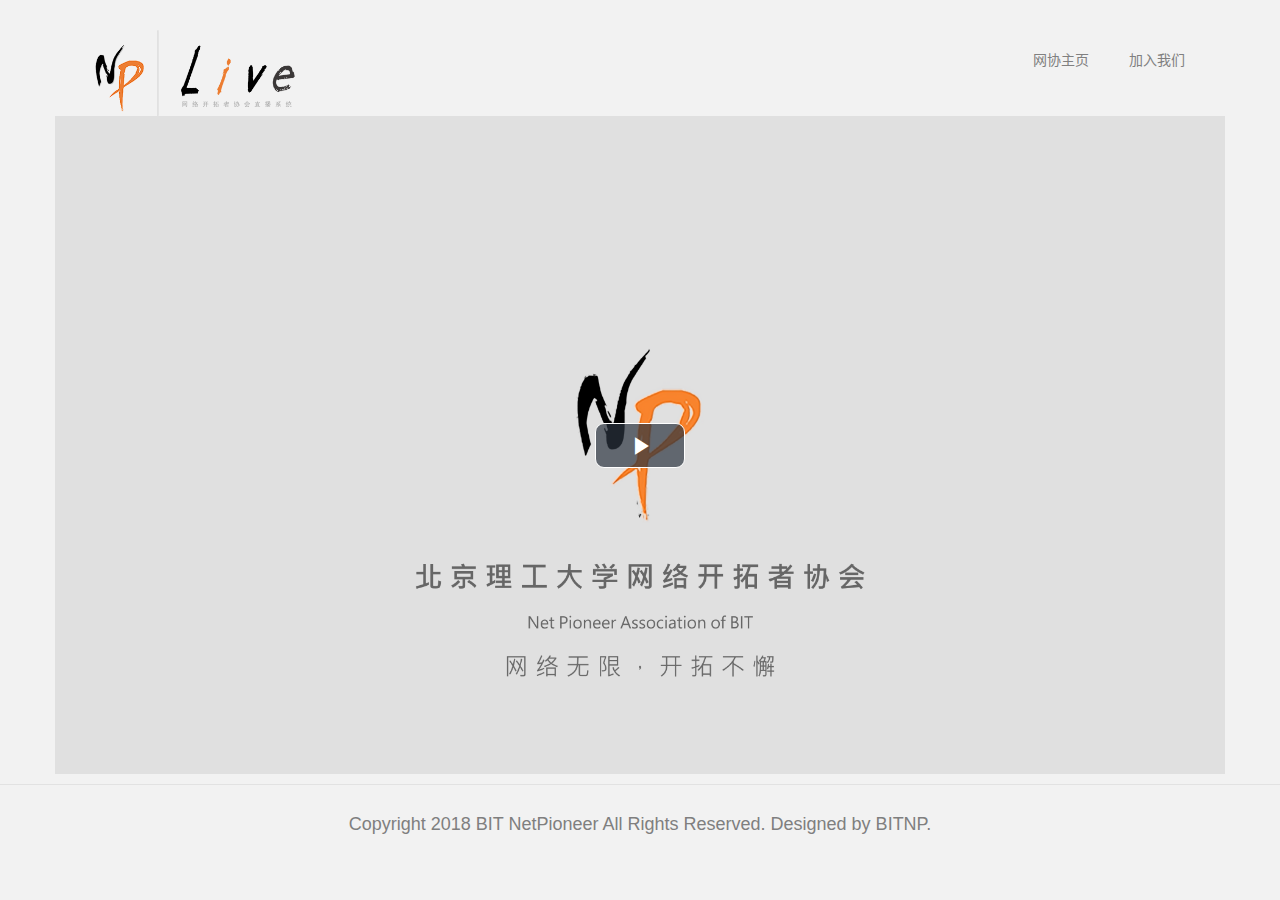
<file: index.html>
<!DOCTYPE html>
<html lang="zh-CN">
  <head>
    <meta charset="UTF-8">
    <title>NPLive-网络开拓者协会</title>
    <meta http-equiv="X-UA-Compatible" content="IE=Edge">
    <meta name="viewport" content="width=device-width, initial-scale=1.0">
    <link href="css/bootstrap.min.css" rel="stylesheet">
    <link href="layui/css/layui.css" rel="stylesheet" media="all">
    <link href="css/video-js.css" rel="stylesheet">
    <link href="css/index.css" rel="stylesheet" type="text/css">
    <script src="js/jquery.min.js"></script>
    <script src="js/bootstrap.min.js"></script>
    <script src="js/video.min.js"></script>
    <script src="js/videojs-contrib-hls.js"></script>
    <script src="layui/layui.js" charset="utf-8"></script>
    <script src="js/react.js"></script>
    <script src="js/play.js"></script>
    <style type="text/css">
      #video_1{vertical-align: middle;max-height: calc(100vh - 120px); min-height: 200px;}
      #video_1.vjs-fullscreen{max-height: none;min-height: auto;}
    </style>
  </head>
  <body>
    <div class="back1">
      <div class="container" style="padding-top:30px;" align="center">
        <ul class="layui-nav" style="background-color: white;">
          <li class="layui-nav-item" style="float:left">
            <a href="index.html">
              <img src="img/Logo3.png" class="img-responsive" alt="NPLive" width="200" height="50"></a>
          </li>
          <!--<li class="layui-nav-item" id="nav-aboutUs" style="float: right;">
            <a href="javascript:;" class="whiteIfHovered">关于我们</a>
            <dl class="layui-nav-child">
              <dd>
                <a href="">主席团</a></dd>
              <dd>
                <a href="">网络部</a></dd>
              <dd>
                <a href="">技术部</a></dd>
              <dd>
                <a href="">组织部</a></dd>
              <dd>
                <a href="">电脑诊所</a></dd>
              <dd>
                <a href="">数字媒体部</a></dd>
            </dl>
          </li>-->
          <li class="layui-nav-item" id="nav-joinUs" style="float: right;">
            <a href="http://www.bitnp.net/join-us/" class="whiteIfHovered">加入我们</a></li>
          <li class="layui-nav-item" id="nav-bitnpIndex" style="float: right;">
            <a href="http://www.bitnp.net" class="whiteIfHovered">网协主页</a></li>
        </ul>
      </div>
    </div>
    <div class="back2">
      <div class="container">
        <video id="video_1" class="video-js vjs-default-skin vjs-big-play-centered" controls preload="none" width="500" poster="img/cover.png">
          <source src="http://livestream.bitnp.net:8092/nplive/livestream.m3u8" type="application/x-mpegURL" />
          <source src="rtmp://livestream.bitnp.net:8092/nplive/livestream" type="rtmp/flv" />
          <!--<track kind="captions" src="demo.captions.vtt" srclang="en" label="English"></track>
          <track kind="subtitles" src="demo.captions.vtt" srclang="en" label="English"></track>-->
        </video>
      </div>
    </div>
    <div class="back4">
      <hr color="#ccc" width="100%" />
      <div class="bottom">Copyright 2018 BIT NetPioneer All Rights Reserved. Designed by BITNP.</div>
    </div>

    <script>layui.use('element',
      function() {
        var element = layui.element();
        element.on('nav(demo)',
        function(elem) {
          layer.msg(elem.text());
        });
      });</script>
    <script>function thisIsNone() {
        alert("暂不开放，敬请期待！");
      };
      function changeMovie(url) {
        videoPlayer.src(url);
        videoPlayer.load(url);
        videoPlayer.play();
      }
      function aaa() {
        videoPlayer.width($('.container').eq(1).width());
      }
      function getArgs() {
        var args = {};
        var match = null;
        var search = decodeURIComponent(location.search.substring(1));
        var reg = /(?:([^&]+)=([^&]+))/g;
        while ((match = reg.exec(search)) !== null) {
          args[match[1]] = match[2];
        }
        return args;
      }

    // Edited by Phy, reload in 10s
    var sendStatImage = new Image();
    function sendStat(){
      var b;
      if(isPlaying){
        try{
          b = videoPlayer.tech({ IWillNotUseThisInPlugins: true }).hls.bandwidth;
        }catch(e){
          b = 0;
        }
      }else{
        b = -1;
      }
      sendStatImage.src = "http://live.bitnp.net:8806/t?bitrate="+b+"&date="+(+new Date());
      setTimeout(sendStat, 10000+Math.random()*10000);
    };
    var isPlaying = false;
    var videoPlayer = videojs("video_1", {plugins:{reloadSourceOnError:{errorInterval:5}}}, function(){
        var player = this;

        var args = getArgs();
        if (args && args['video'] && args['video'] != "undefined") {
            videoPlayer.src(args['video']);
            videoPlayer.load(args['video']);
            videoPlayer.play();
        }else{
            player.on(['waiting', 'pause'], function() {
                isPlaying = false;
            });

            player.on('playing', function() {
                isPlaying = true;
            });
            player.on('error', function(e) {
                var code = (player.error() || {}).code;
                if(code == 2 || code == 3 || code == 4){
                  console.error(code);
                    setTimeout(function(){
                       if(!isPlaying){
                        jQuery.ajax({
                          dataType: "json",
                          cache: false,
                          url: "/ping.json",
                          success: function(d){
                            if(d.pong){
                                location.reload();
                            }
                          }
                        });
                       }
                    }, 10000);
                }
            });
            setTimeout(sendStat, 10000);
        }
    });
    </script>
  </body>
</html>
</file>
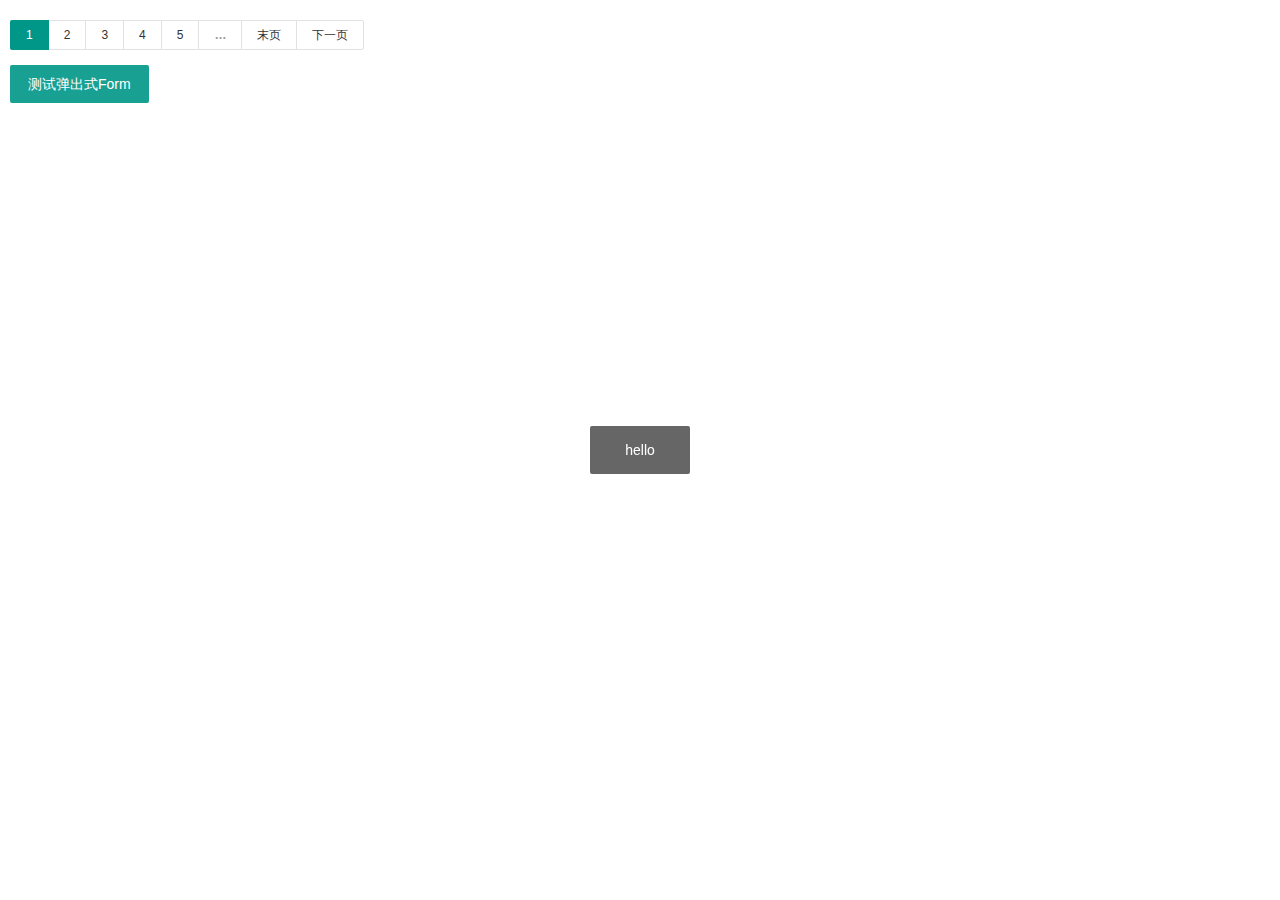
<file: layui-master/test/all.html>
<!DOCTYPE html>
<html>
<head>
<meta charset="utf-8">
<meta name="viewport" content="width=device-width, initial-scale=1, maximum-scale=1">
<title>合并版使用 - layui</title>

<link rel="stylesheet" href="../build/css/layui.css">

<style>
body{padding: 10px;}
</style>
</head>
<body>

<div id="demo1"></div>
<button class="layui-btn demo" data-type="test">测试弹出式Form</button>


<script src="../build/lay/dest/layui.all.js"></script>
<script>
;!function(){
  var $ = layui.jquery
  ,layer = layui.layer
  ,form = layui.form()
  ,laypage = layui.laypage;
  
  layer.ready(function(){
    layer.msg('hello');
  });
  
  laypage({
    cont: 'demo1'
    ,pages: 100 //总页数
    ,groups: 5 //连续显示分页数
  });
  
  
  //触发事件
  var active = {
    test: function(){
      layer.open({
        type: 1
        ,resize: false
        ,content: ['<ul class="layui-form" style="margin: 10px;">'
          ,'<li class="layui-form-item">'
            ,'<label class="layui-form-label">邮箱激活</label>'
            ,'<div class="layui-input-block">'
              ,'<select name="activate">'
                ,'<option value="0">未激活</option>'
                ,'<option value="1">已激活</option>'
              ,'<select>'
            ,'</div>'
          ,'</li>'
          ,'<li class="layui-form-item" style="text-align:center;">'
            ,'<button type="submit" lay-submit lay-filter="*" class="layui-btn">提交</button>'
          ,'</li>'
        ,'</ul>'].join('')
        ,success: function(layero){
          layero.find('.layui-layer-content').css('overflow', 'visible');
          
          form.render().on('submit(*)', function(data){
            layer.msg(JSON.stringify(data.field));
          });
        }
      });
    }
  };
  $('.demo').on('click', function(){
    var type = $(this).data('type');
    active[type] ? active[type].call(this) : '';
  });
}();
</script>
</body>
</html>
</file>
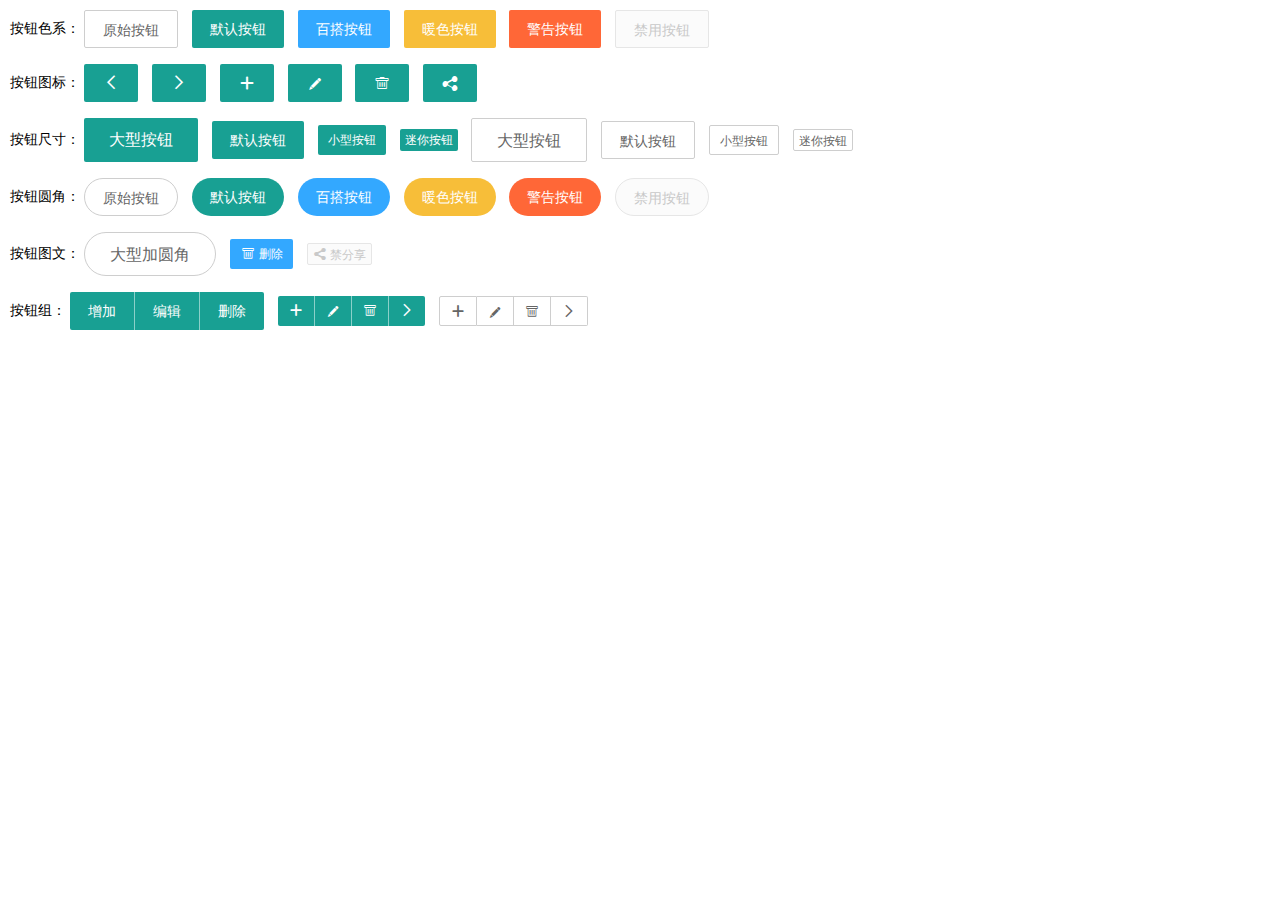
<file: layui-master/test/button.html>
<!DOCTYPE html>
<html>
<head>
  <meta charset="utf-8">
  <title>按钮 - layui</title>
  <meta name="renderer" content="webkit">
  <meta http-equiv="X-UA-Compatible" content="IE=edge,chrome=1">
  <meta name="viewport" content="width=device-width, initial-scale=1, maximum-scale=1">
  <meta name="apple-mobile-web-app-status-bar-style" content="black"> 
  <meta name="apple-mobile-web-app-capable" content="yes">
  <meta name="format-detection" content="telephone=no">

  <link rel="stylesheet" href="../src/css/layui.css">

<style>
body{padding: 10px;}
</style>
</head>
<body>

<span>按钮色系：</span>

<a href="" class="layui-btn layui-btn-primary">原始按钮</a>
<a href="" class="layui-btn">默认按钮</a>
<button class="layui-btn layui-btn-normal">百搭按钮</button>
<button class="layui-btn layui-btn-warm">暖色按钮</button>
<button class="layui-btn layui-btn-danger">警告按钮</button>
<button class="layui-btn layui-btn-disabled">禁用按钮</button>

<br><br>

<span>按钮图标：</span>

<button class="layui-btn"><i class="layui-icon">&#xe603;</i></button>
<button class="layui-btn"><i class="layui-icon">&#xe602;</i></button>
<button class="layui-btn"><i class="layui-icon">&#xe654;</i></button>
<button class="layui-btn"><i class="layui-icon">&#xe642;</i></button>
<button class="layui-btn"><i class="layui-icon">&#xe640;</i></button>
<button class="layui-btn"><i class="layui-icon">&#xe641;</i></button>


<br><br>

<span>按钮尺寸：</span>


<button class="layui-btn layui-btn-big">大型按钮</button>
<button class="layui-btn">默认按钮</button>
<button class="layui-btn layui-btn-small">小型按钮</button>
<button class="layui-btn layui-btn-mini">迷你按钮</button>
<button class="layui-btn layui-btn-primary layui-btn-big">大型按钮</button>
<button class="layui-btn layui-btn-primary">默认按钮</button>
<button class="layui-btn layui-btn-primary layui-btn-small">小型按钮</button>
<button class="layui-btn layui-btn-primary layui-btn-mini">迷你按钮</button>

<br><br>

<span>按钮圆角：</span>

<button class="layui-btn layui-btn-primary layui-btn-radius">原始按钮</button>
<button class="layui-btn layui-btn-radius">默认按钮</button>
<button class="layui-btn layui-btn-normal layui-btn-radius">百搭按钮</button>
<button class="layui-btn layui-btn-warm layui-btn-radius">暖色按钮</button>
<button class="layui-btn layui-btn-danger layui-btn-radius">警告按钮</button>
<button class="layui-btn layui-btn-disabled layui-btn-radius">禁用按钮</button>

<br><br>

<span>按钮图文：</span>

<button class="layui-btn layui-btn-big layui-btn-primary layui-btn-radius">大型加圆角</button>
<button class="layui-btn layui-btn-small layui-btn-normal"><i class="layui-icon">&#xe640;</i> 删除</button>
<button class="layui-btn layui-btn-mini layui-btn-disabled"><i class="layui-icon">&#xe641;</i> 禁分享</button>

<br><br>

<span>按钮组：</span>

<div class="layui-btn-group">
  <button class="layui-btn">增加</button>
  <button class="layui-btn ">编辑</button>
  <button class="layui-btn">删除</button>
</div>

<div class="layui-btn-group">
  <button class="layui-btn layui-btn-small"><i class="layui-icon">&#xe654;</i></button>
  <button class="layui-btn layui-btn-small"><i class="layui-icon">&#xe642;</i></button>
  <button class="layui-btn layui-btn-small"><i class="layui-icon">&#xe640;</i></button>
  <button class="layui-btn layui-btn-small"><i class="layui-icon">&#xe602;</i></button>
</div>

<div class="layui-btn-group">
  <button class="layui-btn layui-btn-primary layui-btn-small"><i class="layui-icon">&#xe654;</i></button>
  <button class="layui-btn layui-btn-primary layui-btn-small"><i class="layui-icon">&#xe642;</i></button>
  <button class="layui-btn layui-btn-primary layui-btn-small"><i class="layui-icon">&#xe640;</i></button>
  <button class="layui-btn layui-btn-primary layui-btn-small"><i class="layui-icon">&#xe602;</i></button>
</div>

<br><br><br>


<script src="../src/layui.js"></script>

<script>

</script>
</body>
</html>
</file>
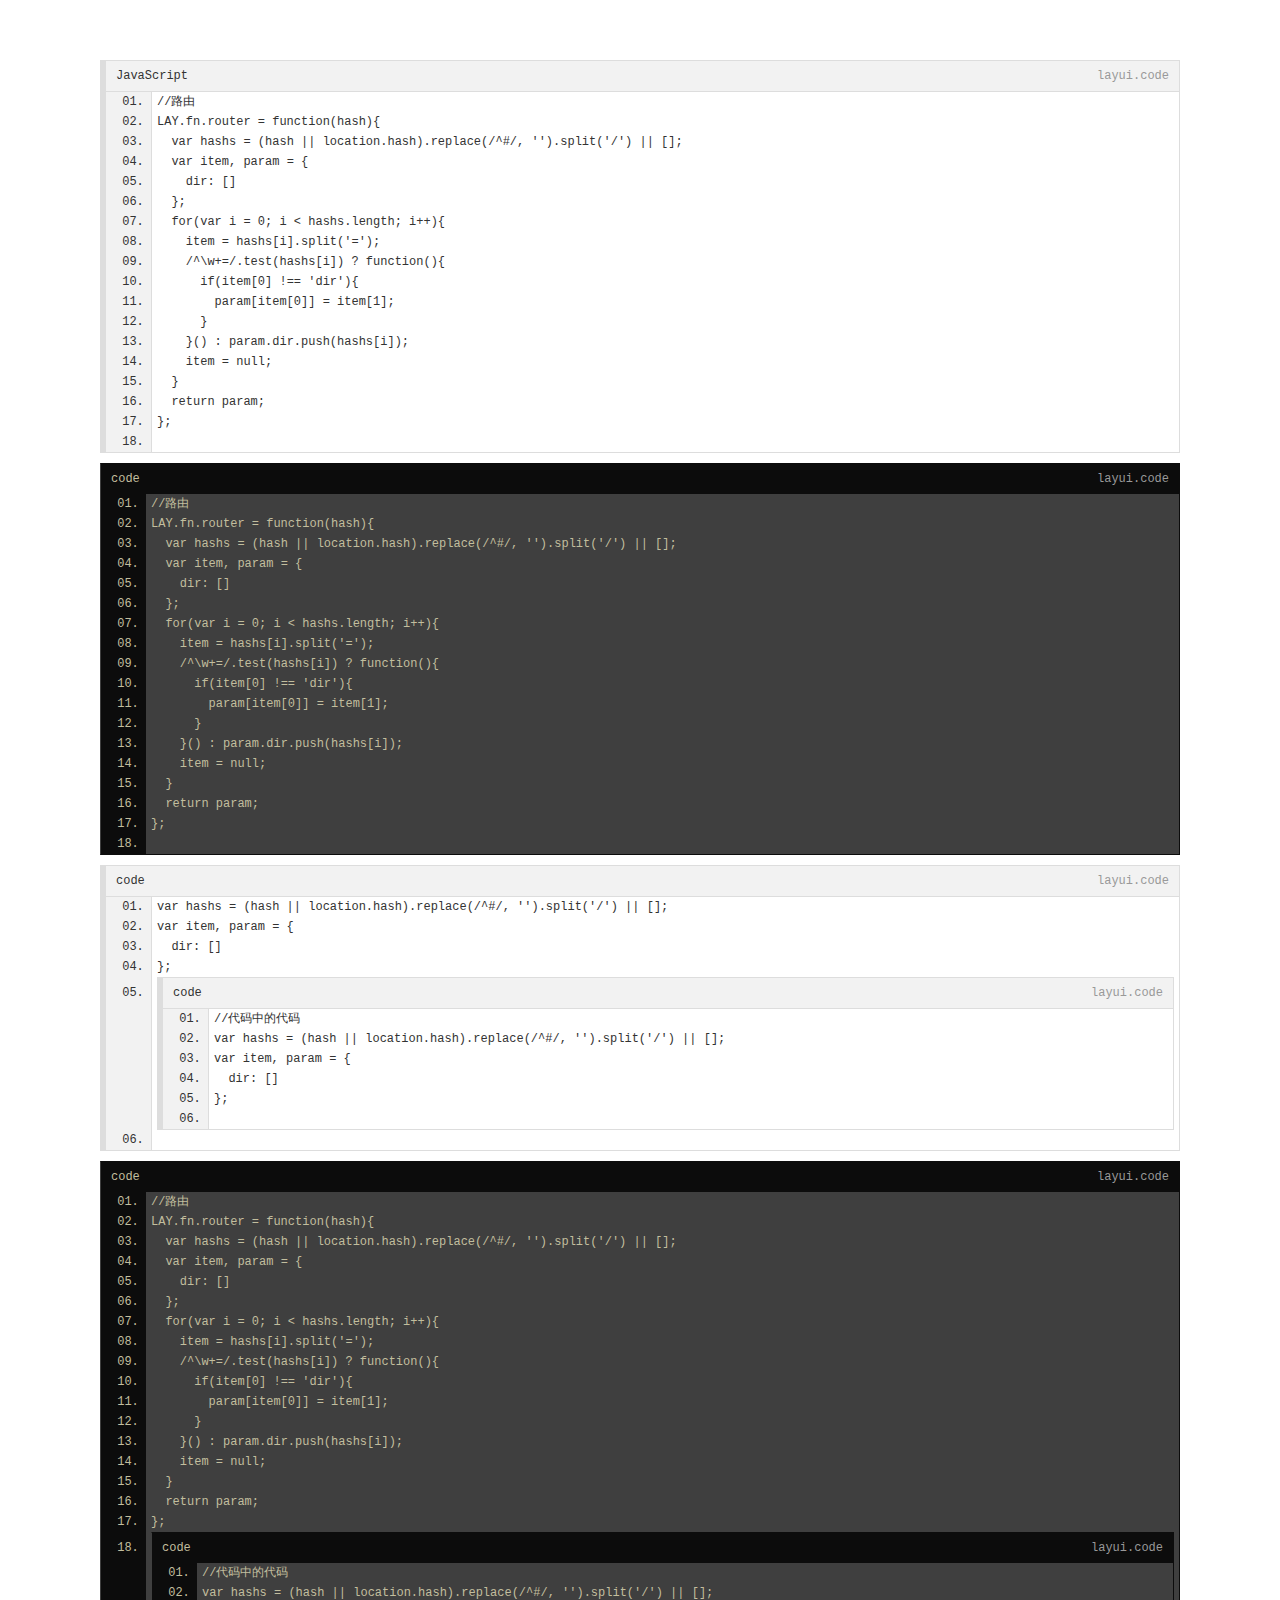
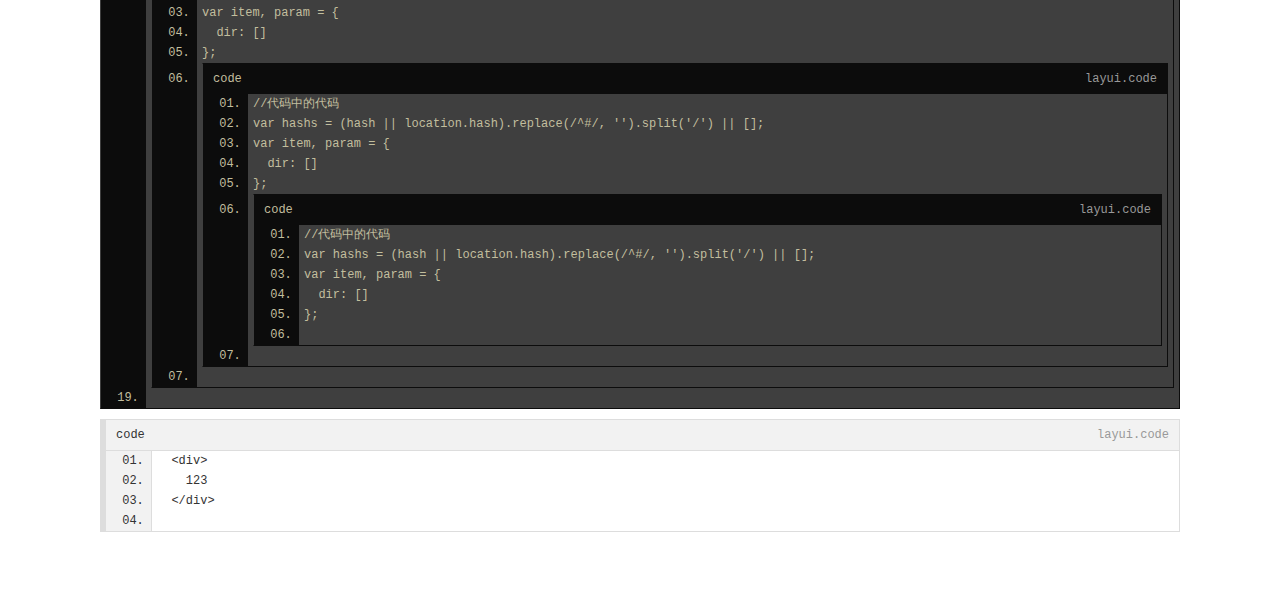
<file: layui-master/test/code.html>
<!DOCTYPE html>
<html>
<head>
<meta charset="utf-8">
<meta name="viewport" content="width=device-width, initial-scale=1, maximum-scale=1">
<title>代码修饰器 - layui</title>

<link rel="stylesheet" href="../src/css/layui.css">

<style>
body{padding: 50px 100px;}
pre{margin-bottom: 20px;}
</style>
</head>
<body>

<pre class="layui-code" lay-title="JavaScript" lay-height="500px">
//路由
LAY.fn.router = function(hash){
  var hashs = (hash || location.hash).replace(/^#/, '').split('/') || [];
  var item, param = {
    dir: []
  };
  for(var i = 0; i < hashs.length; i++){
    item = hashs[i].split('=');
    /^\w+=/.test(hashs[i]) ? function(){
      if(item[0] !== 'dir'){
        param[item[0]] = item[1];
      }
    }() : param.dir.push(hashs[i]);
    item = null;
  }
  return param;
};
</pre>

<pre class="layui-code" lay-skin="notepad">
//路由
LAY.fn.router = function(hash){
  var hashs = (hash || location.hash).replace(/^#/, '').split('/') || [];
  var item, param = {
    dir: []
  };
  for(var i = 0; i < hashs.length; i++){
    item = hashs[i].split('=');
    /^\w+=/.test(hashs[i]) ? function(){
      if(item[0] !== 'dir'){
        param[item[0]] = item[1];
      }
    }() : param.dir.push(hashs[i]);
    item = null;
  }
  return param;
};
</pre>

<pre class="layui-code">
var hashs = (hash || location.hash).replace(/^#/, '').split('/') || [];
var item, param = {
  dir: []
};
<pre class="layui-code">
//代码中的代码
var hashs = (hash || location.hash).replace(/^#/, '').split('/') || [];
var item, param = {
  dir: []
};
</pre>
</pre>

<pre class="layui-code" lay-skin="notepad">
//路由
LAY.fn.router = function(hash){
  var hashs = (hash || location.hash).replace(/^#/, '').split('/') || [];
  var item, param = {
    dir: []
  };
  for(var i = 0; i < hashs.length; i++){
    item = hashs[i].split('=');
    /^\w+=/.test(hashs[i]) ? function(){
      if(item[0] !== 'dir'){
        param[item[0]] = item[1];
      }
    }() : param.dir.push(hashs[i]);
    item = null;
  }
  return param;
};
<pre class="layui-code" lay-skin="notepad">
//代码中的代码
var hashs = (hash || location.hash).replace(/^#/, '').split('/') || [];
var item, param = {
  dir: []
};
<pre class="layui-code" lay-skin="notepad">
//代码中的代码
var hashs = (hash || location.hash).replace(/^#/, '').split('/') || [];
var item, param = {
  dir: []
};
<pre class="layui-code" lay-skin="notepad">
//代码中的代码
var hashs = (hash || location.hash).replace(/^#/, '').split('/') || [];
var item, param = {
  dir: []
};
</pre>
</pre>
</pre>
</pre>


<pre class="layui-code" lay-encode="true">
  <div>
    123
  </div>
</pre>


<script src="../src/layui.js"></script>
<script>

layui.use('code', function(){
  layui.code();
});

</script>
</body>
</html>
</file>
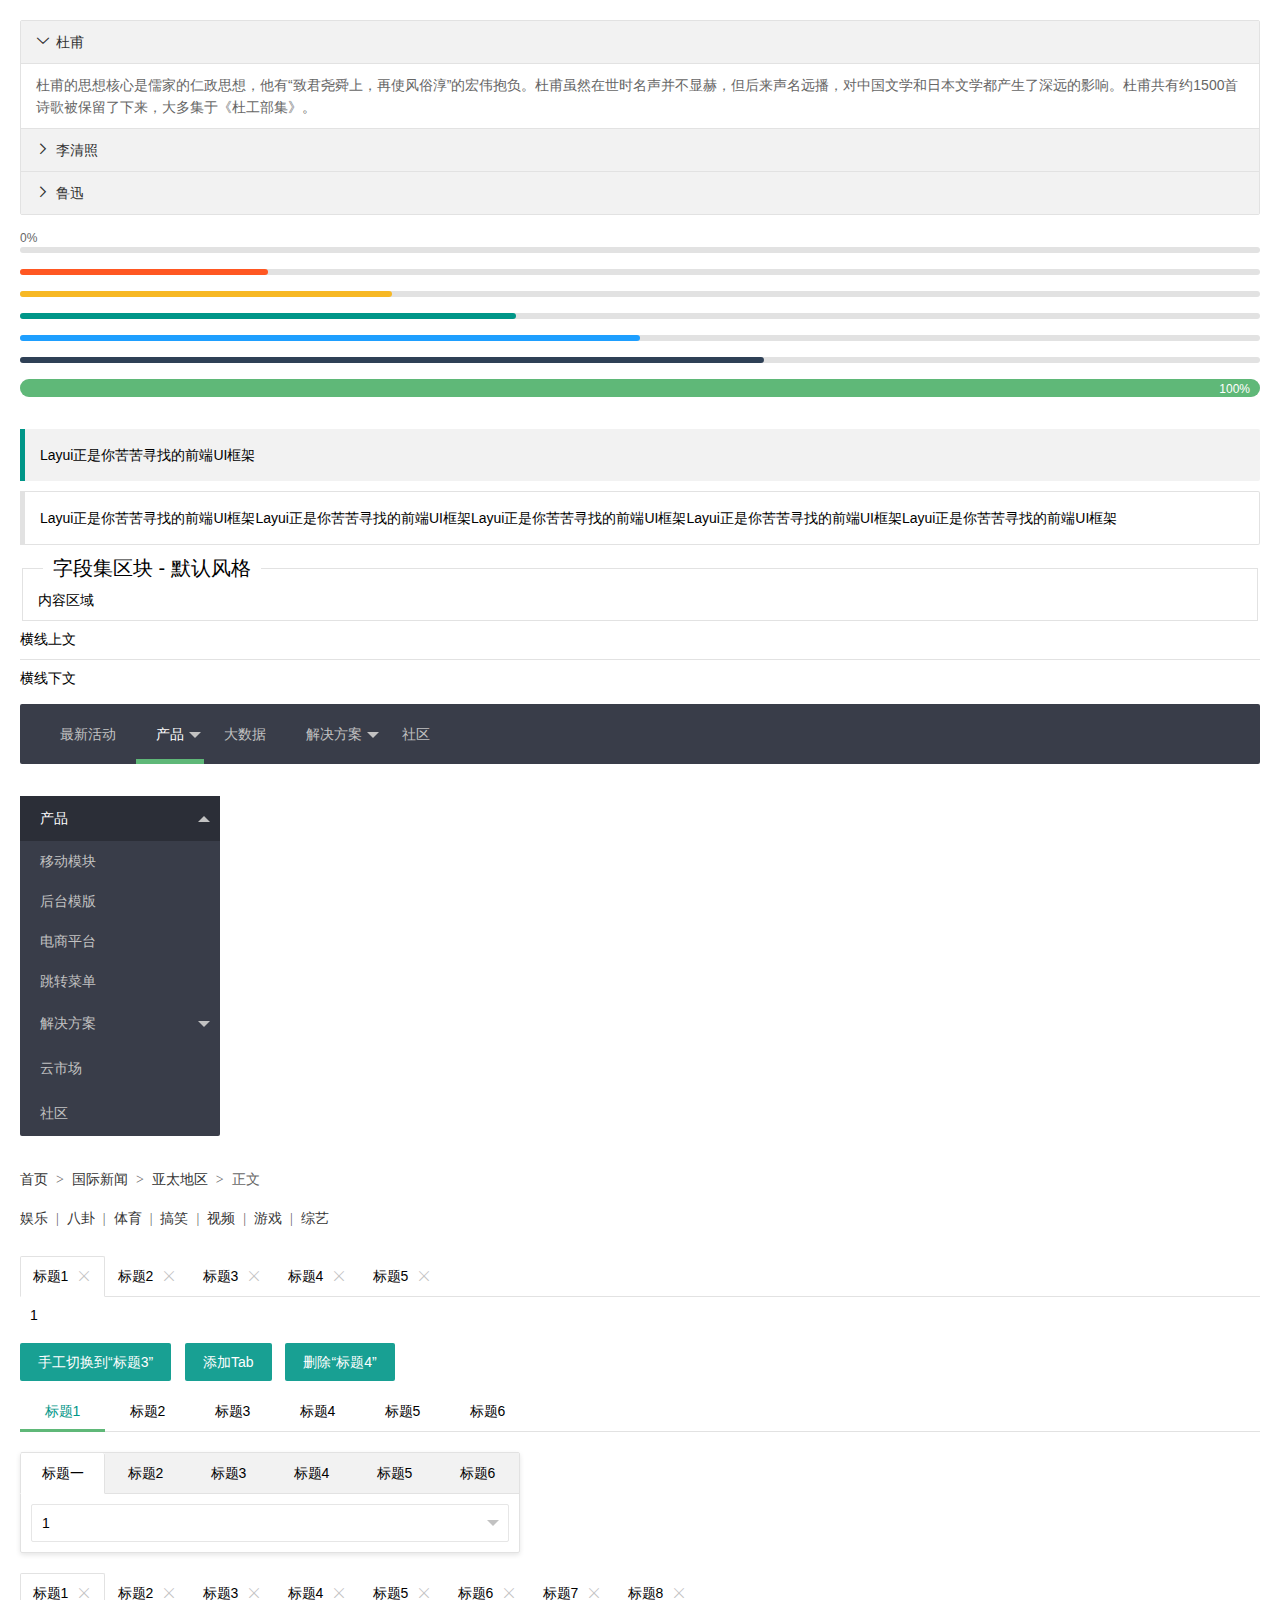
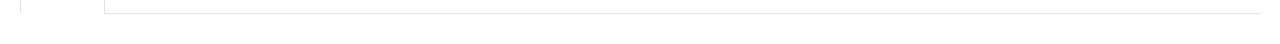
<file: layui-master/test/element.html>
<!DOCTYPE html>
<html>
<head>
<meta charset="utf-8">
<meta name="viewport" content="width=device-width, initial-scale=1, maximum-scale=1">
<title>常用元素 - layui</title>

<link rel="stylesheet" href="../src/css/layui.css">

<style>
body{padding:20px;}
</style>
</head>
<body>


<div class="layui-collapse" lay-filter="test" lay-accordion>
  <div class="layui-colla-item">
    <h2 class="layui-colla-title">杜甫</h2>
    <div class="layui-colla-content layui-show">
      <p>杜甫的思想核心是儒家的仁政思想，他有“致君尧舜上，再使风俗淳”的宏伟抱负。杜甫虽然在世时名声并不显赫，但后来声名远播，对中国文学和日本文学都产生了深远的影响。杜甫共有约1500首诗歌被保留了下来，大多集于《杜工部集》。</p>
    </div>
  </div>
  <div class="layui-colla-item">
    <h2 class="layui-colla-title">李清照</h2>
    <div class="layui-colla-content">
      <p>李清照出生于书香门第，早期生活优裕，其父李格非藏书甚富，她小时候就在良好的家庭环境中打下文学基础。出嫁后与夫赵明诚共同致力于书画金石的搜集整理。金兵入据中原时，流寓南方，境遇孤苦。所作词，前期多写其悠闲生活，后期多悲叹身世，情调感伤。形式上善用白描手法，自辟途径，语言清丽。</p>
    </div>
  </div>
  <div class="layui-colla-item">
    <h2 class="layui-colla-title">鲁迅</h2>
    <div class="layui-colla-content">
      <p>鲁迅一生在文学创作、文学批评、思想研究、文学史研究、翻译、美术理论引进、基础科学介绍和古籍校勘与研究等多个领域具有重大贡献。他对于五四运动以后的中国社会思想文化发展具有重大影响，蜚声世界文坛，尤其在韩国、日本思想文化领域有极其重要的地位和影响，被誉为“二十世纪东亚文化地图上占最大领土的作家”。</p>
    </div>
  </div>
</div>

<br><br>

<div class="layui-progress" lay-showPercent="true">
  <div class="layui-progress-bar" lay-percent="0%"></div>
</div>

<br>

<div class="layui-progress">
  <div class="layui-progress-bar layui-bg-red" lay-percent="20%"></div>
</div>
<br>
<div class="layui-progress">
  <div class="layui-progress-bar layui-bg-orange" lay-percent="30%"></div>
</div>
<br>
<div class="layui-progress">
  <div class="layui-progress-bar layui-bg-green" lay-percent="40%"></div>
</div>
<br>
<div class="layui-progress">
  <div class="layui-progress-bar layui-bg-blue" lay-percent="50%"></div>
</div>
<br>
<div class="layui-progress">
  <div class="layui-progress-bar layui-bg-cyan" lay-percent="60%"></div>
</div>
<br>

<div class="layui-progress layui-progress-big" lay-filter="demo" lay-showPercent="true">
  <div class="layui-progress-bar" lay-percent="100%"></div>
</div>

<br><br>

<blockquote class="layui-elem-quote">Layui正是你苦苦寻找的前端UI框架</blockquote>
<blockquote class="layui-elem-quote layui-quote-nm">Layui正是你苦苦寻找的前端UI框架Layui正是你苦苦寻找的前端UI框架Layui正是你苦苦寻找的前端UI框架Layui正是你苦苦寻找的前端UI框架Layui正是你苦苦寻找的前端UI框架</blockquote>

<fieldset class="layui-elem-field">
  <legend>字段集区块 - 默认风格</legend>
  <div class="layui-field-box">
    内容区域
  </div>
</fieldset>

横线上文
<hr>
横线下文

<br><br>

<ul class="layui-nav">
  <li class="layui-nav-item"><a href="">最新活动</a></li>
  <li class="layui-nav-item layui-this">
    <a href="javascript:;">产品</a>
    <dl class="layui-nav-child">
      <dd><a href="">选项1</a></dd>
      <dd><a href="">选项2</a></dd>
      <dd><a href="">选项3</a></dd>
    </dl>
  </li>
  <li class="layui-nav-item"><a href="">大数据</a></li>
  <li class="layui-nav-item">
    <a href="javascript:;">解决方案</a>
    <dl class="layui-nav-child">
      <dd><a href="">移动模块</a></dd>
      <dd class="layui-this"><a href="">后台模版</a></dd>
      <dd><a href="">电商平台</a></dd>
    </dl>
  </li>
  <li class="layui-nav-item"><a href="">社区</a></li>
</ul>

<br><br>

<ul class="layui-nav layui-nav-tree"  lay-filter="test">
  <li class="layui-nav-item layui-nav-itemed">
    <a class="" href="javascript:;">产品</a>
    <dl class="layui-nav-child">
      <dd><a href="javascript:;">移动模块</a></dd>
      <dd><a href="javascript:;">后台模版</a></dd>
      <dd><a href="javascript:;">电商平台</a></dd>
      <dd><a href="">跳转菜单</a></dd>
    </dl>
  </li>
  <li class="layui-nav-item">
    <a href="javascript:;">解决方案</a>
    <dl class="layui-nav-child">
      <dd><a href="javascript:;">移动模块</a></dd>
      <dd><a href="javascript:;">后台模版</a></dd>
      <dd><a href="">电商平台</a></dd>
    </dl>
  </li>
  <li class="layui-nav-item"><a href="">云市场</a></li>
  <li class="layui-nav-item"><a href="">社区</a></li>
</ul>


<br><br>

<span class="layui-breadcrumb">
  <a href="">首页</a>
  <a href="">国际新闻</a>
  <a href="">亚太地区</a>
  <a><cite>正文</cite></a>
</span>

<br><br>

<span class="layui-breadcrumb" lay-separator="|">
  <a href="">娱乐</a>
  <a href="">八卦</a>
  <a href="">体育</a>
  <a href="">搞笑</a>
  <a href="">视频</a>
  <a href="">游戏</a>
  <a href="">综艺</a>
</span>

<br><br>

<div class="layui-tab" lay-filter="tabDemo" lay-allowClose="true">
  <ul class="layui-tab-title">
    <li class="layui-this" lay-id="1">标题1</li>
    <li lay-id="2">标题2</li>
    <li lay-id="3">标题3</li>
    <li lay-id="4">标题4</li>
    <li lay-id="5">标题5</li>
  </ul>
  <div class="layui-tab-content">
    <div class="layui-tab-item layui-show">1</div>
    <div class="layui-tab-item">2</div>
    <div class="layui-tab-item">3</div>
    <div class="layui-tab-item">4</div>
    <div class="layui-tab-item">5</div>
  </div>
</div>

<button class="layui-btn" onclick="layui.element().tabChange('tabDemo', 3)">手工切换到“标题3”</button>
<button class="layui-btn" onclick="layui.element().tabAdd('tabDemo', {title:'新标题', content:'新内容', id: +new Date})">添加Tab</button>
<button class="layui-btn" onclick="layui.element().tabDelete('tabDemo', 4)">删除“标题4”</button>

<div class="layui-tab layui-tab-brief">
  <ul class="layui-tab-title">
    <li class="layui-this">标题1</li>
    <li>标题2</li>
    <li>标题3</li>
    <li>标题4</li>
    <li>标题5</li>
    <li>标题6</li>
  </ul>
</div>

<div class="layui-inline">
  <div class="layui-tab layui-tab-card">
    <ul class="layui-tab-title">
      <li class="layui-this">标题一</li>
      <li>标题2</li>
      <li>标题3</li>
      <li>标题4</li>
      <li>标题5</li>
      <li>标题6</li>
    </ul>
    <div class="layui-tab-content">
      <div class="layui-tab-item layui-show">
        <div class="layui-form">
          <select>
            <option>1</option>
            <option>2</option>
            <option>3</option>
            <option>4</option>
            <option>5</option>
            <option>6</option>
          </select>
        </div>
      </div>
      <div class="layui-tab-item">2</div>
      <div class="layui-tab-item">3</div>
      <div class="layui-tab-item">4</div>
      <div class="layui-tab-item">5</div>
      <div class="layui-tab-item">6</div>
    </div>
  </div>
</div>

<div class="layui-tab" lay-filter="test" lay-allowClose="true">
  <ul class="layui-tab-title">
    <li class="layui-this">标题1</li>
    <li>标题2</li>
    <li>标题3</li>
    <li>标题4</li>
    <li>标题5</li>
    <li>标题6</li>
    <li>标题7</li>
    <li>标题8</li>
  </ul>
</div>



<script src="../src/layui.js"></script>
<script>

layui.use(['element', 'form'], function(){
  var element = layui.element();
  
  element.on('tab(test)', function(data){
    console.log(this, data);
  });
  
  element.on('nav(test)', function(elem){
    console.log(elem)
  });
  
  element.on('collapse(test)', function(data){
    console.log(data);
  });
});
</script>
</body>
</html>
</file>
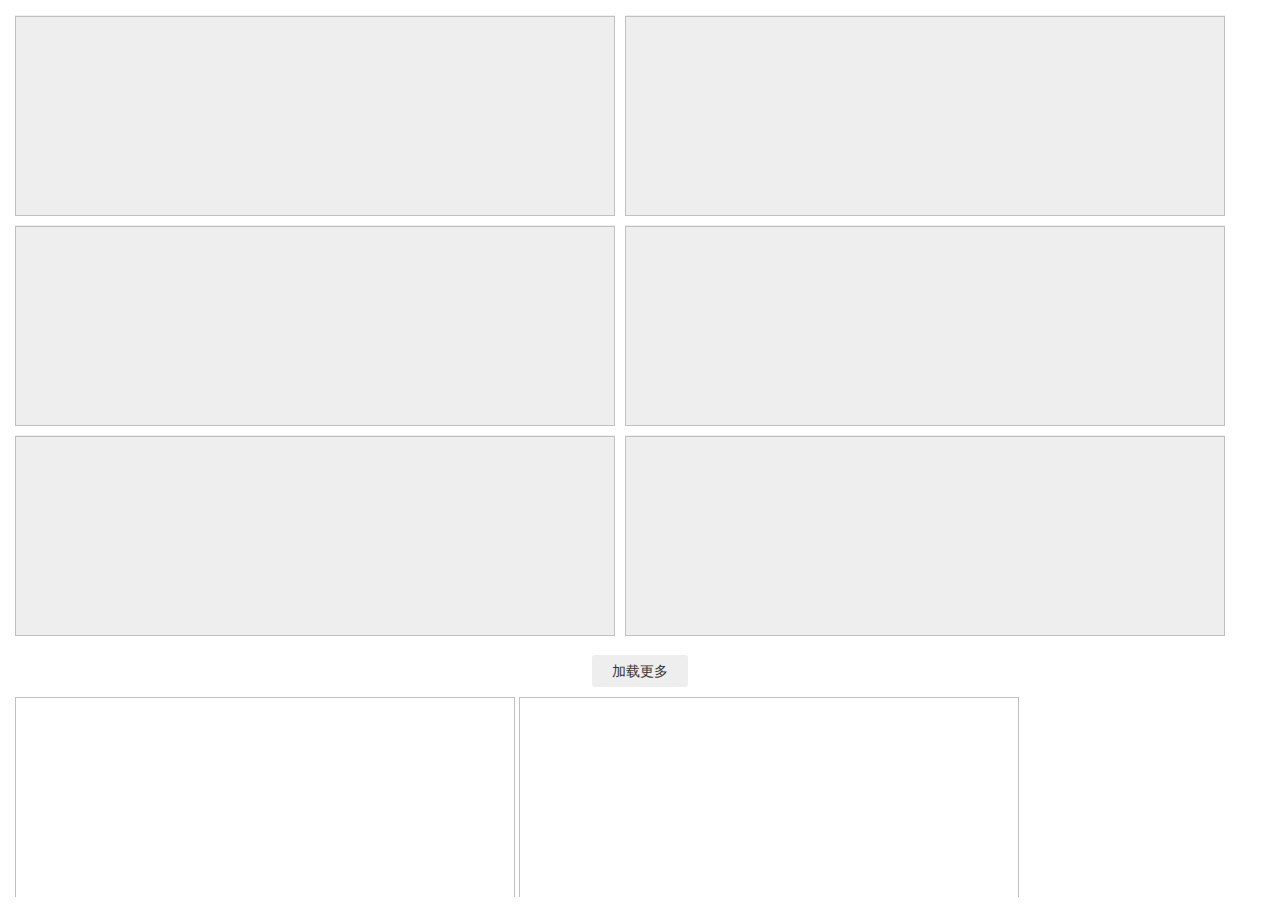
<file: layui-master/test/flow.html>
<!DOCTYPE html>
<html>
<head>
<meta charset="utf-8">
<meta name="viewport" content="width=device-width, initial-scale=1, maximum-scale=1">
<title>流加载 - layui</title>

<link rel="stylesheet" href="../src/css/layui.css">

<style>
body{padding: 15px;}
.flow-default{ font-size: 0;}
.flow-default li{display: inline-block; margin-right: 10px; font-size: 14px; width: 48%;  margin-bottom: 10px; height: 200px; line-height: 200px; text-align: center; background-color: #eee;}
img{width: 500px; height: 300px;}
.flow-default img{width: 100%; height: 100%;}
</style>
</head>
<body>


<ul class="flow-default"></ul>


<div class="demo" style="height: 200px; overflow: auto;">
  <img lay-src="http://s16.mogucdn.com/p2/160919/upload_493j665e50b0i0g8j61iie6f5aa5c_715x530.jpg">
  <img lay-src="http://s7.mogucdn.com/p2/160920/in_1icf55k51643icf2i1i06g897hjdj_715x530.jpg">
  <img lay-src="http://s10.mogucdn.com/p2/160918/oj_4hge1j47hl5ie0fljd6d07ha3kj2l_715x530.jpg">
  <img lay-src="http://s7.mogucdn.com/p2/160914/iz_2lcjk0lbl8la70448hj0jg0l8gde5_305x330.jpg">
  <img lay-src="http://s6.mogucdn.com/p2/160914/iz_5lc1cdg3j2hibl9ai99lg7c28k1fh_305x330.jpg">
  <img lay-src="http://s8.mogucdn.com/p1/160721/iz_ifqtszjqgazdsmtfhezdambqgyyde_305x330.jpg">
  <img lay-src="http://s18.mogucdn.com/p2/160919/upload_4dh1hfflhi031ll1akh49i5aeldjl_183x213.png">
  <img lay-src="http://s8.mogucdn.com/p2/160907/1dq_16e3b4d04ck34g1fb61d5llj47526_175x170.png">
  <img lay-src="http://s8.mogucdn.com/p2/160907/1dq_132fe83d4gi1jb6gehc8ibcl6944e_175x170.png">
</div>


<script src="../src/layui.js"></script>
<script>
layui.use('flow', function(){
  var flow = layui.flow;

  flow.load({
    elem: '.flow-default' //流加载容器
    //,scrollElem: '.flow-default' //滚动条所在元素，默认document
    //,isAuto: false
    //,end: '没了'
    ,isLazyimg: true
    ,done: function(page, next){ //加载下一页
      console.log(page)
      setTimeout(function(){
        var lis = [];
        for(var i = 0; i < 6; i++){
          lis.push('<li><img lay-src="http://s6.mogucdn.com/p2/160914/iz_5lc1cdg3j2hibl9ai99lg7c28k1fh_305x330.jpg?v='+ (page+i) +'"></li>')
        }
        next(lis.join(''), page < 3);
      }, 500);
    }
  });
  
  //按屏加载图片
  flow.lazyimg({
    elem: '.demo img'
    ,scrollElem: '.demo'
  });
  
});
</script>

</body>
</html>
</file>
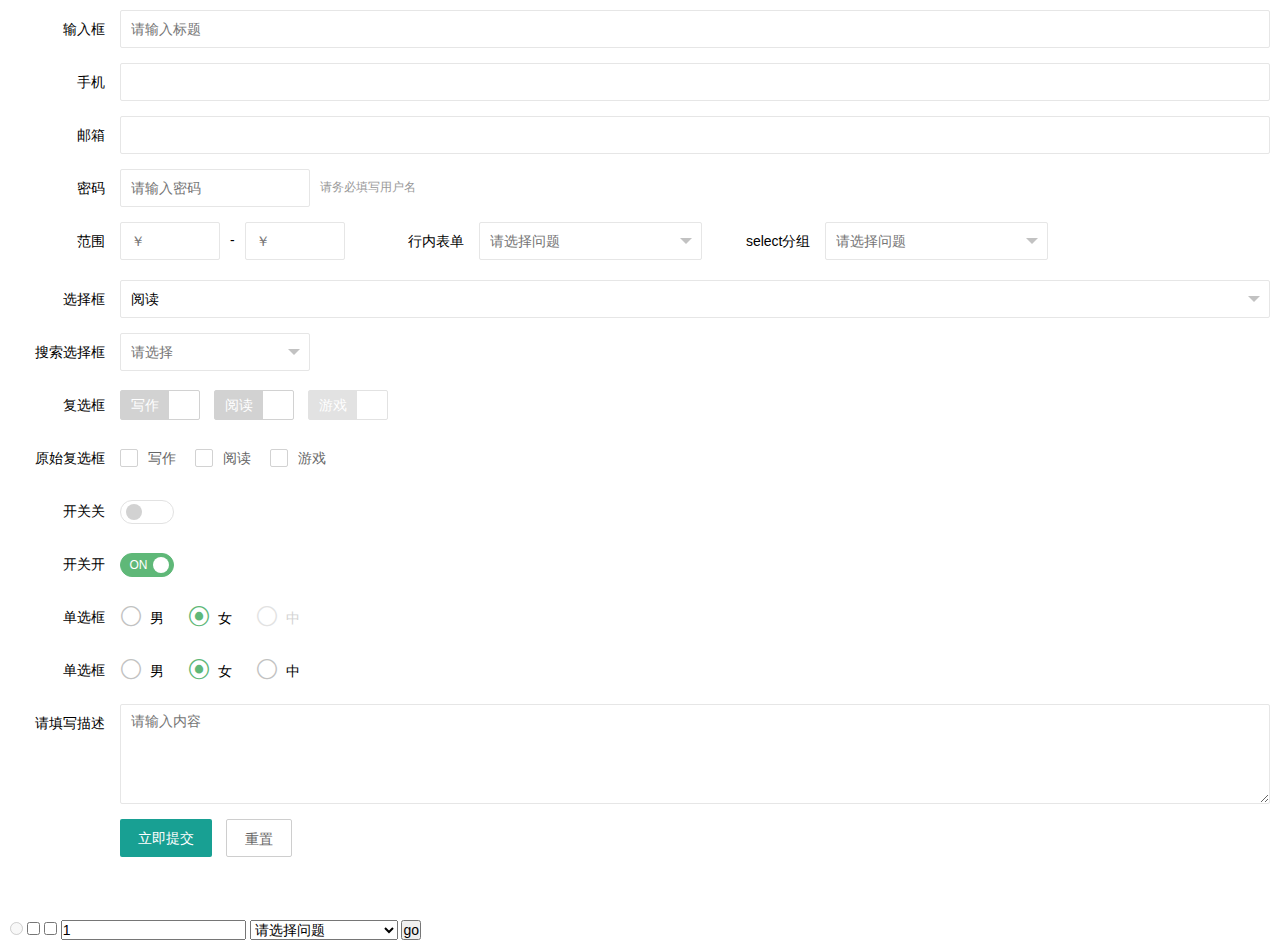
<file: layui-master/test/form.html>
<!DOCTYPE html>
<html>
<head>
  <meta charset="utf-8">
  <title>表单模块 - layui</title>
  <meta name="renderer" content="webkit">
  <meta http-equiv="X-UA-Compatible" content="IE=edge,chrome=1">
  <meta name="viewport" content="width=device-width, initial-scale=1, maximum-scale=1">
  <meta name="apple-mobile-web-app-status-bar-style" content="black"> 
  <meta name="apple-mobile-web-app-capable" content="yes">
  <meta name="format-detection" content="telephone=no">

  <link rel="stylesheet" href="../src/css/layui.css">

<style>
body{padding: 10px;}
</style>
</head>
<body>

<form class="layui-form layui-form-pane1" action="">
  <div class="layui-form-item">
    <label class="layui-form-label">输入框</label>
    <div class="layui-input-block">
      <input type="text" name="title" lay-verify="required|title" required placeholder="请输入标题" autocomplete="off" class="layui-input">
    </div>
  </div>
  <div class="layui-form-item">
    <label class="layui-form-label">手机</label>
    <div class="layui-input-block">
      <input type="tel" name="phone" lay-verify="phone" autocomplete="off" class="layui-input">
    </div>
  </div>
  <div class="layui-form-item">
    <label class="layui-form-label">邮箱</label>
    <div class="layui-input-block">
      <input type="tel" name="email" lay-verify="email" autocomplete="off" class="layui-input">
    </div>
  </div>
  <div class="layui-form-item">
    <label class="layui-form-label">密码</label>
    <div class="layui-input-inline">
      <input type="password" name="password" lay-verify="pass" placeholder="请输入密码" autocomplete="off" class="layui-input">
    </div>
    <div class="layui-form-mid layui-word-aux">请务必填写用户名</div>
  </div>
  <div class="layui-form-item">
    <div class="layui-inline">
      <label class="layui-form-label">范围</label>
      <div class="layui-input-inline" style="width: 100px;">
        <input type="text" name="price_min" placeholder="￥" autocomplete="off" class="layui-input">
      </div>
      <div class="layui-form-mid">-</div>
      <div class="layui-input-inline" style="width: 100px;">
        <input type="text" name="price_max" placeholder="￥" autocomplete="off" class="layui-input">
      </div>
    </div>
    <div class="layui-inline">
      <label class="layui-form-label">行内表单</label>
      <div class="layui-input-block">
        <select name="quiz">
          <option value="">请选择问题</option>
          <option value="你工作的第一个城市">你工作的第一个城市</option>
          <option value="你的工号" disabled>你的工号</option>
          <option value="你最喜欢的老师">你最喜欢的老师</option>
        </select>
      </div>
    </div>
    <div class="layui-inline">
      <label class="layui-form-label">select分组</label>
      <div class="layui-input-block">
        <select name="quiz">
          <option value="">请选择问题</option>
          <optgroup label="城市记忆">
            <option value="你工作的第一个城市">你工作的第一个城市</option>
          </optgroup>
          <optgroup label="学生时代">
            <option value="你的工号" disabled>你的工号</option>
            <option value="你最喜欢的老师">你最喜欢的老师</option>
          </optgroup>
        </select>
      </div>
    </div>
  </div>
  
  <div class="layui-form-item">
    <label class="layui-form-label">选择框</label>
    <div class="layui-input-block">
      <select name="interest" lay-filter="aihao">
        <option value=""></option>
        <option value="0">写作</option>
        <option value="1" selected>阅读</option>
        <option value="2">游戏</option>
        <option value="3">音乐</option>
        <option value="4">旅行</option>
      </select>
    </div>
  </div>
  
  <div class="layui-form-item">
    <label class="layui-form-label">搜索选择框</label>
    <div class="layui-input-inline">
      <select name="interest" lay-filter="aihao" lay-search>
        <option value=""></option>
        <option value="0">写作</option>
        <option value="1">阅读</option>
        <option value="2">游戏</option>
        <option value="3">音乐</option>
        <option value="4">旅行</option>
        <option value="5">读书</option>
      </select>
    </div>
  </div>
  
  <div class="layui-form-item" pane>
    <label class="layui-form-label">复选框</label>
    <div class="layui-input-block">
      <input type="checkbox" name="like[write]" title="写作">
      <input type="checkbox" name="like[read]" title="阅读">
      <input type="checkbox" name="like[game]" title="游戏" disabled>
    </div>
  </div>
  <div class="layui-form-item" pane>
    <label class="layui-form-label">原始复选框</label>
    <div class="layui-input-block">
      <input type="checkbox" name="like1[write]" lay-skin="primary" title="写作">
      <input type="checkbox" name="like1[read]" lay-skin="primary" title="阅读">
      <input type="checkbox" name="like1[game]" lay-skin="primary" title="游戏" disabled>
    </div>
  </div>
  <div class="layui-form-item" pane>
    <label class="layui-form-label">开关关</label>
    <div class="layui-input-block">
      <input type="checkbox" name="close" lay-skin="switch" title="开关"  disabled>
    </div>
  </div>
  <div class="layui-form-item" pane>
    <label class="layui-form-label">开关开</label>
    <div class="layui-input-block">
      <input type="checkbox" checked name="open" lay-skin="switch" lay-filter="switchTest" lay-text="ON|OFF">
    </div>
  </div>
  <div class="layui-form-item" pane>
    <label class="layui-form-label">单选框</label>
    <div class="layui-input-block">
      <input type="radio" name="sex" value="男" title="男">
      <input type="radio" name="sex" value="女" title="女" checked>
      <input type="radio" name="sex" value="中型" title="中" disabled>
    </div>
  </div>
  <div class="layui-form-item" pane>
    <label class="layui-form-label">单选框</label>
    <div class="layui-input-block">
      <input type="radio" name="sex.id" value="男" title="男">
      <input type="radio" name="sex.id" value="女" title="女" checked>
      <input type="radio" name="sex.id" value="中型" title="中">
    </div>
  </div>
  <div class="layui-form-item layui-form-text">
    <label class="layui-form-label">请填写描述</label>
    <div class="layui-input-block">
      <textarea placeholder="请输入内容" class="layui-textarea"></textarea>
    </div>
  </div>
  <div class="layui-form-item">
    <div class="layui-input-block">
      <button class="layui-btn" lay-submit lay-filter="*">立即提交</button>
      <button type="reset" class="layui-btn layui-btn-primary">重置</button>
    </div>
  </div>
</form>

<br><br><br>


<script src="../src/layui.js"></script>
<!-- <script src="../build/lay/dest/layui.all.js"></script> -->

<script>

layui.use('form', function(){
  var form = layui.form();
  
  //自定义验证规则
  form.verify({
    title: function(value){
      if(value.length < 5){
        return '标题也太短了吧';
      }
    }
    ,pass: [/(.+){6,12}$/, '密码必须6到12位']
  });

  
  //事件监听
  form.on('select', function(data){
    console.log(data);
  });

  form.on('select(aihao)', function(data){
    console.log(data);
  });
  
  form.on('checkbox', function(data){
    console.log(data.elem.checked);
  });
  
  form.on('switch', function(data){
    console.log(data);
  });
  
  form.on('radio', function(data){
    console.log(data);
  });
  
  //监听提交
  form.on('submit(*)', function(data){
    console.log(data)
    return false;
  });
  
});

</script>


<form id="test">
  <input type="radio" value="girl" disabled>
  <input type="checkbox" name="love[a]">
  <input type="checkbox" name="love[b]">
  <input value="1">
  <select name="quiz">
    <option value="">请选择问题</option>
    <option disabled value="你工作的第一个城市">你工作的第一个城市</option>
    <option value="你的工号">你的工号</option>
    <option value="你最喜欢的老师">你最喜欢的老师</option>
  </select>
  <button>go</button>
</form>
<script>
layui.use('jquery', function(){
  var $ = layui.jquery;
  var submit = function(){
    return false;
  };
  $('#test').on('submit', function(){
     return false
  });
  $('#test').on('submit', function(){
     return true
  });
});
</script>
</body>
</html>
</file>
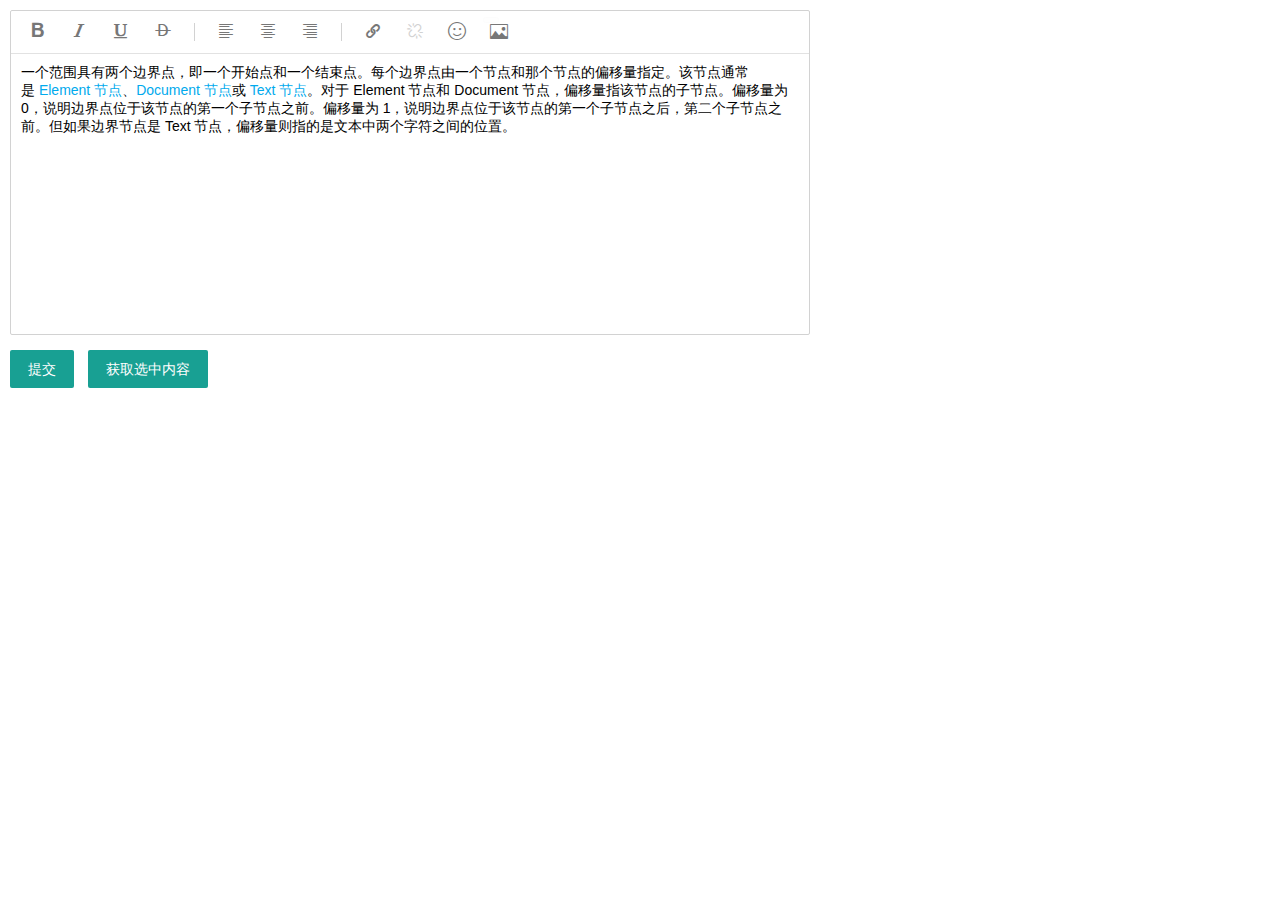
<file: layui-master/test/layedit.html>
<!DOCTYPE html>
<html>
<head>
<meta charset="utf-8">
<meta name="viewport" content="width=device-width, initial-scale=1, maximum-scale=1">
<title>富文本编辑器 - layui</title>

<link rel="stylesheet" href="../src/css/layui.css">

<style>
body{padding: 10px;}
</style>
</head>
<body>

<div style="width: 800px;">
  <form class="layui-form">
    <div class="layui-form-item">
      <textarea name="demo" id="demo" class="layui-hide">
    <p><span>一个范围具有两个边界点，即一个开始点和一个结束点。每个边界点由一个节点和那个节点的偏移量指定。该节点通常是&nbsp;</span><a href="http://www.w3school.com.cn/xmldom/dom_element.asp" title="XML DOM - Element 对象">Element 节点</a><span>、</span><a href="http://www.w3school.com.cn/xmldom/dom_document.asp" title="XML DOM - Document 对象">Document 节点</a><span>或&nbsp;</span><a href="http://www.w3school.com.cn/xmldom/dom_text.asp" title="XML DOM - Text 对象">Text 节点</a><span>。对于 Element 节点和 Document 节点，偏移量指该节点的子节点。偏移量为 0，说明边界点位于该节点的第一个子节点之前。偏移量为 1，说明边界点位于该节点的第一个子节点之后，第二个子节点之前。但如果边界节点是 Text 节点，偏移量则指的是文本中两个字符之间的位置。</span></p>
      </textarea>
    </div>
    <button class="layui-btn">提交</button>
    <a class="layui-btn" id="getChoose">获取选中内容</a>
  </form>
</div>


<script src="../src/layui.js"></script>
<script>
layui.use('layedit', function(){
  var layedit = layui.layedit;
  
  var index = layedit.build('demo', {
    //hideTool: ['image']
    uploadImage: {
      url: '/upload/test/'
      ,type: 'post'
    }
    //,tool: []
    //,height: 100
  });
  
  getChoose.onclick = function(){
    alert(layedit.getSelection(index));
  };
  
});
</script>
</body>
</html>
</file>
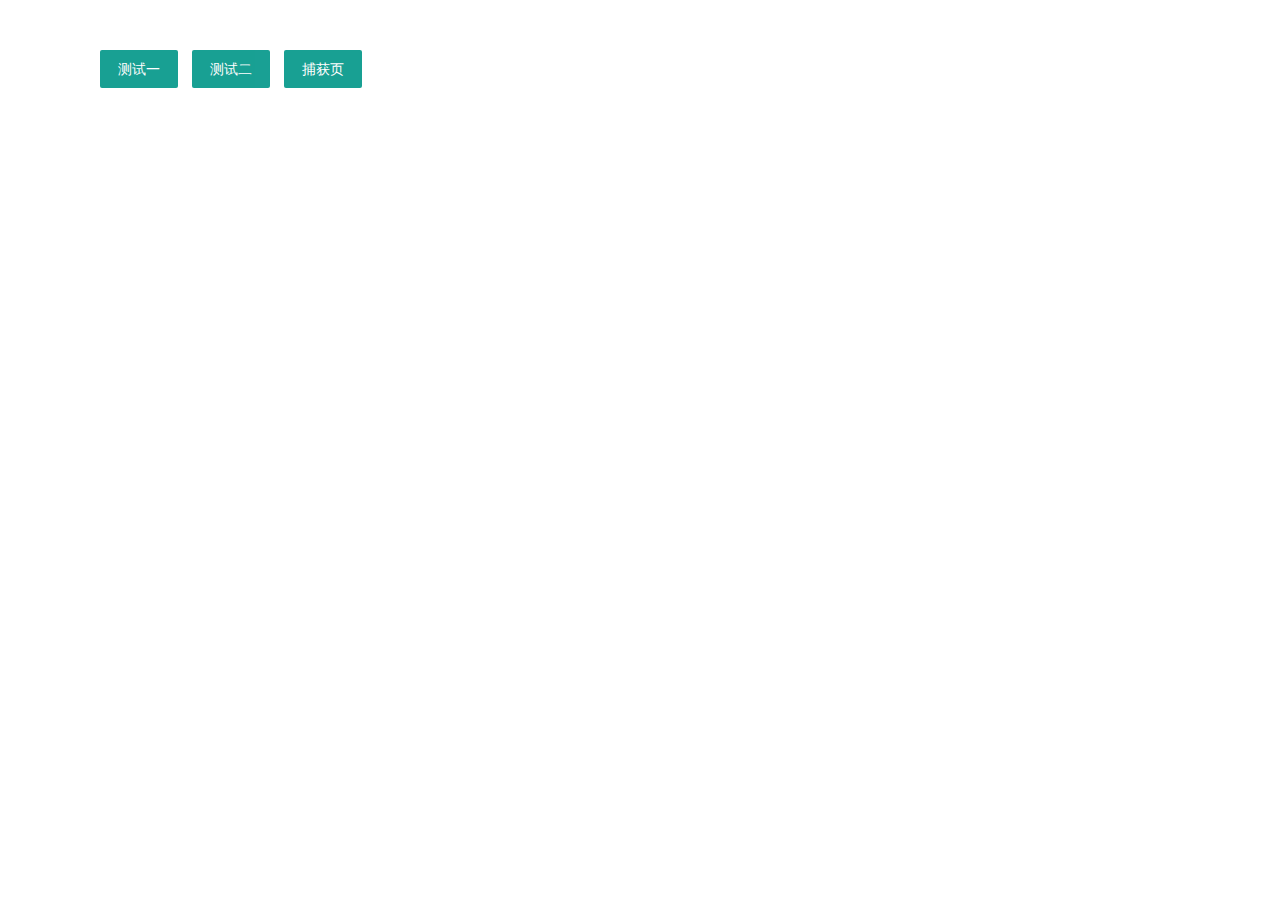
<file: layui-master/test/layer.html>
<!DOCTYPE html>
<html>
<head>
<meta charset="utf-8">
<meta name="viewport" content="width=device-width, initial-scale=1, maximum-scale=1">
<title>layer弹层 - layui</title>

<link rel="stylesheet" href="../src/css/layui.css">

<style>
body{padding: 50px 100px;}
</style>
</head>
<body>

<button class="layui-btn demo" data-type="test">测试一</button>
<button class="layui-btn demo" data-type="test2">测试二</button>
<button class="layui-btn demo" data-type="test3">捕获页</button>

<div id="bbs_update_form" style="display: none;padding: 20px;">
  <form class="layui-form layui-form-pane" id="update_bbs_info_form">

  <div class="layui-form-item">
    <label class="layui-form-label">论坛封面</label>
    <div class="layui-input-block">
      <input type="text" name="bbs_bg" autocomplete="off" placeholder="请输入图片地址（1045px*180px）" class="layui-input" value="http://q.jinsom.cn/wp-content/uploads/2016/12/bbs_bg.jpg">
    </div>
  </div>

  <div class="layui-form-item">
    <label class="layui-form-label">论坛头像</label>
    <div class="layui-input-block">
      <input type="text" name="bbs_avatar" autocomplete="off" placeholder="请输入图片地址（150px*150px）" class="layui-input" value="http://q.jinsom.cn/wp-content/uploads/2016/12/timg.jpg">
    </div>
  </div>

  <div class="layui-form-item">
    <label class="layui-form-label">论坛介绍</label>
    <div class="layui-input-block">
      <textarea placeholder="50字内" class="layui-textarea" name="bbs_desc" >LightSNS是一款wordpress轻社交主题，这里是关于你这个论坛的描述，随便扯吧。
</textarea>
    </div>
  </div>

  <div class="layui-form-item">
    <label class="layui-form-label">论坛公告</label>
    <div class="layui-input-block">
      <textarea placeholder="100字内" class="layui-textarea" name="bbs_notice">公告</textarea>
    </div>
  </div>

  <div class="layui-form-item">
    <label class="layui-form-label">付费功能</label>
    <div class="layui-input-block">
      <input type="checkbox" name="bbs_fufei" lay-skin="switch" title="开启付费可看功能"  checked lay-skin="switch">
    </div>
  </div>

  <div class="layui-form-item">
    <label class="layui-form-label">验证码</label>
    <div class="layui-input-block">
      <input type="checkbox" name="bbs_captcha" lay-skin="switch" title="开启验证码功能" >
    </div>
  </div>

  <div class="layui-form-item" style="text-align: right;">
    <div class="layui-btn" id="bbs_update_button">更新</div>
  </div>

  </form>
</div>

<script type='text/javascript' src='http://q.jinsom.cn/wp-content/themes/jinsomQ/js/jquery.min.js?ver=0.3'></script>
<script src="../src/layui.js"></script>
<script>
layui.use('layer', function(){
  var $ = layui.jquery, layer = layui.layer; //独立版的layer无需执行这一句
  
  //触发事件
  var active = {
    test: function(){
      layer.alert('你好么，体验者');
    }
    ,test2: function(){
      layer.open({
        type: 2
        ,content: 'http://fly.layui.com/'
        ,area: ['375px', '500px']
        ,maxmin: true
      })
    }
	,test3: function(){
		 layer.open({
      title:'更新论坛信息',
      type: 1,
      skin: 'layui-layer-rim', 
      area: ['500px', '580px'], 
      content: $('#bbs_update_form')
    });
	}
  };
  $('.demo').on('click', function(){
    var type = $(this).data('type');
    active[type] ? active[type].call(this) : '';
  });
});
</script>
</body>
</html>
</file>
<file: layui/css/layui.css>
/** layui-v1.0.9_rls MIT License By http://www.layui.com */
 .layui-laypage a,a{text-decoration:none}.layui-btn,.layui-inline,img{vertical-align:middle}.layui-btn,.layui-unselect{-webkit-user-select:none;-ms-user-select:none;-moz-user-select:none}.layui-btn,.layui-tree li i,.layui-unselect{-moz-user-select:none}blockquote,body,button,dd,div,dl,dt,form,h1,h2,h3,h4,h5,h6,input,li,ol,p,pre,td,textarea,th,ul{margin:0;padding:0;-webkit-tap-highlight-color:rgba(0,0,0,0)}a:active,a:hover{outline:0}img{display:inline-block;border:none}li{list-style:none}table{border-collapse:collapse;border-spacing:0}h1,h2,h3{font-size:14px;font-weight:400}h4,h5,h6{font-size:100%;font-weight:400}button,input,optgroup,option,select,textarea{font-family:inherit;font-size:inherit;font-style:inherit;font-weight:inherit;outline:0}pre{white-space:pre-wrap;white-space:-moz-pre-wrap;white-space:-pre-wrap;white-space:-o-pre-wrap;word-wrap:break-word}::-webkit-scrollbar{width:10px;height:10px}::-webkit-scrollbar-button:vertical{display:none}::-webkit-scrollbar-corner,::-webkit-scrollbar-track{background-:#e2e2e2}::-webkit-scrollbar-thumb{border-radius:0;background-color:rgba(0,0,0,.3)}::-webkit-scrollbar-thumb:vertical:hover{background-color:grey}::-webkit-scrollbar-thumb:vertical:active{background-color:rgba(0,0,0,.38)}@font-face{font-family:layui-icon;src:url(../font/iconfont.eot?v=1.0.9);src:url(../font/iconfont.eot?v=1.0.9#iefix) format('embedded-opentype'),url(../font/iconfont.svg?v=1.0.9#iconfont) format('svg'),url(../font/iconfont.woff?v=1.0.9) format('woff'),url(../font/iconfont.ttf?v=1.0.9) format('truetype')}.layui-icon{font-family:layui-icon!important;font-size:16px;font-style:normal;-webkit-font-smoothing:antialiased;-moz-osx-font-smoothing:grayscale}body{line-height:24px;font:14px Helvetica Neue,Helvetica,PingFang SC,\5FAE\8F6F\96C5\9ED1,Tahoma,Arial,sans-serif}hr{height:1px;margin:10px 0;border:0;background-color:#e2e2e2;clear:both}a{color:rgb(127,127,127)}a:hover{color:rgb(127,127,127)}a cite{font-style:normal;*cursor:pointer}.layui-box,.layui-box *{-webkit-box-sizing:content-box!important;-moz-box-sizing:content-box!important;box-sizing:content-box!important}.layui-border-box,.layui-border-box *{-webkit-box-sizing:border-box!important;-moz-box-sizing:border-box!important;box-sizing:border-box!important}.layui-clear{clear:both;*zoom:1}.layui-clear:after{content:'\20';clear:both;*zoom:1;display:block;height:0}.layui-inline{position:relative;display:inline-block;*display:inline;*zoom:1}.layui-edge{position:absolute;width:0;height:0;border-style:dashed;border-color:transparent;overflow:hidden}.layui-elip{text-overflow:ellipsis;overflow:hidden;white-space:nowrap}.layui-disabled,.layui-disabled:hover{color:rgb(127,127,127)!important;cursor:not-allowed!important}.layui-circle{border-radius:100%}.layui-show{display:block!important}.layui-hide{display:none!important}.layui-main{position:relative;width:1140px;margin:0 auto}.layui-header{position:relative;z-index:1000;height:60px}.layui-header a:hover{transition:all .5s;-webkit-transition:all .5s}.layui-side{position:fixed;top:0;bottom:0;z-index:999;width:200px;overflow-x:hidden}.layui-side-scroll{width:220px;height:100%;overflow-x:hidden}.layui-body{position:absolute;left:200px;right:0;top:0;bottom:0;z-index:998;width:auto;overflow:hidden;overflow-y:auto;-webkit-box-sizing:border-box;-moz-box-sizing:border-box;box-sizing:border-box}.layui-layout-admin .layui-header{background-color:grey}.layui-layout-admin .layui-side{top:60px;width:200px;overflow-x:hidden}.layui-layout-admin .layui-body{top:60px;bottom:44px}.layui-layout-admin .layui-main{width:auto;margin:0 15px}.layui-layout-admin .layui-footer{position:fixed;left:200px;right:0;bottom:0;height:44px;background-color:#eee}.layui-btn,.layui-input,.layui-select,.layui-textarea,.layui-upload-button{outline:0;-webkit-transition:border-color .3s cubic-bezier(.65,.05,.35,.5);transition:border-color .3s cubic-bezier(.65,.05,.35,.5);-webkit-box-sizing:border-box!important;-moz-box-sizing:border-box!important;box-sizing:border-box!important}.layui-elem-quote{margin-bottom:10px;padding:15px;line-height:22px;border-left:5px solid #009688;border-radius:0 2px 2px 0;background-color:#f2f2f2}.layui-quote-nm{border-color:#e2e2e2;border-style:solid;border-width:1px 1px 1px 5px;background:0 0}.layui-elem-field{margin-bottom:10px;padding:0;border:1px solid #e2e2e2}.layui-elem-field legend{margin-left:20px;padding:0 10px;font-size:20px;font-weight:300}.layui-field-title{margin:10px 0 20px;border:none;border-top:1px solid #e2e2e2}.layui-field-box{padding:10px 15px}.layui-field-title .layui-field-box{padding:10px 0}.layui-progress{position:relative;height:6px;border-radius:20px;background-color:#e2e2e2}.layui-progress-bar{position:absolute;width:0;max-width:100%;height:6px;border-radius:20px;text-align:right;background-color:grey;transition:all .3s;-webkit-transition:all .3s}.layui-progress-big,.layui-progress-big .layui-progress-bar{height:18px;line-height:18px}.layui-progress-text{position:relative;top:-18px;line-height:18px;font-size:12px;color:#666}.layui-progress-big .layui-progress-text{position:static;padding:0 10px;color:#fff}.layui-collapse{border:1px solid #e2e2e2;border-radius:2px}.layui-colla-item{border-top:1px solid #e2e2e2}.layui-colla-item:first-child{border-top:none}.layui-colla-title{position:relative;height:42px;line-height:42px;padding:0 15px 0 35px;color:#333;background-color:#f2f2f2;cursor:pointer}.layui-colla-content{display:none;padding:10px 15px;line-height:22px;border-top:1px solid #e2e2e2;color:#666}.layui-colla-icon{position:absolute;left:15px;top:0;font-size:14px}.layui-bg-red{background-color:#FF5722}.layui-bg-orange{background-color:#F7B824}.layui-bg-green{background-color:#009688}.layui-bg-cyan{background-color:#2F4056}.layui-bg-blue{background-color:#1E9FFF}.layui-bg-black{background-color:#393D49}.layui-bg-gray{background-color:#eee}.layui-word-aux{font-size:12px;color:#999;padding:0 5px}.layui-btn{display:inline-block;height:38px;line-height:38px;padding:0 18px;background-color:#009688;color:#fff;white-space:nowrap;text-align:center;font-size:14px;border:none;border-radius:2px;cursor:pointer;opacity:.9;filter:alpha(opacity=90)}.layui-btn:hover{opacity:.8;filter:alpha(opacity=80);color:#fff}.layui-btn:active{opacity:1;filter:alpha(opacity=100)}.layui-btn+.layui-btn{margin-left:10px}.layui-btn-radius{border-radius:100px}.layui-btn .layui-icon{font-size:18px;vertical-align:bottom}.layui-btn-primary{border:1px solid #C9C9C9;background-color:#fff;color:#555}.layui-btn-primary:hover{border-color:#009688;color:#333}.layui-btn-normal{background-color:#1E9FFF}.layui-btn-warm{background-color:#F7B824}.layui-btn-danger{background-color:#FF5722}.layui-btn-disabled,.layui-btn-disabled:active,.layui-btn-disabled:hover{border:1px solid #e6e6e6;background-color:#FBFBFB;color:#C9C9C9;cursor:not-allowed;opacity:1}.layui-btn-big{height:44px;line-height:44px;padding:0 25px;font-size:16px}.layui-btn-small{height:30px;line-height:30px;padding:0 10px;font-size:12px}.layui-btn-small i{font-size:16px!important}.layui-btn-mini{height:22px;line-height:22px;padding:0 5px;font-size:12px}.layui-btn-mini i{font-size:14px!important}.layui-btn-group{display:inline-block;vertical-align:middle;font-size:0}.layui-btn-group .layui-btn{margin-left:0!important;margin-right:0!important;border-left:1px solid rgba(255,255,255,.5);border-radius:0}.layui-btn-group .layui-btn-primary{border-left:none}.layui-btn-group .layui-btn-primary:hover{border-color:#C9C9C9;color:#009688}.layui-btn-group .layui-btn:first-child{border-left:none;border-radius:2px 0 0 2px}.layui-btn-group .layui-btn-primary:first-child{border-left:1px solid #c9c9c9}.layui-btn-group .layui-btn:last-child{border-radius:0 2px 2px 0}.layui-btn-group .layui-btn+.layui-btn{margin-left:0}.layui-btn-group+.layui-btn-group{margin-left:10px}.layui-input,.layui-select,.layui-textarea{height:38px;line-height:38px;line-height:36px\9;border:1px solid #e6e6e6;background-color:#fff;border-radius:2px}.layui-form-label,.layui-form-mid,.layui-textarea{line-height:20px;position:relative}.layui-input,.layui-textarea{display:block;width:100%;padding-left:10px}.layui-input:hover,.layui-textarea:hover{border-color:#D2D2D2!important}.layui-input:focus,.layui-textarea:focus{border-color:#C9C9C9!important}.layui-textarea{min-height:100px;height:auto;padding:6px 10px;resize:vertical}.layui-select{padding:0 10px}.layui-form input[type=checkbox],.layui-form input[type=radio],.layui-form select{display:none}.layui-form-item{margin-bottom:15px;clear:both;*zoom:1}.layui-form-item:after{content:'\20';clear:both;*zoom:1;display:block;height:0}.layui-form-label{float:left;display:block;padding:9px 15px;width:80px;font-weight:400;text-align:right}.layui-form-item .layui-inline{margin-bottom:5px;margin-right:10px}.layui-input-block,.layui-input-inline{position:relative}.layui-input-block{margin-left:110px;min-height:36px}.layui-input-inline{display:inline-block;vertical-align:middle}.layui-form-item .layui-input-inline{float:left;width:190px;margin-right:10px}.layui-form-text .layui-input-inline{width:auto}.layui-form-mid{float:left;display:block;padding:8px 0;margin-right:10px}.layui-form-danger+.layui-form-select .layui-input,.layui-form-danger:focus{border:1px solid #FF5722!important}.layui-form-select{position:relative}.layui-form-select .layui-input{padding-right:30px;cursor:pointer}.layui-form-select .layui-edge{position:absolute;right:10px;top:50%;margin-top:-3px;cursor:pointer;border-width:6px;border-top-color:#c2c2c2;border-top-style:solid;transition:all .3s;-webkit-transition:all .3s}.layui-form-select dl{display:none;position:absolute;left:0;top:42px;padding:5px 0;z-index:999;min-width:100%;border:1px solid #d2d2d2;max-height:300px;overflow-y:auto;background-color:#fff;border-radius:2px;box-shadow:0 2px 4px rgba(0,0,0,.12);box-sizing:border-box}.layui-form-select dl dd,.layui-form-select dl dt{padding:0 10px;line-height:36px;white-space:nowrap;overflow:hidden;text-overflow:ellipsis}.layui-form-select dl dt{font-size:12px;color:#999}.layui-form-select dl dd{cursor:pointer}.layui-form-select dl dd:hover{background-color:#f2f2f2}.layui-form-select .layui-select-group dd{padding-left:20px}.layui-form-select dl dd.layui-this{background-color:grey;color:#fff}.layui-form-checkbox,.layui-form-select dl dd.layui-disabled{background-color:#fff}.layui-form-selected dl{display:block}.layui-form-checkbox,.layui-form-checkbox *,.layui-form-radio,.layui-form-radio *,.layui-form-switch{display:inline-block;vertical-align:middle}.layui-form-selected .layui-edge{margin-top:-9px;-webkit-transform:rotate(180deg);transform:rotate(180deg);margin-top:-3px\9}:root .layui-form-selected .layui-edge{margin-top:-9px\0/IE9}.layui-select-none{margin:5px 0;text-align:center;color:#999}.layui-select-disabled .layui-disabled{border-color:#eee!important}.layui-select-disabled .layui-edge{border-top-color:#d2d2d2}.layui-form-checkbox{position:relative;height:30px;line-height:28px;margin-right:10px;padding-right:30px;border:1px solid #d2d2d2;cursor:pointer;font-size:0;border-radius:2px;-webkit-transition:.1s linear;transition:.1s linear;box-sizing:border-box!important}.layui-form-checkbox:hover{border:1px solid #c2c2c2}.layui-form-checkbox span{padding:0 10px;height:100%;font-size:14px;background-color:#d2d2d2;color:#fff;overflow:hidden;white-space:nowrap;text-overflow:ellipsis}.layui-form-checkbox:hover span{background-color:#c2c2c2}.layui-form-checkbox i{position:absolute;right:0;width:30px;color:#fff;font-size:20px;text-align:center}.layui-form-checkbox:hover i{color:#c2c2c2}.layui-form-checked,.layui-form-checked:hover{border-color:grey}.layui-form-checked span,.layui-form-checked:hover span{background-color:grey}.layui-form-checked i,.layui-form-checked:hover i{color:grey}.layui-form-item .layui-form-checkbox{margin-top:4px}.layui-form-checkbox[lay-skin=primary]{height:auto!important;line-height:normal!important;border:none!important;margin-right:0;padding-right:0;background:0 0}.layui-form-checkbox[lay-skin=primary] span{float:right;padding-right:15px;line-height:18px;background:0 0;color:#666}.layui-form-checkbox[lay-skin=primary] i{position:relative;top:0;width:16px;line-height:16px;border:1px solid #d2d2d2;font-size:12px;border-radius:2px;background-color:#fff;-webkit-transition:.1s linear;transition:.1s linear}.layui-form-checkbox[lay-skin=primary]:hover i{border-color:grey;color:#fff}.layui-form-checked[lay-skin=primary] i{border-color:grey;background-color:grey;color:#fff}.layui-checkbox-disbaled[lay-skin=primary] span{background:0 0!important}.layui-checkbox-disbaled[lay-skin=primary]:hover i{border-color:#d2d2d2}.layui-form-item .layui-form-checkbox[lay-skin=primary]{margin-top:10px}.layui-form-switch{position:relative;height:22px;line-height:22px;width:42px;padding:0 5px;margin-top:8px;border:1px solid #d2d2d2;border-radius:20px;cursor:pointer;background-color:#fff;-webkit-transition:.1s linear;transition:.1s linear}.layui-form-switch i{position:absolute;left:5px;top:3px;width:16px;height:16px;border-radius:20px;background-color:#d2d2d2;-webkit-transition:.1s linear;transition:.1s linear}.layui-form-switch em{position:absolute;right:5px;top:0;width:25px;padding:0!important;text-align:center!important;color:#999!important;font-style:normal!important;font-size:12px}.layui-form-onswitch{border-color:grey;background-color:grey}.layui-form-onswitch i{left:32px;background-color:#fff}.layui-form-onswitch em{left:5px;right:auto;color:#fff!important}.layui-checkbox-disbaled{border-color:#e2e2e2!important}.layui-checkbox-disbaled span{background-color:#e2e2e2!important}.layui-checkbox-disbaled:hover i{color:#fff!important}.layui-form-radio{line-height:28px;margin:6px 10px 0 0;padding-right:10px;cursor:pointer;font-size:0}.layui-form-radio i{margin-right:8px;font-size:22px;color:#c2c2c2}.layui-form-radio span{font-size:14px}.layui-form-radio i:hover,.layui-form-radioed i{color:grey}.layui-radio-disbaled i{color:#e2e2e2!important}.layui-form-pane .layui-form-label{width:110px;padding:8px 15px;height:38px;line-height:20px;border:1px solid #e6e6e6;border-radius:2px 0 0 2px;text-align:center;background-color:#FBFBFB;overflow:hidden;white-space:nowrap;text-overflow:ellipsis;-webkit-box-sizing:border-box!important;-moz-box-sizing:border-box!important;box-sizing:border-box!important}.layui-form-pane .layui-input-inline{margin-left:-1px}.layui-form-pane .layui-input-block{margin-left:110px;left:-1px}.layui-form-pane .layui-input{border-radius:0 2px 2px 0}.layui-form-pane .layui-form-text .layui-form-label{float:none;width:100%;border-right:1px solid #e6e6e6;border-radius:2px;-webkit-box-sizing:border-box!important;-moz-box-sizing:border-box!important;box-sizing:border-box!important;text-align:left}.layui-laypage button,.layui-laypage input,.layui-nav{-webkit-box-sizing:border-box!important;-moz-box-sizing:border-box!important}.layui-form-pane .layui-form-text .layui-input-inline{display:block;margin:0;top:-1px;clear:both}.layui-form-pane .layui-form-text .layui-input-block{margin:0;left:0;top:-1px}.layui-form-pane .layui-form-text .layui-textarea{min-height:100px;border-radius:0 0 2px 2px}.layui-form-pane .layui-form-checkbox{margin:4px 0 4px 10px}.layui-form-pane .layui-form-radio,.layui-form-pane .layui-form-switch{margin-top:6px;margin-left:10px}.layui-form-pane .layui-form-item[pane]{position:relative;border:1px solid #e6e6e6}.layui-form-pane .layui-form-item[pane] .layui-form-label{position:absolute;left:0;top:0;height:100%;border-width:0 1px 0 0}.layui-form-pane .layui-form-item[pane] .layui-input-inline{margin-left:110px}.layui-layedit{border:1px solid #d2d2d2;border-radius:2px}.layui-layedit-tool{padding:3px 5px;border-bottom:1px solid #e2e2e2;font-size:0}.layedit-tool-fixed{position:fixed;top:0;border-top:1px solid #e2e2e2}.layui-layedit-tool .layedit-tool-mid,.layui-layedit-tool .layui-icon{display:inline-block;vertical-align:middle;text-align:center;font-size:14px}.layui-layedit-tool .layui-icon{position:relative;width:32px;height:30px;line-height:30px;margin:3px 5px;color:#777;cursor:pointer;border-radius:2px}.layui-layedit-tool .layui-icon:hover{color:#393D49}.layui-layedit-tool .layui-icon:active{color:#000}.layui-layedit-tool .layedit-tool-active{background-color:#e2e2e2;color:#000}.layui-layedit-tool .layui-disabled,.layui-layedit-tool .layui-disabled:hover{color:#d2d2d2;cursor:not-allowed}.layui-layedit-tool .layedit-tool-mid{width:1px;height:18px;margin:0 10px;background-color:#d2d2d2}.layedit-tool-html{width:50px!important;font-size:30px!important}.layedit-tool-b,.layedit-tool-code,.layedit-tool-help{font-size:16px!important}.layedit-tool-d,.layedit-tool-face,.layedit-tool-image,.layedit-tool-unlink{font-size:18px!important}.layedit-tool-image input{position:absolute;font-size:0;left:0;top:0;width:100%;height:100%;opacity:.01;filter:Alpha(opacity=1);cursor:pointer}.layui-layedit-iframe iframe{display:block;width:100%}#LAY_layedit_code{overflow:hidden}.layui-table{width:100%;margin:10px 0;background-color:#fff}.layui-table tr{transition:all .3s;-webkit-transition:all .3s}.layui-table thead tr{background-color:#f2f2f2}.layui-table th{text-align:left}.layui-table td,.layui-table th{padding:9px 15px;min-height:20px;line-height:20px;border:1px solid #e2e2e2;font-size:14px}.layui-table tr:hover,.layui-table[lay-even] tr:nth-child(even){background-color:#f8f8f8}.layui-table[lay-skin=line],.layui-table[lay-skin=row]{border:1px solid #e2e2e2}.layui-table[lay-skin=line] td,.layui-table[lay-skin=line] th{border:none;border-bottom:1px solid #e2e2e2}.layui-table[lay-skin=row] td,.layui-table[lay-skin=row] th{border:none;border-right:1px solid #e2e2e2}.layui-table[lay-skin=nob] td,.layui-table[lay-skin=nob] th{border:none}.layui-upload-button{position:relative;display:inline-block;vertical-align:middle;min-width:60px;height:38px;line-height:38px;border:1px solid #DFDFDF;border-radius:2px;overflow:hidden;background-color:#fff;color:#666}.layui-upload-button:hover{border:1px solid #aaa;color:#333}.layui-upload-button:active{border:1px solid #4CAF50;color:#000}.layui-upload-button input,.layui-upload-file{opacity:.01;filter:Alpha(opacity=1);cursor:pointer}.layui-upload-button input{position:absolute;left:0;top:0;z-index:10;font-size:100px;width:100%;height:100%}.layui-upload-icon{display:block;margin:0 15px;text-align:center}.layui-upload-icon i{margin-right:5px;vertical-align:top;font-size:20px;color:grey}.layui-upload-iframe{position:absolute;width:0;height:0;border:0;visibility:hidden}.layui-upload-enter{border:1px solid #009E94;background-color:#009E94;color:#fff;-webkit-transform:scale(1.1);transform:scale(1.1)}.layui-upload-enter .layui-upload-icon,.layui-upload-enter .layui-upload-icon i{color:#fff}.layui-flow-more{margin:10px 0;text-align:center;color:#999;font-size:14px}.layui-flow-more a{height:32px;line-height:32px}.layui-flow-more a *{display:inline-block;vertical-align:top}.layui-flow-more a cite{padding:0 20px;border-radius:3px;background-color:#eee;color:#333;font-style:normal}.layui-flow-more a cite:hover{opacity:.8}.layui-flow-more a i{font-size:30px;color:#737383}.layui-laypage{display:inline-block;*display:inline;*zoom:1;vertical-align:middle;margin:10px 0;font-size:0}.layui-laypage>:first-child,.layui-laypage>:first-child em{border-radius:2px 0 0 2px}.layui-laypage>:last-child,.layui-laypage>:last-child em{border-radius:0 2px 2px 0}.layui-laypage a,.layui-laypage span{display:inline-block;*display:inline;*zoom:1;vertical-align:middle;padding:0 15px;border:1px solid #e2e2e2;height:28px;line-height:28px;margin:0 -1px 5px 0;background-color:#fff;color:#333;font-size:12px}.layui-laypage em{font-style:normal}.layui-laypage span{color:#999;font-weight:700}.layui-laypage .layui-laypage-curr{position:relative}.layui-laypage .layui-laypage-curr em{position:relative;color:#fff;font-weight:400}.layui-laypage .layui-laypage-curr .layui-laypage-em{position:absolute;left:-1px;top:-1px;padding:1px;width:100%;height:100%;background-color:#009688}.layui-laypage-em{border-radius:2px}.layui-laypage-next em,.layui-laypage-prev em{font-family:Sim sun;font-size:16px}.layui-laypage .layui-laypage-total{height:30px;line-height:30px;margin-left:1px;border:none;font-weight:400}.layui-laypage button,.layui-laypage input{height:30px;line-height:30px;border:1px solid #e2e2e2;border-radius:2px;vertical-align:top;background-color:#fff;box-sizing:border-box!important}.layui-laypage input{width:50px;margin:0 5px;text-align:center}.layui-laypage button{margin-left:5px;padding:0 15px;cursor:pointer}.layui-code{position:relative;margin:10px 0;padding:15px;line-height:20px;border:1px solid #ddd;border-left-width:6px;background-color:#F2F2F2;color:#333;font-family:Courier New;font-size:12px}.layui-tree{line-height:26px}.layui-tree li{text-overflow:ellipsis;overflow:hidden;white-space:nowrap}.layui-tree li .layui-tree-spread,.layui-tree li a{display:inline-block;vertical-align:top;height:26px;*display:inline;*zoom:1;cursor:pointer}.layui-tree li a{font-size:0}.layui-tree li a i{font-size:16px}.layui-tree li a cite{padding:0 6px;font-size:14px;font-style:normal}.layui-tree li i{padding-left:6px;color:#333}.layui-tree li .layui-tree-check{font-size:13px}.layui-tree li .layui-tree-check:hover{color:#009E94}.layui-tree li ul{display:none;margin-left:20px}.layui-tree li .layui-tree-enter{line-height:24px;border:1px dotted #000}.layui-tree-drag{display:none;position:absolute;left:-666px;top:-666px;background-color:#f2f2f2;padding:5px 10px;border:1px dotted #000;white-space:nowrap}.layui-tree-drag i{padding-right:5px}.layui-nav{position:relative;padding:0 20px;background-color:#393D49;color:#c2c2c2;border-radius:2px;font-size:0;box-sizing:border-box!important}.layui-nav *{font-size:14px}.layui-nav .layui-nav-item{position:relative;display:inline-block;*display:inline;*zoom:1;vertical-align:middle;line-height:60px}.layui-nav .layui-nav-item a{display:block;padding:0 20px;color:grey;text-decoration:none;transition:all .3s;-webkit-transition:all .3s}.layui-nav .layui-this:after,.layui-nav-bar,.layui-nav-tree .layui-nav-itemed:after{position:absolute;left:0;top:0;width:0;height:5px;background-color:grey;transition:all .2s;-webkit-transition:all .2s}.layui-nav-bar{z-index:1000}.layui-nav .layui-nav-item a:hover,.layui-nav .layui-this a{color:grey}.layui-nav .layui-this:after{content:'';top:auto;bottom:0;width:100%}.layui-nav .layui-nav-more{content:'';width:0;height:0;border-style:solid dashed dashed;border-color:#c2c2c2 transparent transparent;overflow:hidden;cursor:pointer;transition:all .2s;-webkit-transition:all .2s;position:absolute;top:28px;right:3px;border-width:6px}.layui-nav .layui-nav-mored,.layui-nav-itemed .layui-nav-more{top:22px;border-style:dashed dashed solid;border-color:transparent transparent #c2c2c2}.layui-nav-child{display:none;position:absolute;left:0;top:65px;min-width:100%;line-height:36px;padding:5px 0;box-shadow:0 2px 4px rgba(0,0,0,.12);border:1px solid #d2d2d2;background-color:#fff;z-index:100;border-radius:2px;white-space:nowrap}.layui-nav .layui-nav-child a{color:#333}.layui-nav .layui-nav-child a:hover{background-color:#f2f2f2;color:#333}.layui-nav-child dd{position:relative}.layui-nav-child dd.layui-this{background-color:grey;color:#fff}.layui-nav-child dd.layui-this a{color:#fff}.layui-nav-child dd.layui-this:after{display:none}.layui-nav-tree{width:200px;padding:0}.layui-nav-tree .layui-nav-item{display:block;width:100%;line-height:45px}.layui-nav-tree .layui-nav-item a{height:45px;text-overflow:ellipsis;overflow:hidden;white-space:nowrap}.layui-nav-tree .layui-nav-item a:hover{background-color:#4E5465}.layui-nav-tree .layui-nav-child dd.layui-this,.layui-nav-tree .layui-this,.layui-nav-tree .layui-this>a,.layui-nav-tree .layui-this>a:hover{background-color:#009688;color:#fff}.layui-nav-tree .layui-this:after{display:none}.layui-nav-itemed>a,.layui-nav-tree .layui-nav-title a,.layui-nav-tree .layui-nav-title a:hover{background-color:#2B2E37!important;color:#fff!important}.layui-nav-tree .layui-nav-bar{width:5px;height:0;background-color:#009688}.layui-nav-tree .layui-nav-child{position:relative;z-index:0;top:0;border:none;box-shadow:none}.layui-nav-tree .layui-nav-child a{height:40px;line-height:40px;color:#c2c2c2}.layui-nav-tree .layui-nav-child,.layui-nav-tree .layui-nav-child a:hover{background:0 0;color:#fff}.layui-nav-tree .layui-nav-more{top:20px;right:10px}.layui-nav-itemed .layui-nav-more{top:14px}.layui-nav-itemed .layui-nav-child{display:block;padding:0}.layui-nav-side{position:fixed;top:0;bottom:0;left:0;overflow-x:hidden;z-index:999}.layui-breadcrumb{visibility:hidden;font-size:0}.layui-breadcrumb a{padding-right:8px;line-height:22px;font-size:14px;color:#333!important}.layui-breadcrumb a:hover{color:#01AAED!important}.layui-breadcrumb a cite,.layui-breadcrumb a span{color:#666;cursor:text;font-style:normal}.layui-breadcrumb a span{padding-left:8px;font-family:Sim sun}.layui-tab{margin:10px 0;text-align:left!important}.layui-fixbar li,.layui-tab-bar,.layui-tab-title li,.layui-util-face ul li{cursor:pointer;text-align:center}.layui-tab[overflow]>.layui-tab-title{overflow:hidden}.layui-tab-title{position:relative;left:0;height:40px;white-space:nowrap;font-size:0;border-bottom:1px solid #e2e2e2;transition:all .2s;-webkit-transition:all .2s}.layui-tab-title li{display:inline-block;*display:inline;*zoom:1;vertical-align:middle;font-size:14px;transition:all .2s;-webkit-transition:all .2s;position:relative;line-height:40px;min-width:65px;padding:0 10px}.layui-tab-title li a{display:block}.layui-tab-title .layui-this{color:#000}.layui-tab-title .layui-this:after{position:absolute;left:0;top:0;content:'';width:100%;height:41px;border:1px solid #e2e2e2;border-bottom-color:#fff;border-radius:2px 2px 0 0;-webkit-box-sizing:border-box!important;-moz-box-sizing:border-box!important;box-sizing:border-box!important;pointer-events:none}.layui-tab-bar{position:absolute;right:0;top:0;z-index:10;width:30px;height:39px;line-height:39px;border:1px solid #e2e2e2;border-radius:2px;background-color:#fff}.layui-tab-bar .layui-icon{position:relative;display:inline-block;top:3px;transition:all .3s;-webkit-transition:all .3s}.layui-tab-item,.layui-util-face .layui-layer-TipsG{display:none}.layui-tab-more{padding-right:30px;height:auto;white-space:normal}.layui-tab-more li.layui-this:after{border-bottom-color:#e2e2e2;border-radius:2px}.layui-tab-more .layui-tab-bar .layui-icon{top:-2px;top:3px\9;-webkit-transform:rotate(180deg);transform:rotate(180deg)}:root .layui-tab-more .layui-tab-bar .layui-icon{top:-2px\0/IE9}.layui-tab-content{padding:10px}.layui-tab-title li .layui-tab-close{position:relative;margin-left:8px;top:1px;color:#c2c2c2;transition:all .2s;-webkit-transition:all .2s}.layui-tab-title li .layui-tab-close:hover{border-radius:2px;background-color:#FF5722;color:#fff}.layui-tab-brief>.layui-tab-title .layui-this{color:#009688}.layui-tab-brief>.layui-tab-more li.layui-this:after,.layui-tab-brief>.layui-tab-title .layui-this:after{border:none;border-radius:0;border-bottom:3px solid grey}.layui-tab-brief[overflow]>.layui-tab-title .layui-this:after{top:-1px}.layui-tab-card{border:1px solid #e2e2e2;border-radius:2px;box-shadow:0 2px 5px 0 rgba(0,0,0,.1)}.layui-tab-card>.layui-tab-title{background-color:#f2f2f2}.layui-tab-card>.layui-tab-title li{margin-right:-1px;margin-left:-1px}.layui-tab-card>.layui-tab-title .layui-this{background-color:#fff}.layui-tab-card>.layui-tab-title .layui-this:after{border-top:none;border-width:1px;border-bottom-color:#fff}.layui-tab-card>.layui-tab-title .layui-tab-bar{height:40px;line-height:40px;border-radius:0;border-top:none;border-right:none}.layui-tab-card>.layui-tab-more .layui-this{background:0 0;color:grey}.layui-tab-card>.layui-tab-more .layui-this:after{border:none}.layui-fixbar{position:fixed;right:15px;bottom:15px;z-index:9999}.layui-fixbar li{width:50px;height:50px;line-height:50px;margin-bottom:1px;font-size:30px;background-color:#9F9F9F;color:#fff;border-radius:2px;opacity:.95}.layui-fixbar li:hover{opacity:.85}.layui-fixbar li:active{opacity:1}.layui-fixbar .layui-fixbar-top{display:none;font-size:40px}body .layui-util-face{border:none;background:0 0}body .layui-util-face .layui-layer-content{padding:0;background-color:#fff;color:#666;box-shadow:none}.layui-util-face ul{position:relative;width:372px;padding:10px;border:1px solid #D9D9D9;background-color:#fff;box-shadow:0 0 20px rgba(0,0,0,.2)}.layui-util-face ul li{float:left;border:1px solid #e8e8e8;height:22px;width:26px;overflow:hidden;margin:-1px 0 0 -1px;padding:4px 2px}.layui-util-face ul li:hover{position:relative;z-index:2;border:1px solid #eb7350;background:#fff9ec}.layui-anim{-webkit-animation-duration:.3s;animation-duration:.3s;-webkit-animation-fill-mode:both;animation-fill-mode:both}.layui-anim-loop{-webkit-animation-iteration-count:infinite;animation-iteration-count:infinite}@-webkit-keyframes layui-rotate{from{-webkit-transform:rotate(0)}to{-webkit-transform:rotate(360deg)}}@keyframes layui-rotate{from{transform:rotate(0)}to{transform:rotate(360deg)}}.layui-anim-rotate{-webkit-animation-name:layui-rotate;animation-name:layui-rotate;-webkit-animation-duration:1s;animation-duration:1s;-webkit-animation-timing-function:linear;animation-timing-function:linear}@-webkit-keyframes layui-up{from{-webkit-transform:translate3d(0,100%,0);opacity:.3}to{-webkit-transform:translate3d(0,0,0);opacity:1}}@keyframes layui-up{from{transform:translate3d(0,100%,0);opacity:.3}to{transform:translate3d(0,0,0);opacity:1}}.layui-anim-up{-webkit-animation-name:layui-up;animation-name:layui-up}@-webkit-keyframes layui-upbit{from{-webkit-transform:translate3d(0,30px,0);opacity:.3}to{-webkit-transform:translate3d(0,0,0);opacity:1}}@keyframes layui-upbit{from{transform:translate3d(0,30px,0);opacity:.3}to{transform:translate3d(0,0,0);opacity:1}}.layui-anim-upbit{-webkit-animation-name:layui-upbit;animation-name:layui-upbit}@-webkit-keyframes layui-scale{0%{opacity:.3;-webkit-transform:scale(.5)}100%{opacity:1;-webkit-transform:scale(1)}}@keyframes layui-scale{0%{opacity:.3;-ms-transform:scale(.5);transform:scale(.5)}100%{opacity:1;-ms-transform:scale(1);transform:scale(1)}}.layui-anim-scale{-webkit-animation-name:layui-scale;animation-name:layui-scale}@-webkit-keyframes layui-scale-spring{0%{opacity:.5;-webkit-transform:scale(.5)}80%{opacity:.8;-webkit-transform:scale(1.1)}100%{opacity:1;-webkit-transform:scale(1)}}@keyframes layui-scale-spring{0%{opacity:.5;-ms-transform:scale(.5);transform:scale(.5)}80%{opacity:.8;-ms-transform:scale(1.1);transform:scale(1.1)}100%{opacity:1;-ms-transform:scale(1);transform:scale(1)}}.layui-anim-scaleSpring{-webkit-animation-name:layui-scale-spring;animation-name:layui-scale-spring}@media screen and (max-width:450px){.layui-form-item .layui-form-label{text-overflow:ellipsis;overflow:hidden;white-space:nowrap}.layui-form-item .layui-inline{display:block;margin-right:0;margin-bottom:20px;clear:both}.layui-form-item .layui-inline:after{content:'\20';clear:both;display:block;height:0}.layui-form-item .layui-input-inline{display:block;float:none;left:-3px;width:auto;margin:0 0 10px 112px}.layui-form-item .layui-input-inline+.layui-form-mid{margin-left:110px;top:-5px;padding:0}.layui-form-item .layui-form-checkbox{margin-right:5px;margin-bottom:5px}}
</file>
<file: css/video-js.css>
.video-js .vjs-big-play-button:before, .video-js .vjs-control:before, .video-js .vjs-modal-dialog, .vjs-modal-dialog .vjs-modal-dialog-content {
  position: absolute;
  top: 0;
  left: 0;
  width: 100%;
  height: 100%; }

.video-js .vjs-big-play-button:before, .video-js .vjs-control:before {
  text-align: center; }

@font-face {
  font-family: VideoJS;
  src: url("../font/2.0.0/VideoJS.eot?#iefix") format("eot"); }

@font-face {
  font-family: VideoJS;
  src: url([data-uri]) format("woff"), url([data-uri]) format("truetype");
  font-weight: normal;
  font-style: normal; }

.vjs-icon-play, .video-js .vjs-big-play-button, .video-js .vjs-play-control {
  font-family: VideoJS;
  font-weight: normal;
  font-style: normal; }
  .vjs-icon-play:before, .video-js .vjs-big-play-button:before, .video-js .vjs-play-control:before {
    content: "\f101"; }

.vjs-icon-play-circle {
  font-family: VideoJS;
  font-weight: normal;
  font-style: normal; }
  .vjs-icon-play-circle:before {
    content: "\f102"; }

.vjs-icon-pause, .video-js .vjs-play-control.vjs-playing {
  font-family: VideoJS;
  font-weight: normal;
  font-style: normal; }
  .vjs-icon-pause:before, .video-js .vjs-play-control.vjs-playing:before {
    content: "\f103"; }

.vjs-icon-volume-mute, .video-js .vjs-mute-control.vjs-vol-0,
.video-js .vjs-volume-menu-button.vjs-vol-0 {
  font-family: VideoJS;
  font-weight: normal;
  font-style: normal; }
  .vjs-icon-volume-mute:before, .video-js .vjs-mute-control.vjs-vol-0:before,
  .video-js .vjs-volume-menu-button.vjs-vol-0:before {
    content: "\f104"; }

.vjs-icon-volume-low, .video-js .vjs-mute-control.vjs-vol-1,
.video-js .vjs-volume-menu-button.vjs-vol-1 {
  font-family: VideoJS;
  font-weight: normal;
  font-style: normal; }
  .vjs-icon-volume-low:before, .video-js .vjs-mute-control.vjs-vol-1:before,
  .video-js .vjs-volume-menu-button.vjs-vol-1:before {
    content: "\f105"; }

.vjs-icon-volume-mid, .video-js .vjs-mute-control.vjs-vol-2,
.video-js .vjs-volume-menu-button.vjs-vol-2 {
  font-family: VideoJS;
  font-weight: normal;
  font-style: normal; }
  .vjs-icon-volume-mid:before, .video-js .vjs-mute-control.vjs-vol-2:before,
  .video-js .vjs-volume-menu-button.vjs-vol-2:before {
    content: "\f106"; }

.vjs-icon-volume-high, .video-js .vjs-mute-control,
.video-js .vjs-volume-menu-button {
  font-family: VideoJS;
  font-weight: normal;
  font-style: normal; }
  .vjs-icon-volume-high:before, .video-js .vjs-mute-control:before,
  .video-js .vjs-volume-menu-button:before {
    content: "\f107"; }

.vjs-icon-fullscreen-enter, .video-js .vjs-fullscreen-control {
  font-family: VideoJS;
  font-weight: normal;
  font-style: normal; }
  .vjs-icon-fullscreen-enter:before, .video-js .vjs-fullscreen-control:before {
    content: "\f108"; }

.vjs-icon-fullscreen-exit, .video-js.vjs-fullscreen .vjs-fullscreen-control {
  font-family: VideoJS;
  font-weight: normal;
  font-style: normal; }
  .vjs-icon-fullscreen-exit:before, .video-js.vjs-fullscreen .vjs-fullscreen-control:before {
    content: "\f109"; }

.vjs-icon-square {
  font-family: VideoJS;
  font-weight: normal;
  font-style: normal; }
  .vjs-icon-square:before {
    content: "\f10a"; }

.vjs-icon-spinner {
  font-family: VideoJS;
  font-weight: normal;
  font-style: normal; }
  .vjs-icon-spinner:before {
    content: "\f10b"; }

.vjs-icon-subtitles, .video-js .vjs-subtitles-button {
  font-family: VideoJS;
  font-weight: normal;
  font-style: normal; }
  .vjs-icon-subtitles:before, .video-js .vjs-subtitles-button:before {
    content: "\f10c"; }

.vjs-icon-captions, .video-js .vjs-captions-button {
  font-family: VideoJS;
  font-weight: normal;
  font-style: normal; }
  .vjs-icon-captions:before, .video-js .vjs-captions-button:before {
    content: "\f10d"; }

.vjs-icon-chapters, .video-js .vjs-chapters-button {
  font-family: VideoJS;
  font-weight: normal;
  font-style: normal; }
  .vjs-icon-chapters:before, .video-js .vjs-chapters-button:before {
    content: "\f10e"; }

.vjs-icon-share {
  font-family: VideoJS;
  font-weight: normal;
  font-style: normal; }
  .vjs-icon-share:before {
    content: "\f10f"; }

.vjs-icon-cog {
  font-family: VideoJS;
  font-weight: normal;
  font-style: normal; }
  .vjs-icon-cog:before {
    content: "\f110"; }

.vjs-icon-circle, .video-js .vjs-mouse-display, .video-js .vjs-play-progress, .video-js .vjs-volume-level {
  font-family: VideoJS;
  font-weight: normal;
  font-style: normal; }
  .vjs-icon-circle:before, .video-js .vjs-mouse-display:before, .video-js .vjs-play-progress:before, .video-js .vjs-volume-level:before {
    content: "\f111"; }

.vjs-icon-circle-outline {
  font-family: VideoJS;
  font-weight: normal;
  font-style: normal; }
  .vjs-icon-circle-outline:before {
    content: "\f112"; }

.vjs-icon-circle-inner-circle {
  font-family: VideoJS;
  font-weight: normal;
  font-style: normal; }
  .vjs-icon-circle-inner-circle:before {
    content: "\f113"; }

.vjs-icon-hd {
  font-family: VideoJS;
  font-weight: normal;
  font-style: normal; }
  .vjs-icon-hd:before {
    content: "\f114"; }

.vjs-icon-cancel, .video-js .vjs-control.vjs-close-button {
  font-family: VideoJS;
  font-weight: normal;
  font-style: normal; }
  .vjs-icon-cancel:before, .video-js .vjs-control.vjs-close-button:before {
    content: "\f115"; }

.vjs-icon-replay {
  font-family: VideoJS;
  font-weight: normal;
  font-style: normal; }
  .vjs-icon-replay:before {
    content: "\f116"; }

.vjs-icon-facebook {
  font-family: VideoJS;
  font-weight: normal;
  font-style: normal; }
  .vjs-icon-facebook:before {
    content: "\f117"; }

.vjs-icon-gplus {
  font-family: VideoJS;
  font-weight: normal;
  font-style: normal; }
  .vjs-icon-gplus:before {
    content: "\f118"; }

.vjs-icon-linkedin {
  font-family: VideoJS;
  font-weight: normal;
  font-style: normal; }
  .vjs-icon-linkedin:before {
    content: "\f119"; }

.vjs-icon-twitter {
  font-family: VideoJS;
  font-weight: normal;
  font-style: normal; }
  .vjs-icon-twitter:before {
    content: "\f11a"; }

.vjs-icon-tumblr {
  font-family: VideoJS;
  font-weight: normal;
  font-style: normal; }
  .vjs-icon-tumblr:before {
    content: "\f11b"; }

.vjs-icon-pinterest {
  font-family: VideoJS;
  font-weight: normal;
  font-style: normal; }
  .vjs-icon-pinterest:before {
    content: "\f11c"; }

.vjs-icon-audio-description, .video-js .vjs-descriptions-button {
  font-family: VideoJS;
  font-weight: normal;
  font-style: normal; }
  .vjs-icon-audio-description:before, .video-js .vjs-descriptions-button:before {
    content: "\f11d"; }

.vjs-icon-audio, .video-js .vjs-audio-button {
  font-family: VideoJS;
  font-weight: normal;
  font-style: normal; }
  .vjs-icon-audio:before, .video-js .vjs-audio-button:before {
    content: "\f11e"; }

.video-js {
  display: block;
  vertical-align: top;
  box-sizing: border-box;
  color: #fff;
  background-color: #000;
  position: relative;
  padding: 0;
  font-size: 10px;
  line-height: 1;
  font-weight: normal;
  font-style: normal;
  font-family: Arial, Helvetica, sans-serif;
  -webkit-user-select: none;
  -moz-user-select: none;
  -ms-user-select: none;
  user-select: none; }
  .video-js:-moz-full-screen {
    position: absolute; }
  .video-js:-webkit-full-screen {
    width: 100% !important;
    height: 100% !important; }

.video-js *,
.video-js *:before,
.video-js *:after {
  box-sizing: inherit; }

.video-js ul {
  font-family: inherit;
  font-size: inherit;
  line-height: inherit;
  list-style-position: outside;
  margin-left: 0;
  margin-right: 0;
  margin-top: 0;
  margin-bottom: 0; }

.video-js.vjs-fluid,
.video-js.vjs-16-9,
.video-js.vjs-4-3 {
  width: 100%;
  max-width: 100%;
  height: 0; }

.video-js.vjs-16-9 {
  padding-top: 56.25%; }

.video-js.vjs-4-3 {
  padding-top: 75%; }

.video-js.vjs-fill {
  width: 100%;
  height: 100%; }

.video-js .vjs-tech {
  position: absolute;
  top: 0;
  left: 0;
  width: 100%;
  height: 100%; }

body.vjs-full-window {
  padding: 0;
  margin: 0;
  height: 100%;
  overflow-y: auto; }

.vjs-full-window .video-js.vjs-fullscreen {
  position: fixed;
  overflow: hidden;
  z-index: 1000;
  left: 0;
  top: 0;
  bottom: 0;
  right: 0; }

.video-js.vjs-fullscreen {
  width: 100% !important;
  height: 100% !important;
  padding-top: 0 !important; }

.video-js.vjs-fullscreen.vjs-user-inactive {
  cursor: none; }

.vjs-hidden {
  display: none !important; }

.vjs-disabled {
  opacity: 0.5;
  cursor: default; }

.video-js .vjs-offscreen {
  height: 1px;
  left: -9999px;
  position: absolute;
  top: 0;
  width: 1px; }

.vjs-lock-showing {
  display: block !important;
  opacity: 1;
  visibility: visible; }

.vjs-no-js {
  padding: 20px;
  color: #fff;
  background-color: #000;
  font-size: 18px;
  font-family: Arial, Helvetica, sans-serif;
  text-align: center;
  width: 300px;
  height: 150px;
  margin: 0px auto; }

.vjs-no-js a,
.vjs-no-js a:visited {
  color: #66A8CC; }

.video-js .vjs-big-play-button {
  font-size: 3em;
  line-height: 1.5em;
  height: 1.5em;
  width: 3em;
  display: block;
  position: absolute;
  top: 10px;
  left: 10px;
  padding: 0;
  cursor: pointer;
  opacity: 1;
  border: 0.06666em solid #fff;
  background-color: #2B333F;
  background-color: rgba(43, 51, 63, 0.7);
  -webkit-border-radius: 0.3em;
  -moz-border-radius: 0.3em;
  border-radius: 0.3em;
  -webkit-transition: all 0.4s;
  -moz-transition: all 0.4s;
  -o-transition: all 0.4s;
  transition: all 0.4s; }

.vjs-big-play-centered .vjs-big-play-button {
  top: 50%;
  left: 50%;
  margin-top: -0.75em;
  margin-left: -1.5em; }

.video-js:hover .vjs-big-play-button,
.video-js .vjs-big-play-button:focus {
  outline: 0;
  border-color: #fff;
  background-color: #73859f;
  background-color: rgba(115, 133, 159, 0.5);
  -webkit-transition: all 0s;
  -moz-transition: all 0s;
  -o-transition: all 0s;
  transition: all 0s; }

.vjs-controls-disabled .vjs-big-play-button,
.vjs-has-started .vjs-big-play-button,
.vjs-using-native-controls .vjs-big-play-button,
.vjs-error .vjs-big-play-button {
  display: none; }

.vjs-has-started.vjs-paused.vjs-show-big-play-button-on-pause .vjs-big-play-button {
  display: block; }

.video-js button {
  background: none;
  border: none;
  color: inherit;
  display: inline-block;
  overflow: visible;
  font-size: inherit;
  line-height: inherit;
  text-transform: none;
  text-decoration: none;
  transition: none;
  -webkit-appearance: none;
  -moz-appearance: none;
  appearance: none; }

.video-js .vjs-control.vjs-close-button {
  cursor: pointer;
  height: 3em;
  position: absolute;
  right: 0;
  top: 0.5em;
  z-index: 2; }

.vjs-menu-button {
  cursor: pointer; }

.vjs-menu-button.vjs-disabled {
  cursor: default; }

.vjs-workinghover .vjs-menu-button.vjs-disabled:hover .vjs-menu {
  display: none; }

.vjs-menu .vjs-menu-content {
  display: block;
  padding: 0;
  margin: 0;
  overflow: auto;
  font-family: Arial, Helvetica, sans-serif; }

.vjs-scrubbing .vjs-menu-button:hover .vjs-menu {
  display: none; }

.vjs-menu li {
  list-style: none;
  margin: 0;
  padding: 0.2em 0;
  line-height: 1.4em;
  font-size: 1.2em;
  text-align: center;
  text-transform: lowercase; }

.vjs-menu li.vjs-menu-item:focus,
.vjs-menu li.vjs-menu-item:hover {
  outline: 0;
  background-color: #73859f;
  background-color: rgba(115, 133, 159, 0.5); }

.vjs-menu li.vjs-selected,
.vjs-menu li.vjs-selected:focus,
.vjs-menu li.vjs-selected:hover {
  background-color: #fff;
  color: #2B333F; }

.vjs-menu li.vjs-menu-title {
  text-align: center;
  text-transform: uppercase;
  font-size: 1em;
  line-height: 2em;
  padding: 0;
  margin: 0 0 0.3em 0;
  font-weight: bold;
  cursor: default; }

.vjs-menu-button-popup .vjs-menu {
  display: none;
  position: absolute;
  bottom: 0;
  width: 10em;
  left: -3em;
  height: 0em;
  margin-bottom: 1.5em;
  border-top-color: rgba(43, 51, 63, 0.7); }

.vjs-menu-button-popup .vjs-menu .vjs-menu-content {
  background-color: #2B333F;
  background-color: rgba(43, 51, 63, 0.7);
  position: absolute;
  width: 100%;
  bottom: 1.5em;
  max-height: 15em; }

.vjs-workinghover .vjs-menu-button-popup:hover .vjs-menu,
.vjs-menu-button-popup .vjs-menu.vjs-lock-showing {
  display: block; }

.video-js .vjs-menu-button-inline {
  -webkit-transition: all 0.4s;
  -moz-transition: all 0.4s;
  -o-transition: all 0.4s;
  transition: all 0.4s;
  overflow: hidden; }

.video-js .vjs-menu-button-inline:before {
  width: 2.222222222em; }

.video-js .vjs-menu-button-inline:hover,
.video-js .vjs-menu-button-inline:focus,
.video-js .vjs-menu-button-inline.vjs-slider-active,
.video-js.vjs-no-flex .vjs-menu-button-inline {
  width: 12em; }

.video-js .vjs-menu-button-inline.vjs-slider-active {
  -webkit-transition: none;
  -moz-transition: none;
  -o-transition: none;
  transition: none; }

.vjs-menu-button-inline .vjs-menu {
  opacity: 0;
  height: 100%;
  width: auto;
  position: absolute;
  left: 4em;
  top: 0;
  padding: 0;
  margin: 0;
  -webkit-transition: all 0.4s;
  -moz-transition: all 0.4s;
  -o-transition: all 0.4s;
  transition: all 0.4s; }

.vjs-menu-button-inline:hover .vjs-menu,
.vjs-menu-button-inline:focus .vjs-menu,
.vjs-menu-button-inline.vjs-slider-active .vjs-menu {
  display: block;
  opacity: 1; }

.vjs-no-flex .vjs-menu-button-inline .vjs-menu {
  display: block;
  opacity: 1;
  position: relative;
  width: auto; }

.vjs-no-flex .vjs-menu-button-inline:hover .vjs-menu,
.vjs-no-flex .vjs-menu-button-inline:focus .vjs-menu,
.vjs-no-flex .vjs-menu-button-inline.vjs-slider-active .vjs-menu {
  width: auto; }

.vjs-menu-button-inline .vjs-menu-content {
  width: auto;
  height: 100%;
  margin: 0;
  overflow: hidden; }

.video-js .vjs-control-bar {
  display: none;
  width: 100%;
  position: absolute;
  bottom: 0;
  left: 0;
  right: 0;
  height: 3.0em;
  background-color: #2B333F;
  background-color: rgba(43, 51, 63, 0.7); }

.vjs-has-started .vjs-control-bar {
  display: -webkit-box;
  display: -webkit-flex;
  display: -ms-flexbox;
  display: flex;
  visibility: visible;
  opacity: 1;
  -webkit-transition: visibility 0.1s, opacity 0.1s;
  -moz-transition: visibility 0.1s, opacity 0.1s;
  -o-transition: visibility 0.1s, opacity 0.1s;
  transition: visibility 0.1s, opacity 0.1s; }

.vjs-has-started.vjs-user-inactive.vjs-playing .vjs-control-bar {
  visibility: visible;
  opacity: 0;
  -webkit-transition: visibility 1s, opacity 1s;
  -moz-transition: visibility 1s, opacity 1s;
  -o-transition: visibility 1s, opacity 1s;
  transition: visibility 1s, opacity 1s; }

.vjs-controls-disabled .vjs-control-bar,
.vjs-using-native-controls .vjs-control-bar,
.vjs-error .vjs-control-bar {
  display: none !important; }

.vjs-audio.vjs-has-started.vjs-user-inactive.vjs-playing .vjs-control-bar {
  opacity: 1;
  visibility: visible; }

.vjs-has-started.vjs-no-flex .vjs-control-bar {
  display: table; }

.video-js .vjs-control {
  outline: none;
  position: relative;
  text-align: center;
  margin: 0;
  padding: 0;
  height: 100%;
  width: 4em;
  -webkit-box-flex: none;
  -moz-box-flex: none;
  -webkit-flex: none;
  -ms-flex: none;
  flex: none; }
  .video-js .vjs-control:before {
    font-size: 1.8em;
    line-height: 1.67; }

.video-js .vjs-control:focus:before,
.video-js .vjs-control:hover:before,
.video-js .vjs-control:focus {
  text-shadow: 0em 0em 1em white; }

.video-js .vjs-control-text {
  border: 0;
  clip: rect(0 0 0 0);
  height: 1px;
  margin: -1px;
  overflow: hidden;
  padding: 0;
  position: absolute;
  width: 1px; }

.vjs-no-flex .vjs-control {
  display: table-cell;
  vertical-align: middle; }

.video-js .vjs-custom-control-spacer {
  display: none; }

.video-js .vjs-progress-control {
  -webkit-box-flex: auto;
  -moz-box-flex: auto;
  -webkit-flex: auto;
  -ms-flex: auto;
  flex: auto;
  display: -webkit-box;
  display: -webkit-flex;
  display: -ms-flexbox;
  display: flex;
  -webkit-box-align: center;
  -webkit-align-items: center;
  -ms-flex-align: center;
  align-items: center;
  min-width: 4em; }

.vjs-live .vjs-progress-control {
  display: none; }

.video-js .vjs-progress-holder {
  -webkit-box-flex: auto;
  -moz-box-flex: auto;
  -webkit-flex: auto;
  -ms-flex: auto;
  flex: auto;
  -webkit-transition: all 0.2s;
  -moz-transition: all 0.2s;
  -o-transition: all 0.2s;
  transition: all 0.2s;
  height: 0.3em; }

.video-js .vjs-progress-control:hover .vjs-progress-holder {
  font-size: 1.666666666666666666em; }

/* If we let the font size grow as much as everything else, the current time tooltip ends up
 ginormous. If you'd like to enable the current time tooltip all the time, this should be disabled
 to avoid a weird hitch when you roll off the hover. */
.video-js .vjs-progress-control:hover .vjs-time-tooltip,
.video-js .vjs-progress-control:hover .vjs-mouse-display:after,
.video-js .vjs-progress-control:hover .vjs-play-progress:after {
  font-family: Arial, Helvetica, sans-serif;
  visibility: visible;
  font-size: 0.6em; }

.video-js .vjs-progress-holder .vjs-play-progress,
.video-js .vjs-progress-holder .vjs-load-progress,
.video-js .vjs-progress-holder .vjs-tooltip-progress-bar,
.video-js .vjs-progress-holder .vjs-load-progress div {
  position: absolute;
  display: block;
  height: 0.3em;
  margin: 0;
  padding: 0;
  width: 0;
  left: 0;
  top: 0; }

.video-js .vjs-mouse-display:before {
  display: none; }

.video-js .vjs-play-progress {
  background-color: #fff; }
  .video-js .vjs-play-progress:before {
    position: absolute;
    top: -0.333333333333333em;
    right: -0.5em;
    font-size: 0.9em; }

.video-js .vjs-time-tooltip,
.video-js .vjs-mouse-display:after,
.video-js .vjs-play-progress:after {
  visibility: hidden;
  pointer-events: none;
  position: absolute;
  top: -3.4em;
  right: -1.9em;
  font-size: 0.9em;
  color: #000;
  content: attr(data-current-time);
  padding: 6px 8px 8px 8px;
  background-color: #fff;
  background-color: rgba(255, 255, 255, 0.8);
  -webkit-border-radius: 0.3em;
  -moz-border-radius: 0.3em;
  border-radius: 0.3em; }

.video-js .vjs-time-tooltip,
.video-js .vjs-play-progress:before,
.video-js .vjs-play-progress:after {
  z-index: 1; }

.video-js .vjs-progress-control .vjs-keep-tooltips-inside:after {
  display: none; }

.video-js .vjs-load-progress {
  background: #bfc7d3;
  background: rgba(115, 133, 159, 0.5); }

.video-js .vjs-load-progress div {
  background: white;
  background: rgba(115, 133, 159, 0.75); }

.video-js.vjs-no-flex .vjs-progress-control {
  width: auto; }

.video-js .vjs-time-tooltip {
  display: inline-block;
  height: 2.4em;
  position: relative;
  float: right;
  right: -1.9em; }

.vjs-tooltip-progress-bar {
  visibility: hidden; }

.video-js .vjs-progress-control .vjs-mouse-display {
  display: none;
  position: absolute;
  width: 1px;
  height: 100%;
  background-color: #000;
  z-index: 1; }

.vjs-no-flex .vjs-progress-control .vjs-mouse-display {
  z-index: 0; }

.video-js .vjs-progress-control:hover .vjs-mouse-display {
  display: block; }

.video-js.vjs-user-inactive .vjs-progress-control .vjs-mouse-display,
.video-js.vjs-user-inactive .vjs-progress-control .vjs-mouse-display:after {
  visibility: hidden;
  opacity: 0;
  -webkit-transition: visibility 1s, opacity 1s;
  -moz-transition: visibility 1s, opacity 1s;
  -o-transition: visibility 1s, opacity 1s;
  transition: visibility 1s, opacity 1s; }

.video-js.vjs-user-inactive.vjs-no-flex .vjs-progress-control .vjs-mouse-display,
.video-js.vjs-user-inactive.vjs-no-flex .vjs-progress-control .vjs-mouse-display:after {
  display: none; }

.vjs-mouse-display .vjs-time-tooltip,
.video-js .vjs-progress-control .vjs-mouse-display:after {
  color: #fff;
  background-color: #000;
  background-color: rgba(0, 0, 0, 0.8); }

.video-js .vjs-slider {
  outline: 0;
  position: relative;
  cursor: pointer;
  padding: 0;
  margin: 0 0.45em 0 0.45em;
  background-color: #73859f;
  background-color: rgba(115, 133, 159, 0.5); }

.video-js .vjs-slider:focus {
  text-shadow: 0em 0em 1em white;
  -webkit-box-shadow: 0 0 1em #fff;
  -moz-box-shadow: 0 0 1em #fff;
  box-shadow: 0 0 1em #fff; }

.video-js .vjs-mute-control,
.video-js .vjs-volume-menu-button {
  cursor: pointer;
  -webkit-box-flex: none;
  -moz-box-flex: none;
  -webkit-flex: none;
  -ms-flex: none;
  flex: none; }

.video-js .vjs-volume-control {
  width: 5em;
  -webkit-box-flex: none;
  -moz-box-flex: none;
  -webkit-flex: none;
  -ms-flex: none;
  flex: none;
  display: -webkit-box;
  display: -webkit-flex;
  display: -ms-flexbox;
  display: flex;
  -webkit-box-align: center;
  -webkit-align-items: center;
  -ms-flex-align: center;
  align-items: center; }

.video-js .vjs-volume-bar {
  margin: 1.35em 0.45em; }

.vjs-volume-bar.vjs-slider-horizontal {
  width: 5em;
  height: 0.3em; }

.vjs-volume-bar.vjs-slider-vertical {
  width: 0.3em;
  height: 5em;
  margin: 1.35em auto; }

.video-js .vjs-volume-level {
  position: absolute;
  bottom: 0;
  left: 0;
  background-color: #fff; }
  .video-js .vjs-volume-level:before {
    position: absolute;
    font-size: 0.9em; }

.vjs-slider-vertical .vjs-volume-level {
  width: 0.3em; }
  .vjs-slider-vertical .vjs-volume-level:before {
    top: -0.5em;
    left: -0.3em; }

.vjs-slider-horizontal .vjs-volume-level {
  height: 0.3em; }
  .vjs-slider-horizontal .vjs-volume-level:before {
    top: -0.3em;
    right: -0.5em; }

.vjs-volume-bar.vjs-slider-vertical .vjs-volume-level {
  height: 100%; }

.vjs-volume-bar.vjs-slider-horizontal .vjs-volume-level {
  width: 100%; }

.vjs-menu-button-popup.vjs-volume-menu-button .vjs-menu {
  display: block;
  width: 0;
  height: 0;
  border-top-color: transparent; }

.vjs-menu-button-popup.vjs-volume-menu-button-vertical .vjs-menu {
  left: 0.5em;
  height: 8em; }

.vjs-menu-button-popup.vjs-volume-menu-button-horizontal .vjs-menu {
  left: -2em; }

.vjs-menu-button-popup.vjs-volume-menu-button .vjs-menu-content {
  height: 0;
  width: 0;
  overflow-x: hidden;
  overflow-y: hidden; }

.vjs-volume-menu-button-vertical:hover .vjs-menu-content,
.vjs-volume-menu-button-vertical:focus .vjs-menu-content,
.vjs-volume-menu-button-vertical.vjs-slider-active .vjs-menu-content,
.vjs-volume-menu-button-vertical .vjs-lock-showing .vjs-menu-content {
  height: 8em;
  width: 2.9em; }

.vjs-volume-menu-button-horizontal:hover .vjs-menu-content,
.vjs-volume-menu-button-horizontal:focus .vjs-menu-content,
.vjs-volume-menu-button-horizontal .vjs-slider-active .vjs-menu-content,
.vjs-volume-menu-button-horizontal .vjs-lock-showing .vjs-menu-content {
  height: 2.9em;
  width: 8em; }

.vjs-volume-menu-button.vjs-menu-button-inline .vjs-menu-content {
  background-color: transparent !important; }

.vjs-poster {
  display: inline-block;
  vertical-align: middle;
  background-repeat: no-repeat;
  background-position: 50% 50%;
  background-size: contain;
  background-color: #000000;
  cursor: pointer;
  margin: 0;
  padding: 0;
  position: absolute;
  top: 0;
  right: 0;
  bottom: 0;
  left: 0;
  height: 100%; }

.vjs-poster img {
  display: block;
  vertical-align: middle;
  margin: 0 auto;
  max-height: 100%;
  padding: 0;
  width: 100%; }

.vjs-has-started .vjs-poster {
  display: none; }

.vjs-audio.vjs-has-started .vjs-poster {
  display: block; }

.vjs-using-native-controls .vjs-poster {
  display: none; }

.video-js .vjs-live-control {
  display: -webkit-box;
  display: -webkit-flex;
  display: -ms-flexbox;
  display: flex;
  -webkit-box-align: flex-start;
  -webkit-align-items: flex-start;
  -ms-flex-align: flex-start;
  align-items: flex-start;
  -webkit-box-flex: auto;
  -moz-box-flex: auto;
  -webkit-flex: auto;
  -ms-flex: auto;
  flex: auto;
  font-size: 1em;
  line-height: 3em; }

.vjs-no-flex .vjs-live-control {
  display: table-cell;
  width: auto;
  text-align: left; }

.video-js .vjs-time-control {
  -webkit-box-flex: none;
  -moz-box-flex: none;
  -webkit-flex: none;
  -ms-flex: none;
  flex: none;
  font-size: 1em;
  line-height: 3em;
  min-width: 2em;
  width: auto;
  padding-left: 1em;
  padding-right: 1em; }

.vjs-live .vjs-time-control {
  display: none; }

.video-js .vjs-current-time,
.vjs-no-flex .vjs-current-time {
  display: none; }

.video-js .vjs-duration,
.vjs-no-flex .vjs-duration {
  display: none; }

.vjs-time-divider {
  display: none;
  line-height: 3em; }

.vjs-live .vjs-time-divider {
  display: none; }

.video-js .vjs-play-control {
  cursor: pointer;
  -webkit-box-flex: none;
  -moz-box-flex: none;
  -webkit-flex: none;
  -ms-flex: none;
  flex: none; }

.vjs-text-track-display {
  position: absolute;
  bottom: 3em;
  left: 0;
  right: 0;
  top: 0;
  pointer-events: none; }

.video-js.vjs-user-inactive.vjs-playing .vjs-text-track-display {
  bottom: 1em; }

.video-js .vjs-text-track {
  font-size: 1.4em;
  text-align: center;
  margin-bottom: 0.1em;
  background-color: #000;
  background-color: rgba(0, 0, 0, 0.5); }

.vjs-subtitles {
  color: #fff; }

.vjs-captions {
  color: #fc6; }

.vjs-tt-cue {
  display: block; }

video::-webkit-media-text-track-display {
  -moz-transform: translateY(-3em);
  -ms-transform: translateY(-3em);
  -o-transform: translateY(-3em);
  -webkit-transform: translateY(-3em);
  transform: translateY(-3em); }

.video-js.vjs-user-inactive.vjs-playing video::-webkit-media-text-track-display {
  -moz-transform: translateY(-1.5em);
  -ms-transform: translateY(-1.5em);
  -o-transform: translateY(-1.5em);
  -webkit-transform: translateY(-1.5em);
  transform: translateY(-1.5em); }

.video-js .vjs-fullscreen-control {
  cursor: pointer;
  -webkit-box-flex: none;
  -moz-box-flex: none;
  -webkit-flex: none;
  -ms-flex: none;
  flex: none; }

.vjs-playback-rate .vjs-playback-rate-value {
  font-size: 1.5em;
  line-height: 2;
  position: absolute;
  top: 0;
  left: 0;
  width: 100%;
  height: 100%;
  text-align: center; }

.vjs-playback-rate .vjs-menu {
  width: 4em;
  left: 0em; }

.vjs-error .vjs-error-display .vjs-modal-dialog-content {
  font-size: 1.4em;
  text-align: center; }

.vjs-error .vjs-error-display:before {
  color: #fff;
  content: 'X';
  font-family: Arial, Helvetica, sans-serif;
  font-size: 4em;
  left: 0;
  line-height: 1;
  margin-top: -0.5em;
  position: absolute;
  text-shadow: 0.05em 0.05em 0.1em #000;
  text-align: center;
  top: 50%;
  vertical-align: middle;
  width: 100%; }

.vjs-loading-spinner {
  display: none;
  position: absolute;
  top: 50%;
  left: 50%;
  margin: -25px 0 0 -25px;
  opacity: 0.85;
  text-align: left;
  border: 6px solid rgba(43, 51, 63, 0.7);
  box-sizing: border-box;
  background-clip: padding-box;
  width: 50px;
  height: 50px;
  border-radius: 25px; }

.vjs-seeking .vjs-loading-spinner,
.vjs-waiting .vjs-loading-spinner {
  display: block; }

.vjs-loading-spinner:before,
.vjs-loading-spinner:after {
  content: "";
  position: absolute;
  margin: -6px;
  box-sizing: inherit;
  width: inherit;
  height: inherit;
  border-radius: inherit;
  opacity: 1;
  border: inherit;
  border-color: transparent;
  border-top-color: white; }

.vjs-seeking .vjs-loading-spinner:before,
.vjs-seeking .vjs-loading-spinner:after,
.vjs-waiting .vjs-loading-spinner:before,
.vjs-waiting .vjs-loading-spinner:after {
  -webkit-animation: vjs-spinner-spin 1.1s cubic-bezier(0.6, 0.2, 0, 0.8) infinite, vjs-spinner-fade 1.1s linear infinite;
  animation: vjs-spinner-spin 1.1s cubic-bezier(0.6, 0.2, 0, 0.8) infinite, vjs-spinner-fade 1.1s linear infinite; }

.vjs-seeking .vjs-loading-spinner:before,
.vjs-waiting .vjs-loading-spinner:before {
  border-top-color: white; }

.vjs-seeking .vjs-loading-spinner:after,
.vjs-waiting .vjs-loading-spinner:after {
  border-top-color: white;
  -webkit-animation-delay: 0.44s;
  animation-delay: 0.44s; }

@keyframes vjs-spinner-spin {
  100% {
    transform: rotate(360deg); } }

@-webkit-keyframes vjs-spinner-spin {
  100% {
    -webkit-transform: rotate(360deg); } }

@keyframes vjs-spinner-fade {
  0% {
    border-top-color: #73859f; }
  20% {
    border-top-color: #73859f; }
  35% {
    border-top-color: white; }
  60% {
    border-top-color: #73859f; }
  100% {
    border-top-color: #73859f; } }

@-webkit-keyframes vjs-spinner-fade {
  0% {
    border-top-color: #73859f; }
  20% {
    border-top-color: #73859f; }
  35% {
    border-top-color: white; }
  60% {
    border-top-color: #73859f; }
  100% {
    border-top-color: #73859f; } }

.vjs-chapters-button .vjs-menu ul {
  width: 24em; }

.video-js.vjs-layout-tiny:not(.vjs-fullscreen) .vjs-custom-control-spacer {
  -webkit-box-flex: auto;
  -moz-box-flex: auto;
  -webkit-flex: auto;
  -ms-flex: auto;
  flex: auto; }

.video-js.vjs-layout-tiny:not(.vjs-fullscreen).vjs-no-flex .vjs-custom-control-spacer {
  width: auto; }

.video-js.vjs-layout-tiny:not(.vjs-fullscreen) .vjs-current-time, .video-js.vjs-layout-tiny:not(.vjs-fullscreen) .vjs-time-divider, .video-js.vjs-layout-tiny:not(.vjs-fullscreen) .vjs-duration, .video-js.vjs-layout-tiny:not(.vjs-fullscreen) .vjs-remaining-time,
.video-js.vjs-layout-tiny:not(.vjs-fullscreen) .vjs-playback-rate, .video-js.vjs-layout-tiny:not(.vjs-fullscreen) .vjs-progress-control,
.video-js.vjs-layout-tiny:not(.vjs-fullscreen) .vjs-mute-control, .video-js.vjs-layout-tiny:not(.vjs-fullscreen) .vjs-volume-control, .video-js.vjs-layout-tiny:not(.vjs-fullscreen) .vjs-volume-menu-button,
.video-js.vjs-layout-tiny:not(.vjs-fullscreen) .vjs-chapters-button, .video-js.vjs-layout-tiny:not(.vjs-fullscreen) .vjs-descriptions-button, .video-js.vjs-layout-tiny:not(.vjs-fullscreen) .vjs-captions-button,
.video-js.vjs-layout-tiny:not(.vjs-fullscreen) .vjs-subtitles-button, .video-js.vjs-layout-tiny:not(.vjs-fullscreen) .vjs-audio-button {
  display: none; }

.video-js.vjs-layout-x-small:not(.vjs-fullscreen) .vjs-current-time, .video-js.vjs-layout-x-small:not(.vjs-fullscreen) .vjs-time-divider, .video-js.vjs-layout-x-small:not(.vjs-fullscreen) .vjs-duration, .video-js.vjs-layout-x-small:not(.vjs-fullscreen) .vjs-remaining-time,
.video-js.vjs-layout-x-small:not(.vjs-fullscreen) .vjs-playback-rate,
.video-js.vjs-layout-x-small:not(.vjs-fullscreen) .vjs-mute-control, .video-js.vjs-layout-x-small:not(.vjs-fullscreen) .vjs-volume-control, .video-js.vjs-layout-x-small:not(.vjs-fullscreen) .vjs-volume-menu-button,
.video-js.vjs-layout-x-small:not(.vjs-fullscreen) .vjs-chapters-button, .video-js.vjs-layout-x-small:not(.vjs-fullscreen) .vjs-descriptions-button, .video-js.vjs-layout-x-small:not(.vjs-fullscreen) .vjs-captions-button,
.video-js.vjs-layout-x-small:not(.vjs-fullscreen) .vjs-subtitles-button, .video-js.vjs-layout-x-small:not(.vjs-fullscreen) .vjs-audio-button {
  display: none; }

.video-js.vjs-layout-small:not(.vjs-fullscreen) .vjs-current-time, .video-js.vjs-layout-small:not(.vjs-fullscreen) .vjs-time-divider, .video-js.vjs-layout-small:not(.vjs-fullscreen) .vjs-duration, .video-js.vjs-layout-small:not(.vjs-fullscreen) .vjs-remaining-time,
.video-js.vjs-layout-small:not(.vjs-fullscreen) .vjs-playback-rate,
.video-js.vjs-layout-small:not(.vjs-fullscreen) .vjs-mute-control, .video-js.vjs-layout-small:not(.vjs-fullscreen) .vjs-volume-control,
.video-js.vjs-layout-small:not(.vjs-fullscreen) .vjs-chapters-button, .video-js.vjs-layout-small:not(.vjs-fullscreen) .vjs-descriptions-button, .video-js.vjs-layout-small:not(.vjs-fullscreen) .vjs-captions-button,
.video-js.vjs-layout-small:not(.vjs-fullscreen) .vjs-subtitles-button .vjs-audio-button {
  display: none; }

.vjs-caption-settings {
  position: relative;
  top: 1em;
  background-color: #2B333F;
  background-color: rgba(43, 51, 63, 0.75);
  color: #fff;
  margin: 0 auto;
  padding: 0.5em;
  height: 16em;
  font-size: 12px;
  width: 40em; }

.vjs-caption-settings .vjs-tracksettings {
  top: 0;
  bottom: 1em;
  left: 0;
  right: 0;
  position: absolute;
  overflow: auto; }

.vjs-caption-settings .vjs-tracksettings-colors,
.vjs-caption-settings .vjs-tracksettings-font {
  float: left; }

.vjs-caption-settings .vjs-tracksettings-colors:after,
.vjs-caption-settings .vjs-tracksettings-font:after,
.vjs-caption-settings .vjs-tracksettings-controls:after {
  clear: both; }

.vjs-caption-settings .vjs-tracksettings-controls {
  position: absolute;
  bottom: 1em;
  right: 1em; }

.vjs-caption-settings .vjs-tracksetting {
  margin: 5px;
  padding: 3px;
  min-height: 40px;
  border: none; }

.vjs-caption-settings .vjs-tracksetting label,
.vjs-caption-settings .vjs-tracksetting legend {
  display: block;
  width: 100px;
  margin-bottom: 5px; }

.vjs-caption-settings .vjs-tracksetting span {
  display: inline;
  margin-left: 5px;
  vertical-align: top;
  float: right; }

.vjs-caption-settings .vjs-tracksetting > div {
  margin-bottom: 5px;
  min-height: 20px; }

.vjs-caption-settings .vjs-tracksetting > div:last-child {
  margin-bottom: 0;
  padding-bottom: 0;
  min-height: 0; }

.vjs-caption-settings label > input {
  margin-right: 10px; }

.vjs-caption-settings fieldset {
  margin-top: 1em;
  margin-left: .5em; }

.vjs-caption-settings fieldset .vjs-label {
  position: absolute;
  clip: rect(1px 1px 1px 1px);
  /* for Internet Explorer */
  clip: rect(1px, 1px, 1px, 1px);
  padding: 0;
  border: 0;
  height: 1px;
  width: 1px;
  overflow: hidden; }

.vjs-caption-settings input[type="button"] {
  width: 40px;
  height: 40px; }

.video-js .vjs-modal-dialog {
  background: rgba(0, 0, 0, 0.8);
  background: -webkit-linear-gradient(-90deg, rgba(0, 0, 0, 0.8), rgba(255, 255, 255, 0));
  background: linear-gradient(180deg, rgba(0, 0, 0, 0.8), rgba(255, 255, 255, 0)); }

.vjs-modal-dialog .vjs-modal-dialog-content {
  font-size: 1.2em;
  line-height: 1.5;
  padding: 20px 24px;
  z-index: 1; }

@media print {
  .video-js > *:not(.vjs-tech):not(.vjs-poster) {
    visibility: hidden; } }

@media \0screen {
  .vjs-user-inactive.vjs-playing .vjs-control-bar :before {
    content: "";
  }
}

@media \0screen {
  .vjs-has-started.vjs-user-inactive.vjs-playing .vjs-control-bar {
    visibility: hidden;
  }
}
</file>
<file: css/index.css>
body{
	background-color: rgb(242,242,242);
	margin: 0;
	padding: 0;
}
.back1{
	background-color: rgb(242,242,242);

}
.back2{
	background-color: rgb(242,242,242);

}
.back3{
	background-color: rgb(242,242,242);

}
.back4{
	background-color: rgb(242,242,242);
}

#top-nav{
	width: 300px;
	height: 300px;
}

#history:after, .history-section:after, .content:after{
	content: "";
	display: block;
	clear:both;
}

.bottom{
	font-size:18px;
	padding: 20px 0;
	text-align: center;
	line-height: 18px;
	color: rgb(127,127,127);
}

#history{
	position: relative;
	margin: 0 auto;
}

.history-section{
	margin: 0px;
	padding: 0px;
}

.content{
	float: left;
	width: 250px;
	margin: 0px;
	margin-right: 20px;
}


.history1120{
	width: 1120px;
}

.history-section1120{
	width: 1080px;
}

/*.content1120{
	width: 250px;
}
*/


.history940{
	width: 940px;
}

.history-section940{
	width: 900px;
}

/*.content940{
	width: 250px;
}
*/

.history720{
	width: 720px;
}

.history-section720{
	width: 720px;
}
/*
.content720{
	width: 250px;
}*/


.history100{
	width: 100%;
}

.history-section100{
	width: 100%;
}

.content100{
	width: 80%;
	margin: 10px 10%;
}

.container{
	padding: 0;
}

.title-more{
	width: 100%;
	height: 28px;
	position: relative;
	margin-bottom: 5px;
}

.title{
	position: absolute;
	left: 0;
	font-size: 24px;
	line-height: 26px;
	font-family:'微软雅黑';
	color: rgb(127,127,127);
}

.more{
	position: absolute;
	right: 0;
	font-size: 18px;
	font-family:'微软雅黑';
	line-height: 26px;
	color: rgb(127,127,127);
}

.more-open{
	display:none;
}

.content a{
	color: rgb(127,127,127);
	font-family:'微软雅黑';
	font-size: 14px;
	line-height: 10px;
	padding: 20px 0;
	display: block;
	height: 27px;
}
.content img{
	cursor: pointer;
}
.more a{
	color: rgb(127,127,127);
	display: block;
}
.more a:hover{
	text-decoration: none;
}

.content, #history， .title-more{
	/*border: solid 1px black;*/
	text-align:center;
}

.layui-nav-item a:hover{
	color: rgb(127,127,127);
}
</file>
<file: layui-master/build/css/layui.css>
/** layui-v1.0.9_rls MIT License By http://www.layui.com */
 .layui-laypage a,a{text-decoration:none}.layui-btn,.layui-inline,img{vertical-align:middle}.layui-btn,.layui-unselect{-webkit-user-select:none;-ms-user-select:none;-moz-user-select:none}.layui-btn,.layui-tree li i,.layui-unselect{-moz-user-select:none}blockquote,body,button,dd,div,dl,dt,form,h1,h2,h3,h4,h5,h6,input,li,ol,p,pre,td,textarea,th,ul{margin:0;padding:0;-webkit-tap-highlight-color:rgba(0,0,0,0)}a:active,a:hover{outline:0}img{display:inline-block;border:none}li{list-style:none}table{border-collapse:collapse;border-spacing:0}h1,h2,h3{font-size:14px;font-weight:400}h4,h5,h6{font-size:100%;font-weight:400}button,input,optgroup,option,select,textarea{font-family:inherit;font-size:inherit;font-style:inherit;font-weight:inherit;outline:0}pre{white-space:pre-wrap;white-space:-moz-pre-wrap;white-space:-pre-wrap;white-space:-o-pre-wrap;word-wrap:break-word}::-webkit-scrollbar{width:10px;height:10px}::-webkit-scrollbar-button:vertical{display:none}::-webkit-scrollbar-corner,::-webkit-scrollbar-track{background-color:#e2e2e2}::-webkit-scrollbar-thumb{border-radius:0;background-color:rgba(0,0,0,.3)}::-webkit-scrollbar-thumb:vertical:hover{background-color:rgba(0,0,0,.35)}::-webkit-scrollbar-thumb:vertical:active{background-color:rgba(0,0,0,.38)}@font-face{font-family:layui-icon;src:url(../font/iconfont.eot?v=1.0.9);src:url(../font/iconfont.eot?v=1.0.9#iefix) format('embedded-opentype'),url(../font/iconfont.svg?v=1.0.9#iconfont) format('svg'),url(../font/iconfont.woff?v=1.0.9) format('woff'),url(../font/iconfont.ttf?v=1.0.9) format('truetype')}.layui-icon{font-family:layui-icon!important;font-size:16px;font-style:normal;-webkit-font-smoothing:antialiased;-moz-osx-font-smoothing:grayscale}body{line-height:24px;font:14px Helvetica Neue,Helvetica,PingFang SC,\5FAE\8F6F\96C5\9ED1,Tahoma,Arial,sans-serif}hr{height:1px;margin:10px 0;border:0;background-color:#e2e2e2;clear:both}a{color:#333}a:hover{color:#777}a cite{font-style:normal;*cursor:pointer}.layui-box,.layui-box *{-webkit-box-sizing:content-box!important;-moz-box-sizing:content-box!important;box-sizing:content-box!important}.layui-border-box,.layui-border-box *{-webkit-box-sizing:border-box!important;-moz-box-sizing:border-box!important;box-sizing:border-box!important}.layui-clear{clear:both;*zoom:1}.layui-clear:after{content:'\20';clear:both;*zoom:1;display:block;height:0}.layui-inline{position:relative;display:inline-block;*display:inline;*zoom:1}.layui-edge{position:absolute;width:0;height:0;border-style:dashed;border-color:transparent;overflow:hidden}.layui-elip{text-overflow:ellipsis;overflow:hidden;white-space:nowrap}.layui-disabled,.layui-disabled:hover{color:#d2d2d2!important;cursor:not-allowed!important}.layui-circle{border-radius:100%}.layui-show{display:block!important}.layui-hide{display:none!important}.layui-main{position:relative;width:1140px;margin:0 auto}.layui-header{position:relative;z-index:1000;height:60px}.layui-header a:hover{transition:all .5s;-webkit-transition:all .5s}.layui-side{position:fixed;top:0;bottom:0;z-index:999;width:200px;overflow-x:hidden}.layui-side-scroll{width:220px;height:100%;overflow-x:hidden}.layui-body{position:absolute;left:200px;right:0;top:0;bottom:0;z-index:998;width:auto;overflow:hidden;overflow-y:auto;-webkit-box-sizing:border-box;-moz-box-sizing:border-box;box-sizing:border-box}.layui-layout-admin .layui-header{background-color:#23262E}.layui-layout-admin .layui-side{top:60px;width:200px;overflow-x:hidden}.layui-layout-admin .layui-body{top:60px;bottom:44px}.layui-layout-admin .layui-main{width:auto;margin:0 15px}.layui-layout-admin .layui-footer{position:fixed;left:200px;right:0;bottom:0;height:44px;background-color:#eee}.layui-btn,.layui-input,.layui-select,.layui-textarea,.layui-upload-button{outline:0;-webkit-transition:border-color .3s cubic-bezier(.65,.05,.35,.5);transition:border-color .3s cubic-bezier(.65,.05,.35,.5);-webkit-box-sizing:border-box!important;-moz-box-sizing:border-box!important;box-sizing:border-box!important}.layui-elem-quote{margin-bottom:10px;padding:15px;line-height:22px;border-left:5px solid #009688;border-radius:0 2px 2px 0;background-color:#f2f2f2}.layui-quote-nm{border-color:#e2e2e2;border-style:solid;border-width:1px 1px 1px 5px;background:0 0}.layui-elem-field{margin-bottom:10px;padding:0;border:1px solid #e2e2e2}.layui-elem-field legend{margin-left:20px;padding:0 10px;font-size:20px;font-weight:300}.layui-field-title{margin:10px 0 20px;border:none;border-top:1px solid #e2e2e2}.layui-field-box{padding:10px 15px}.layui-field-title .layui-field-box{padding:10px 0}.layui-progress{position:relative;height:6px;border-radius:20px;background-color:#e2e2e2}.layui-progress-bar{position:absolute;width:0;max-width:100%;height:6px;border-radius:20px;text-align:right;background-color:#5FB878;transition:all .3s;-webkit-transition:all .3s}.layui-progress-big,.layui-progress-big .layui-progress-bar{height:18px;line-height:18px}.layui-progress-text{position:relative;top:-18px;line-height:18px;font-size:12px;color:#666}.layui-progress-big .layui-progress-text{position:static;padding:0 10px;color:#fff}.layui-collapse{border:1px solid #e2e2e2;border-radius:2px}.layui-colla-item{border-top:1px solid #e2e2e2}.layui-colla-item:first-child{border-top:none}.layui-colla-title{position:relative;height:42px;line-height:42px;padding:0 15px 0 35px;color:#333;background-color:#f2f2f2;cursor:pointer}.layui-colla-content{display:none;padding:10px 15px;line-height:22px;border-top:1px solid #e2e2e2;color:#666}.layui-colla-icon{position:absolute;left:15px;top:0;font-size:14px}.layui-bg-red{background-color:#FF5722}.layui-bg-orange{background-color:#F7B824}.layui-bg-green{background-color:#009688}.layui-bg-cyan{background-color:#2F4056}.layui-bg-blue{background-color:#1E9FFF}.layui-bg-black{background-color:#393D49}.layui-bg-gray{background-color:#eee}.layui-word-aux{font-size:12px;color:#999;padding:0 5px}.layui-btn{display:inline-block;height:38px;line-height:38px;padding:0 18px;background-color:#009688;color:#fff;white-space:nowrap;text-align:center;font-size:14px;border:none;border-radius:2px;cursor:pointer;opacity:.9;filter:alpha(opacity=90)}.layui-btn:hover{opacity:.8;filter:alpha(opacity=80);color:#fff}.layui-btn:active{opacity:1;filter:alpha(opacity=100)}.layui-btn+.layui-btn{margin-left:10px}.layui-btn-radius{border-radius:100px}.layui-btn .layui-icon{font-size:18px;vertical-align:bottom}.layui-btn-primary{border:1px solid #C9C9C9;background-color:#fff;color:#555}.layui-btn-primary:hover{border-color:#009688;color:#333}.layui-btn-normal{background-color:#1E9FFF}.layui-btn-warm{background-color:#F7B824}.layui-btn-danger{background-color:#FF5722}.layui-btn-disabled,.layui-btn-disabled:active,.layui-btn-disabled:hover{border:1px solid #e6e6e6;background-color:#FBFBFB;color:#C9C9C9;cursor:not-allowed;opacity:1}.layui-btn-big{height:44px;line-height:44px;padding:0 25px;font-size:16px}.layui-btn-small{height:30px;line-height:30px;padding:0 10px;font-size:12px}.layui-btn-small i{font-size:16px!important}.layui-btn-mini{height:22px;line-height:22px;padding:0 5px;font-size:12px}.layui-btn-mini i{font-size:14px!important}.layui-btn-group{display:inline-block;vertical-align:middle;font-size:0}.layui-btn-group .layui-btn{margin-left:0!important;margin-right:0!important;border-left:1px solid rgba(255,255,255,.5);border-radius:0}.layui-btn-group .layui-btn-primary{border-left:none}.layui-btn-group .layui-btn-primary:hover{border-color:#C9C9C9;color:#009688}.layui-btn-group .layui-btn:first-child{border-left:none;border-radius:2px 0 0 2px}.layui-btn-group .layui-btn-primary:first-child{border-left:1px solid #c9c9c9}.layui-btn-group .layui-btn:last-child{border-radius:0 2px 2px 0}.layui-btn-group .layui-btn+.layui-btn{margin-left:0}.layui-btn-group+.layui-btn-group{margin-left:10px}.layui-input,.layui-select,.layui-textarea{height:38px;line-height:38px;line-height:36px\9;border:1px solid #e6e6e6;background-color:#fff;border-radius:2px}.layui-form-label,.layui-form-mid,.layui-textarea{line-height:20px;position:relative}.layui-input,.layui-textarea{display:block;width:100%;padding-left:10px}.layui-input:hover,.layui-textarea:hover{border-color:#D2D2D2!important}.layui-input:focus,.layui-textarea:focus{border-color:#C9C9C9!important}.layui-textarea{min-height:100px;height:auto;padding:6px 10px;resize:vertical}.layui-select{padding:0 10px}.layui-form input[type=checkbox],.layui-form input[type=radio],.layui-form select{display:none}.layui-form-item{margin-bottom:15px;clear:both;*zoom:1}.layui-form-item:after{content:'\20';clear:both;*zoom:1;display:block;height:0}.layui-form-label{float:left;display:block;padding:9px 15px;width:80px;font-weight:400;text-align:right}.layui-form-item .layui-inline{margin-bottom:5px;margin-right:10px}.layui-input-block,.layui-input-inline{position:relative}.layui-input-block{margin-left:110px;min-height:36px}.layui-input-inline{display:inline-block;vertical-align:middle}.layui-form-item .layui-input-inline{float:left;width:190px;margin-right:10px}.layui-form-text .layui-input-inline{width:auto}.layui-form-mid{float:left;display:block;padding:8px 0;margin-right:10px}.layui-form-danger+.layui-form-select .layui-input,.layui-form-danger:focus{border:1px solid #FF5722!important}.layui-form-select{position:relative}.layui-form-select .layui-input{padding-right:30px;cursor:pointer}.layui-form-select .layui-edge{position:absolute;right:10px;top:50%;margin-top:-3px;cursor:pointer;border-width:6px;border-top-color:#c2c2c2;border-top-style:solid;transition:all .3s;-webkit-transition:all .3s}.layui-form-select dl{display:none;position:absolute;left:0;top:42px;padding:5px 0;z-index:999;min-width:100%;border:1px solid #d2d2d2;max-height:300px;overflow-y:auto;background-color:#fff;border-radius:2px;box-shadow:0 2px 4px rgba(0,0,0,.12);box-sizing:border-box}.layui-form-select dl dd,.layui-form-select dl dt{padding:0 10px;line-height:36px;white-space:nowrap;overflow:hidden;text-overflow:ellipsis}.layui-form-select dl dt{font-size:12px;color:#999}.layui-form-select dl dd{cursor:pointer}.layui-form-select dl dd:hover{background-color:#f2f2f2}.layui-form-select .layui-select-group dd{padding-left:20px}.layui-form-select dl dd.layui-this{background-color:#5FB878;color:#fff}.layui-form-checkbox,.layui-form-select dl dd.layui-disabled{background-color:#fff}.layui-form-selected dl{display:block}.layui-form-checkbox,.layui-form-checkbox *,.layui-form-radio,.layui-form-radio *,.layui-form-switch{display:inline-block;vertical-align:middle}.layui-form-selected .layui-edge{margin-top:-9px;-webkit-transform:rotate(180deg);transform:rotate(180deg);margin-top:-3px\9}:root .layui-form-selected .layui-edge{margin-top:-9px\0/IE9}.layui-select-none{margin:5px 0;text-align:center;color:#999}.layui-select-disabled .layui-disabled{border-color:#eee!important}.layui-select-disabled .layui-edge{border-top-color:#d2d2d2}.layui-form-checkbox{position:relative;height:30px;line-height:28px;margin-right:10px;padding-right:30px;border:1px solid #d2d2d2;cursor:pointer;font-size:0;border-radius:2px;-webkit-transition:.1s linear;transition:.1s linear;box-sizing:border-box!important}.layui-form-checkbox:hover{border:1px solid #c2c2c2}.layui-form-checkbox span{padding:0 10px;height:100%;font-size:14px;background-color:#d2d2d2;color:#fff;overflow:hidden;white-space:nowrap;text-overflow:ellipsis}.layui-form-checkbox:hover span{background-color:#c2c2c2}.layui-form-checkbox i{position:absolute;right:0;width:30px;color:#fff;font-size:20px;text-align:center}.layui-form-checkbox:hover i{color:#c2c2c2}.layui-form-checked,.layui-form-checked:hover{border-color:#5FB878}.layui-form-checked span,.layui-form-checked:hover span{background-color:#5FB878}.layui-form-checked i,.layui-form-checked:hover i{color:#5FB878}.layui-form-item .layui-form-checkbox{margin-top:4px}.layui-form-checkbox[lay-skin=primary]{height:auto!important;line-height:normal!important;border:none!important;margin-right:0;padding-right:0;background:0 0}.layui-form-checkbox[lay-skin=primary] span{float:right;padding-right:15px;line-height:18px;background:0 0;color:#666}.layui-form-checkbox[lay-skin=primary] i{position:relative;top:0;width:16px;line-height:16px;border:1px solid #d2d2d2;font-size:12px;border-radius:2px;background-color:#fff;-webkit-transition:.1s linear;transition:.1s linear}.layui-form-checkbox[lay-skin=primary]:hover i{border-color:#5FB878;color:#fff}.layui-form-checked[lay-skin=primary] i{border-color:#5FB878;background-color:#5FB878;color:#fff}.layui-checkbox-disbaled[lay-skin=primary] span{background:0 0!important}.layui-checkbox-disbaled[lay-skin=primary]:hover i{border-color:#d2d2d2}.layui-form-item .layui-form-checkbox[lay-skin=primary]{margin-top:10px}.layui-form-switch{position:relative;height:22px;line-height:22px;width:42px;padding:0 5px;margin-top:8px;border:1px solid #d2d2d2;border-radius:20px;cursor:pointer;background-color:#fff;-webkit-transition:.1s linear;transition:.1s linear}.layui-form-switch i{position:absolute;left:5px;top:3px;width:16px;height:16px;border-radius:20px;background-color:#d2d2d2;-webkit-transition:.1s linear;transition:.1s linear}.layui-form-switch em{position:absolute;right:5px;top:0;width:25px;padding:0!important;text-align:center!important;color:#999!important;font-style:normal!important;font-size:12px}.layui-form-onswitch{border-color:#5FB878;background-color:#5FB878}.layui-form-onswitch i{left:32px;background-color:#fff}.layui-form-onswitch em{left:5px;right:auto;color:#fff!important}.layui-checkbox-disbaled{border-color:#e2e2e2!important}.layui-checkbox-disbaled span{background-color:#e2e2e2!important}.layui-checkbox-disbaled:hover i{color:#fff!important}.layui-form-radio{line-height:28px;margin:6px 10px 0 0;padding-right:10px;cursor:pointer;font-size:0}.layui-form-radio i{margin-right:8px;font-size:22px;color:#c2c2c2}.layui-form-radio span{font-size:14px}.layui-form-radio i:hover,.layui-form-radioed i{color:#5FB878}.layui-radio-disbaled i{color:#e2e2e2!important}.layui-form-pane .layui-form-label{width:110px;padding:8px 15px;height:38px;line-height:20px;border:1px solid #e6e6e6;border-radius:2px 0 0 2px;text-align:center;background-color:#FBFBFB;overflow:hidden;white-space:nowrap;text-overflow:ellipsis;-webkit-box-sizing:border-box!important;-moz-box-sizing:border-box!important;box-sizing:border-box!important}.layui-form-pane .layui-input-inline{margin-left:-1px}.layui-form-pane .layui-input-block{margin-left:110px;left:-1px}.layui-form-pane .layui-input{border-radius:0 2px 2px 0}.layui-form-pane .layui-form-text .layui-form-label{float:none;width:100%;border-right:1px solid #e6e6e6;border-radius:2px;-webkit-box-sizing:border-box!important;-moz-box-sizing:border-box!important;box-sizing:border-box!important;text-align:left}.layui-laypage button,.layui-laypage input,.layui-nav{-webkit-box-sizing:border-box!important;-moz-box-sizing:border-box!important}.layui-form-pane .layui-form-text .layui-input-inline{display:block;margin:0;top:-1px;clear:both}.layui-form-pane .layui-form-text .layui-input-block{margin:0;left:0;top:-1px}.layui-form-pane .layui-form-text .layui-textarea{min-height:100px;border-radius:0 0 2px 2px}.layui-form-pane .layui-form-checkbox{margin:4px 0 4px 10px}.layui-form-pane .layui-form-radio,.layui-form-pane .layui-form-switch{margin-top:6px;margin-left:10px}.layui-form-pane .layui-form-item[pane]{position:relative;border:1px solid #e6e6e6}.layui-form-pane .layui-form-item[pane] .layui-form-label{position:absolute;left:0;top:0;height:100%;border-width:0 1px 0 0}.layui-form-pane .layui-form-item[pane] .layui-input-inline{margin-left:110px}.layui-layedit{border:1px solid #d2d2d2;border-radius:2px}.layui-layedit-tool{padding:3px 5px;border-bottom:1px solid #e2e2e2;font-size:0}.layedit-tool-fixed{position:fixed;top:0;border-top:1px solid #e2e2e2}.layui-layedit-tool .layedit-tool-mid,.layui-layedit-tool .layui-icon{display:inline-block;vertical-align:middle;text-align:center;font-size:14px}.layui-layedit-tool .layui-icon{position:relative;width:32px;height:30px;line-height:30px;margin:3px 5px;color:#777;cursor:pointer;border-radius:2px}.layui-layedit-tool .layui-icon:hover{color:#393D49}.layui-layedit-tool .layui-icon:active{color:#000}.layui-layedit-tool .layedit-tool-active{background-color:#e2e2e2;color:#000}.layui-layedit-tool .layui-disabled,.layui-layedit-tool .layui-disabled:hover{color:#d2d2d2;cursor:not-allowed}.layui-layedit-tool .layedit-tool-mid{width:1px;height:18px;margin:0 10px;background-color:#d2d2d2}.layedit-tool-html{width:50px!important;font-size:30px!important}.layedit-tool-b,.layedit-tool-code,.layedit-tool-help{font-size:16px!important}.layedit-tool-d,.layedit-tool-face,.layedit-tool-image,.layedit-tool-unlink{font-size:18px!important}.layedit-tool-image input{position:absolute;font-size:0;left:0;top:0;width:100%;height:100%;opacity:.01;filter:Alpha(opacity=1);cursor:pointer}.layui-layedit-iframe iframe{display:block;width:100%}#LAY_layedit_code{overflow:hidden}.layui-table{width:100%;margin:10px 0;background-color:#fff}.layui-table tr{transition:all .3s;-webkit-transition:all .3s}.layui-table thead tr{background-color:#f2f2f2}.layui-table th{text-align:left}.layui-table td,.layui-table th{padding:9px 15px;min-height:20px;line-height:20px;border:1px solid #e2e2e2;font-size:14px}.layui-table tr:hover,.layui-table[lay-even] tr:nth-child(even){background-color:#f8f8f8}.layui-table[lay-skin=line],.layui-table[lay-skin=row]{border:1px solid #e2e2e2}.layui-table[lay-skin=line] td,.layui-table[lay-skin=line] th{border:none;border-bottom:1px solid #e2e2e2}.layui-table[lay-skin=row] td,.layui-table[lay-skin=row] th{border:none;border-right:1px solid #e2e2e2}.layui-table[lay-skin=nob] td,.layui-table[lay-skin=nob] th{border:none}.layui-upload-button{position:relative;display:inline-block;vertical-align:middle;min-width:60px;height:38px;line-height:38px;border:1px solid #DFDFDF;border-radius:2px;overflow:hidden;background-color:#fff;color:#666}.layui-upload-button:hover{border:1px solid #aaa;color:#333}.layui-upload-button:active{border:1px solid #4CAF50;color:#000}.layui-upload-button input,.layui-upload-file{opacity:.01;filter:Alpha(opacity=1);cursor:pointer}.layui-upload-button input{position:absolute;left:0;top:0;z-index:10;font-size:100px;width:100%;height:100%}.layui-upload-icon{display:block;margin:0 15px;text-align:center}.layui-upload-icon i{margin-right:5px;vertical-align:top;font-size:20px;color:#5FB878}.layui-upload-iframe{position:absolute;width:0;height:0;border:0;visibility:hidden}.layui-upload-enter{border:1px solid #009E94;background-color:#009E94;color:#fff;-webkit-transform:scale(1.1);transform:scale(1.1)}.layui-upload-enter .layui-upload-icon,.layui-upload-enter .layui-upload-icon i{color:#fff}.layui-flow-more{margin:10px 0;text-align:center;color:#999;font-size:14px}.layui-flow-more a{height:32px;line-height:32px}.layui-flow-more a *{display:inline-block;vertical-align:top}.layui-flow-more a cite{padding:0 20px;border-radius:3px;background-color:#eee;color:#333;font-style:normal}.layui-flow-more a cite:hover{opacity:.8}.layui-flow-more a i{font-size:30px;color:#737383}.layui-laypage{display:inline-block;*display:inline;*zoom:1;vertical-align:middle;margin:10px 0;font-size:0}.layui-laypage>:first-child,.layui-laypage>:first-child em{border-radius:2px 0 0 2px}.layui-laypage>:last-child,.layui-laypage>:last-child em{border-radius:0 2px 2px 0}.layui-laypage a,.layui-laypage span{display:inline-block;*display:inline;*zoom:1;vertical-align:middle;padding:0 15px;border:1px solid #e2e2e2;height:28px;line-height:28px;margin:0 -1px 5px 0;background-color:#fff;color:#333;font-size:12px}.layui-laypage em{font-style:normal}.layui-laypage span{color:#999;font-weight:700}.layui-laypage .layui-laypage-curr{position:relative}.layui-laypage .layui-laypage-curr em{position:relative;color:#fff;font-weight:400}.layui-laypage .layui-laypage-curr .layui-laypage-em{position:absolute;left:-1px;top:-1px;padding:1px;width:100%;height:100%;background-color:#009688}.layui-laypage-em{border-radius:2px}.layui-laypage-next em,.layui-laypage-prev em{font-family:Sim sun;font-size:16px}.layui-laypage .layui-laypage-total{height:30px;line-height:30px;margin-left:1px;border:none;font-weight:400}.layui-laypage button,.layui-laypage input{height:30px;line-height:30px;border:1px solid #e2e2e2;border-radius:2px;vertical-align:top;background-color:#fff;box-sizing:border-box!important}.layui-laypage input{width:50px;margin:0 5px;text-align:center}.layui-laypage button{margin-left:5px;padding:0 15px;cursor:pointer}.layui-code{position:relative;margin:10px 0;padding:15px;line-height:20px;border:1px solid #ddd;border-left-width:6px;background-color:#F2F2F2;color:#333;font-family:Courier New;font-size:12px}.layui-tree{line-height:26px}.layui-tree li{text-overflow:ellipsis;overflow:hidden;white-space:nowrap}.layui-tree li .layui-tree-spread,.layui-tree li a{display:inline-block;vertical-align:top;height:26px;*display:inline;*zoom:1;cursor:pointer}.layui-tree li a{font-size:0}.layui-tree li a i{font-size:16px}.layui-tree li a cite{padding:0 6px;font-size:14px;font-style:normal}.layui-tree li i{padding-left:6px;color:#333}.layui-tree li .layui-tree-check{font-size:13px}.layui-tree li .layui-tree-check:hover{color:#009E94}.layui-tree li ul{display:none;margin-left:20px}.layui-tree li .layui-tree-enter{line-height:24px;border:1px dotted #000}.layui-tree-drag{display:none;position:absolute;left:-666px;top:-666px;background-color:#f2f2f2;padding:5px 10px;border:1px dotted #000;white-space:nowrap}.layui-tree-drag i{padding-right:5px}.layui-nav{position:relative;padding:0 20px;background-color:#393D49;color:#c2c2c2;border-radius:2px;font-size:0;box-sizing:border-box!important}.layui-nav *{font-size:14px}.layui-nav .layui-nav-item{position:relative;display:inline-block;*display:inline;*zoom:1;vertical-align:middle;line-height:60px}.layui-nav .layui-nav-item a{display:block;padding:0 20px;color:#c2c2c2;transition:all .3s;-webkit-transition:all .3s}.layui-nav .layui-this:after,.layui-nav-bar,.layui-nav-tree .layui-nav-itemed:after{position:absolute;left:0;top:0;width:0;height:5px;background-color:#5FB878;transition:all .2s;-webkit-transition:all .2s}.layui-nav-bar{z-index:1000}.layui-nav .layui-nav-item a:hover,.layui-nav .layui-this a{color:#fff}.layui-nav .layui-this:after{content:'';top:auto;bottom:0;width:100%}.layui-nav .layui-nav-more{content:'';width:0;height:0;border-style:solid dashed dashed;border-color:#c2c2c2 transparent transparent;overflow:hidden;cursor:pointer;transition:all .2s;-webkit-transition:all .2s;position:absolute;top:28px;right:3px;border-width:6px}.layui-nav .layui-nav-mored,.layui-nav-itemed .layui-nav-more{top:22px;border-style:dashed dashed solid;border-color:transparent transparent #c2c2c2}.layui-nav-child{display:none;position:absolute;left:0;top:65px;min-width:100%;line-height:36px;padding:5px 0;box-shadow:0 2px 4px rgba(0,0,0,.12);border:1px solid #d2d2d2;background-color:#fff;z-index:100;border-radius:2px;white-space:nowrap}.layui-nav .layui-nav-child a{color:#333}.layui-nav .layui-nav-child a:hover{background-color:#f2f2f2;color:#333}.layui-nav-child dd{position:relative}.layui-nav-child dd.layui-this{background-color:#5FB878;color:#fff}.layui-nav-child dd.layui-this a{color:#fff}.layui-nav-child dd.layui-this:after{display:none}.layui-nav-tree{width:200px;padding:0}.layui-nav-tree .layui-nav-item{display:block;width:100%;line-height:45px}.layui-nav-tree .layui-nav-item a{height:45px;text-overflow:ellipsis;overflow:hidden;white-space:nowrap}.layui-nav-tree .layui-nav-item a:hover{background-color:#4E5465}.layui-nav-tree .layui-nav-child dd.layui-this,.layui-nav-tree .layui-this,.layui-nav-tree .layui-this>a,.layui-nav-tree .layui-this>a:hover{background-color:#009688;color:#fff}.layui-nav-tree .layui-this:after{display:none}.layui-nav-itemed>a,.layui-nav-tree .layui-nav-title a,.layui-nav-tree .layui-nav-title a:hover{background-color:#2B2E37!important;color:#fff!important}.layui-nav-tree .layui-nav-bar{width:5px;height:0;background-color:#009688}.layui-nav-tree .layui-nav-child{position:relative;z-index:0;top:0;border:none;box-shadow:none}.layui-nav-tree .layui-nav-child a{height:40px;line-height:40px;color:#c2c2c2}.layui-nav-tree .layui-nav-child,.layui-nav-tree .layui-nav-child a:hover{background:0 0;color:#fff}.layui-nav-tree .layui-nav-more{top:20px;right:10px}.layui-nav-itemed .layui-nav-more{top:14px}.layui-nav-itemed .layui-nav-child{display:block;padding:0}.layui-nav-side{position:fixed;top:0;bottom:0;left:0;overflow-x:hidden;z-index:999}.layui-breadcrumb{visibility:hidden;font-size:0}.layui-breadcrumb a{padding-right:8px;line-height:22px;font-size:14px;color:#333!important}.layui-breadcrumb a:hover{color:#01AAED!important}.layui-breadcrumb a cite,.layui-breadcrumb a span{color:#666;cursor:text;font-style:normal}.layui-breadcrumb a span{padding-left:8px;font-family:Sim sun}.layui-tab{margin:10px 0;text-align:left!important}.layui-fixbar li,.layui-tab-bar,.layui-tab-title li,.layui-util-face ul li{cursor:pointer;text-align:center}.layui-tab[overflow]>.layui-tab-title{overflow:hidden}.layui-tab-title{position:relative;left:0;height:40px;white-space:nowrap;font-size:0;border-bottom:1px solid #e2e2e2;transition:all .2s;-webkit-transition:all .2s}.layui-tab-title li{display:inline-block;*display:inline;*zoom:1;vertical-align:middle;font-size:14px;transition:all .2s;-webkit-transition:all .2s;position:relative;line-height:40px;min-width:65px;padding:0 10px}.layui-tab-title li a{display:block}.layui-tab-title .layui-this{color:#000}.layui-tab-title .layui-this:after{position:absolute;left:0;top:0;content:'';width:100%;height:41px;border:1px solid #e2e2e2;border-bottom-color:#fff;border-radius:2px 2px 0 0;-webkit-box-sizing:border-box!important;-moz-box-sizing:border-box!important;box-sizing:border-box!important;pointer-events:none}.layui-tab-bar{position:absolute;right:0;top:0;z-index:10;width:30px;height:39px;line-height:39px;border:1px solid #e2e2e2;border-radius:2px;background-color:#fff}.layui-tab-bar .layui-icon{position:relative;display:inline-block;top:3px;transition:all .3s;-webkit-transition:all .3s}.layui-tab-item,.layui-util-face .layui-layer-TipsG{display:none}.layui-tab-more{padding-right:30px;height:auto;white-space:normal}.layui-tab-more li.layui-this:after{border-bottom-color:#e2e2e2;border-radius:2px}.layui-tab-more .layui-tab-bar .layui-icon{top:-2px;top:3px\9;-webkit-transform:rotate(180deg);transform:rotate(180deg)}:root .layui-tab-more .layui-tab-bar .layui-icon{top:-2px\0/IE9}.layui-tab-content{padding:10px}.layui-tab-title li .layui-tab-close{position:relative;margin-left:8px;top:1px;color:#c2c2c2;transition:all .2s;-webkit-transition:all .2s}.layui-tab-title li .layui-tab-close:hover{border-radius:2px;background-color:#FF5722;color:#fff}.layui-tab-brief>.layui-tab-title .layui-this{color:#009688}.layui-tab-brief>.layui-tab-more li.layui-this:after,.layui-tab-brief>.layui-tab-title .layui-this:after{border:none;border-radius:0;border-bottom:3px solid #5FB878}.layui-tab-brief[overflow]>.layui-tab-title .layui-this:after{top:-1px}.layui-tab-card{border:1px solid #e2e2e2;border-radius:2px;box-shadow:0 2px 5px 0 rgba(0,0,0,.1)}.layui-tab-card>.layui-tab-title{background-color:#f2f2f2}.layui-tab-card>.layui-tab-title li{margin-right:-1px;margin-left:-1px}.layui-tab-card>.layui-tab-title .layui-this{background-color:#fff}.layui-tab-card>.layui-tab-title .layui-this:after{border-top:none;border-width:1px;border-bottom-color:#fff}.layui-tab-card>.layui-tab-title .layui-tab-bar{height:40px;line-height:40px;border-radius:0;border-top:none;border-right:none}.layui-tab-card>.layui-tab-more .layui-this{background:0 0;color:#5FB878}.layui-tab-card>.layui-tab-more .layui-this:after{border:none}.layui-fixbar{position:fixed;right:15px;bottom:15px;z-index:9999}.layui-fixbar li{width:50px;height:50px;line-height:50px;margin-bottom:1px;font-size:30px;background-color:#9F9F9F;color:#fff;border-radius:2px;opacity:.95}.layui-fixbar li:hover{opacity:.85}.layui-fixbar li:active{opacity:1}.layui-fixbar .layui-fixbar-top{display:none;font-size:40px}body .layui-util-face{border:none;background:0 0}body .layui-util-face .layui-layer-content{padding:0;background-color:#fff;color:#666;box-shadow:none}.layui-util-face ul{position:relative;width:372px;padding:10px;border:1px solid #D9D9D9;background-color:#fff;box-shadow:0 0 20px rgba(0,0,0,.2)}.layui-util-face ul li{float:left;border:1px solid #e8e8e8;height:22px;width:26px;overflow:hidden;margin:-1px 0 0 -1px;padding:4px 2px}.layui-util-face ul li:hover{position:relative;z-index:2;border:1px solid #eb7350;background:#fff9ec}.layui-anim{-webkit-animation-duration:.3s;animation-duration:.3s;-webkit-animation-fill-mode:both;animation-fill-mode:both}.layui-anim-loop{-webkit-animation-iteration-count:infinite;animation-iteration-count:infinite}@-webkit-keyframes layui-rotate{from{-webkit-transform:rotate(0)}to{-webkit-transform:rotate(360deg)}}@keyframes layui-rotate{from{transform:rotate(0)}to{transform:rotate(360deg)}}.layui-anim-rotate{-webkit-animation-name:layui-rotate;animation-name:layui-rotate;-webkit-animation-duration:1s;animation-duration:1s;-webkit-animation-timing-function:linear;animation-timing-function:linear}@-webkit-keyframes layui-up{from{-webkit-transform:translate3d(0,100%,0);opacity:.3}to{-webkit-transform:translate3d(0,0,0);opacity:1}}@keyframes layui-up{from{transform:translate3d(0,100%,0);opacity:.3}to{transform:translate3d(0,0,0);opacity:1}}.layui-anim-up{-webkit-animation-name:layui-up;animation-name:layui-up}@-webkit-keyframes layui-upbit{from{-webkit-transform:translate3d(0,30px,0);opacity:.3}to{-webkit-transform:translate3d(0,0,0);opacity:1}}@keyframes layui-upbit{from{transform:translate3d(0,30px,0);opacity:.3}to{transform:translate3d(0,0,0);opacity:1}}.layui-anim-upbit{-webkit-animation-name:layui-upbit;animation-name:layui-upbit}@-webkit-keyframes layui-scale{0%{opacity:.3;-webkit-transform:scale(.5)}100%{opacity:1;-webkit-transform:scale(1)}}@keyframes layui-scale{0%{opacity:.3;-ms-transform:scale(.5);transform:scale(.5)}100%{opacity:1;-ms-transform:scale(1);transform:scale(1)}}.layui-anim-scale{-webkit-animation-name:layui-scale;animation-name:layui-scale}@-webkit-keyframes layui-scale-spring{0%{opacity:.5;-webkit-transform:scale(.5)}80%{opacity:.8;-webkit-transform:scale(1.1)}100%{opacity:1;-webkit-transform:scale(1)}}@keyframes layui-scale-spring{0%{opacity:.5;-ms-transform:scale(.5);transform:scale(.5)}80%{opacity:.8;-ms-transform:scale(1.1);transform:scale(1.1)}100%{opacity:1;-ms-transform:scale(1);transform:scale(1)}}.layui-anim-scaleSpring{-webkit-animation-name:layui-scale-spring;animation-name:layui-scale-spring}@media screen and (max-width:450px){.layui-form-item .layui-form-label{text-overflow:ellipsis;overflow:hidden;white-space:nowrap}.layui-form-item .layui-inline{display:block;margin-right:0;margin-bottom:20px;clear:both}.layui-form-item .layui-inline:after{content:'\20';clear:both;display:block;height:0}.layui-form-item .layui-input-inline{display:block;float:none;left:-3px;width:auto;margin:0 0 10px 112px}.layui-form-item .layui-input-inline+.layui-form-mid{margin-left:110px;top:-5px;padding:0}.layui-form-item .layui-form-checkbox{margin-right:5px;margin-bottom:5px}}
</file>
<file: layui-master/src/css/layui.css>
/**
 
 @Name: layui
 @Author: 贤心
 @Site: www.layui.com
 
 */


/** 初始化 **/
body,div,dl,dt,dd,ul,ol,li,h1,h2,h3,h4,h5,h6,input,button,textarea,p,blockquote,th,td,form,pre{margin: 0; padding: 0; -webkit-tap-highlight-color:rgba(0,0,0,0)}
a:active,a:hover{outline:0}
img{display: inline-block; border: none; vertical-align: middle;}
li{list-style:none;}
table{border-collapse: collapse; border-spacing: 0;}
h1,h2,h3{font-size: 14px; font-weight: 400;}
h4, h5, h6{font-size: 100%; font-weight: 400;}
button,input,select,textarea{font-size: 100%; }
input,button,textarea,select,optgroup,option{font-family: inherit; font-size: inherit; font-style: inherit; font-weight: inherit; outline: 0;}
pre{white-space: pre-wrap; white-space: -moz-pre-wrap; white-space: -pre-wrap; white-space: -o-pre-wrap; word-wrap: break-word;}

/** 滚动条 **/
::-webkit-scrollbar{width: 10px; height: 10px;}
::-webkit-scrollbar-button:vertical{display: none;}
::-webkit-scrollbar-track, ::-webkit-scrollbar-corner{background-color: #e2e2e2;}
::-webkit-scrollbar-thumb{border-radius: 0; background-color: rgba(0,0,0,.3);}
::-webkit-scrollbar-thumb:vertical:hover{background-color: rgba(0,0,0,.35);}
::-webkit-scrollbar-thumb:vertical:active{background-color: rgba(0,0,0,.38);}

/** 图标字体 **/
@font-face {font-family: 'layui-icon';
  src: url('../font/iconfont.eot?v=1.0.9');
  src: url('../font/iconfont.eot?v=1.0.9#iefix') format('embedded-opentype'),
  url('../font/iconfont.svg?v=1.0.9#iconfont') format('svg'),
  url('../font/iconfont.woff?v=1.0.9') format('woff'),
  url('../font/iconfont.ttf?v=1.0.9') format('truetype');
  
}
                    
.layui-icon{
  font-family:"layui-icon" !important;
  font-size: 16px;
  font-style: normal;
  -webkit-font-smoothing: antialiased;
  -moz-osx-font-smoothing: grayscale;
}

/** 初始化全局标签 **/
body{line-height: 24px; font: 14px Helvetica Neue,Helvetica,PingFang SC,\5FAE\8F6F\96C5\9ED1,Tahoma,Arial,sans-serif;}
hr{height: 1px; margin: 10px 0; border: 0; background-color: #e2e2e2; clear: both;}
a{color: #333; text-decoration:none; }
a:hover{color: #777;}
a cite{font-style: normal; *cursor:pointer;}

/** 基础通用 **/
/* 消除第三方ui可能造成的冲突 */.layui-box, .layui-box *{-webkit-box-sizing: content-box !important; -moz-box-sizing: content-box !important; box-sizing: content-box !important;}
.layui-border-box, .layui-border-box *{-webkit-box-sizing: border-box !important; -moz-box-sizing: border-box !important; box-sizing: border-box !important;}
.layui-clear{clear: both; *zoom: 1;}
.layui-clear:after{content:'\20'; clear:both; *zoom:1; display:block; height:0;}
.layui-inline{position: relative; display: inline-block; *display:inline; *zoom:1; vertical-align: middle;}
/* 三角形 */.layui-edge{position: absolute; width: 0; height: 0; border-style: dashed; border-color: transparent; overflow: hidden;}
/* 单行溢出省略 */.layui-elip{text-overflow: ellipsis; overflow: hidden; white-space: nowrap;}
/* 屏蔽选中 */.layui-unselect{-moz-user-select: none; -webkit-user-select: none; -ms-user-select: none;}
.layui-disabled,.layui-disabled:hover{color: #d2d2d2 !important; cursor: not-allowed !important;}
/* 纯圆角 */.layui-circle{border-radius: 100%;}
.layui-show{display: block !important;}
.layui-hide{display: none !important;}


/* 布局 */
.layui-main{position: relative; width: 1140px; margin: 0 auto;}
.layui-header{position: relative; z-index: 1000; height: 60px;}
.layui-header a:hover{transition: all .5s; -webkit-transition: all .5s;}
.layui-side{position: fixed; top: 0; bottom: 0; z-index: 999; width: 200px; overflow-x: hidden;}
.layui-side-scroll{width: 220px; height: 100%; overflow-x: hidden;}
.layui-body{position: absolute; left: 200px; right: 0; top: 0; bottom: 0; z-index: 998; width: auto; overflow: hidden; overflow-y: auto; -webkit-box-sizing: border-box; -moz-box-sizing: border-box; box-sizing: border-box;}

/* 后台布局风格 */.layui-layout-admin .layui-header{background-color: #23262E;}
.layui-layout-admin .layui-side{top: 60px; width: 200px; overflow-x: hidden;}
.layui-layout-admin .layui-body{top: 60px; bottom: 44px;}
.layui-layout-admin .layui-main{width: auto; margin: 0 15px;}
.layui-layout-admin .layui-footer{position: fixed; left: 200px; right: 0; bottom: 0; height: 44px; background-color: #eee;}


/** 页面元素 **/
.layui-btn, .layui-input, .layui-textarea, .layui-upload-button, .layui-select{outline: none; -webkit-transition: border-color .3s cubic-bezier(.65,.05,.35,.5); transition: border-color .3s cubic-bezier(.65,.05,.35,.5); -webkit-box-sizing: border-box !important; -moz-box-sizing: border-box !important; box-sizing: border-box !important;}

/* 引用 */.layui-elem-quote{margin-bottom: 10px; padding: 15px; line-height: 22px; border-left: 5px solid #009688; border-radius: 0 2px 2px 0; background-color: #f2f2f2;}
.layui-quote-nm{border-color: #e2e2e2; border-style: solid; border-width: 1px; border-left-width: 5px; background: none;}
/* 字段集合 */.layui-elem-field{margin-bottom: 10px; padding: 0; border: 1px solid #e2e2e2;}
.layui-elem-field legend{margin-left: 20px; padding: 0 10px; font-size: 20px; font-weight: 300;}
.layui-field-title{margin: 10px 0 20px; border: none; border-top: 1px solid #e2e2e2;}
.layui-field-box{padding: 10px 15px;}
.layui-field-title .layui-field-box{padding: 10px 0;}

/* 进度条 */
.layui-progress{position: relative; height: 6px; border-radius: 20px; background-color: #e2e2e2;}
.layui-progress-bar{position: absolute; width: 0; max-width: 100%; height: 6px; border-radius: 20px; text-align: right; background-color: #5FB878; transition: all .3s; -webkit-transition: all .3s;}
.layui-progress-big,
.layui-progress-big .layui-progress-bar{height: 18px; line-height: 18px;}
.layui-progress-text{position: relative; top: -18px; line-height: 18px; font-size: 12px; color: #666}
.layui-progress-big .layui-progress-text{position: static; padding: 0 10px; color: #fff;}

/* 折叠面板 */
.layui-collapse{border: 1px solid #e2e2e2; border-radius: 2px;}
.layui-colla-item{border-top: 1px solid #e2e2e2}
.layui-colla-item:first-child{border-top: none;}
.layui-colla-title{position: relative; height: 42px; line-height: 42px; padding: 0 15px 0 35px; color: #333; background-color: #f2f2f2; cursor: pointer;}
.layui-colla-content{display: none; padding: 10px 15px; line-height: 22px; border-top: 1px solid #e2e2e2; color: #666;}
.layui-colla-icon{position: absolute; left: 15px; top: 0; font-size: 14px;}


/* 背景颜色 */
.layui-bg-red{background-color: #FF5722;} /*赤*/
.layui-bg-orange{background-color: #F7B824;} /*橙*/
.layui-bg-green{background-color: #009688;} /*绿*/
.layui-bg-cyan{background-color: #2F4056;} /*青*/
.layui-bg-blue{background-color: #1E9FFF;} /*蓝*/
.layui-bg-black{background-color: #393D49;} /*黑*/
.layui-bg-gray{background-color: #eee;} /*灰*/


/* 文字 */
.layui-word-aux{font-size: 12px; color: #999; padding: 0 5px;}

/* 按钮 */
.layui-btn{display: inline-block; vertical-align: middle; height: 38px; line-height: 38px; padding: 0 18px; background-color: #009688; color: #fff; white-space: nowrap; text-align: center; font-size: 14px; border: none; border-radius: 2px; cursor: pointer; opacity: 0.9; filter:alpha(opacity=90); -moz-user-select: none; -webkit-user-select: none; -ms-user-select: none;}
.layui-btn:hover{opacity: 0.8; filter:alpha(opacity=80); color: #fff;}
.layui-btn:active{opacity: 1; filter:alpha(opacity=100);}
.layui-btn+.layui-btn{margin-left: 10px;}
/* 圆角 */.layui-btn-radius{border-radius: 100px;}
.layui-btn .layui-icon{font-size: 18px; vertical-align: bottom;}

/* 原始 */.layui-btn-primary{border: 1px solid #C9C9C9; background-color: #fff; color: #555;}
.layui-btn-primary:hover{border-color: #009688; color: #333}
/* 百搭 */.layui-btn-normal{background-color: #1E9FFF;}
/* 暖色 */.layui-btn-warm{background-color: #F7B824;}
/* 警告 */.layui-btn-danger{background-color: #FF5722;}
/* 禁用 */.layui-btn-disabled,.layui-btn-disabled:hover,.layui-btn-disabled:active{border: 1px solid #e6e6e6; background-color: #FBFBFB; color: #C9C9C9; cursor: not-allowed; opacity: 1;}

/* 大型 */.layui-btn-big{height: 44px; line-height: 44px; padding: 0 25px; font-size: 16px;}
/* 小型 */.layui-btn-small{height: 30px; line-height: 30px; padding: 0 10px; font-size: 12px;}
.layui-btn-small i{font-size: 16px !important;}
/* 迷你 */.layui-btn-mini{height: 22px; line-height: 22px; padding: 0 5px; font-size: 12px;}
.layui-btn-mini i{font-size: 14px !important;}
/* 按钮组 */.layui-btn-group{display: inline-block; vertical-align: middle; font-size: 0;}
.layui-btn-group .layui-btn{margin-left: 0!important; margin-right: 0!important; border-left: 1px solid rgba(255,255,255,.5); border-radius: 0;}
.layui-btn-group .layui-btn-primary{border-left: none;}
.layui-btn-group .layui-btn-primary:hover{border-color: #C9C9C9; color: #009688;}
.layui-btn-group .layui-btn:first-child{border-left: none; border-radius: 2px 0 0 2px;}
.layui-btn-group .layui-btn-primary:first-child{border-left: 1px solid #c9c9c9;}
.layui-btn-group .layui-btn:last-child{border-radius: 0 2px 2px 0;}
.layui-btn-group .layui-btn+.layui-btn{margin-left: 0;}
.layui-btn-group+.layui-btn-group{margin-left: 10px;}

/** 表单 **/
.layui-input, .layui-textarea, .layui-select{height: 38px; line-height: 38px; line-height: 36px\9; border: 1px solid #e6e6e6; background-color: #fff; border-radius: 2px;}
.layui-input, .layui-textarea{display: block; width: 100%; padding-left: 10px;}
.layui-input:hover, .layui-textarea:hover{border-color: #D2D2D2 !important;}
.layui-input:focus, .layui-textarea:focus{border-color: #C9C9C9 !important;}
.layui-textarea{position: relative; min-height: 100px; height: auto; line-height: 20px; padding: 6px 10px; resize: vertical;}
.layui-select{padding: 0 10px;}
.layui-form select, 
.layui-form input[type=checkbox],
.layui-form input[type=radio]{display: none;}

.layui-form-item{margin-bottom: 15px; clear: both; *zoom: 1;}
.layui-form-item:after{content:'\20'; clear: both; *zoom: 1; display: block; height:0;}
.layui-form-label{position: relative; float: left; display: block; padding: 9px 15px;  width: 80px; font-weight:normal;line-height: 20px; text-align: right;}
.layui-form-item .layui-inline{margin-bottom: 5px; margin-right: 10px;}
.layui-input-block, .layui-input-inline{position: relative;}
.layui-input-block{margin-left: 110px; min-height: 36px;}
.layui-input-inline{display: inline-block; vertical-align: middle;}
.layui-form-item .layui-input-inline{float: left; width: 190px; margin-right: 10px;}
.layui-form-text .layui-input-inline{width: auto;}

/* 分割块 */.layui-form-mid{position: relative; float: left; display: block; padding: 8px 0; line-height: 20px; margin-right: 10px;}
/* 警告域 */.layui-form-danger:focus
,.layui-form-danger+.layui-form-select .layui-input{border: 1px solid #FF5722 !important;}


/* 下拉选择 */.layui-form-select{position: relative;}
.layui-form-select .layui-input{padding-right: 30px; cursor: pointer;}
.layui-form-select .layui-edge{position: absolute; right: 10px; top: 50%; margin-top: -3px; cursor: pointer; border-width: 6px; border-top-color: #c2c2c2; border-top-style: solid; transition: all .3s; -webkit-transition: all .3s;}
.layui-form-select dl{display: none; position: absolute; left: 0; top: 42px; padding: 5px 0; z-index: 999; min-width: 100%; border: 1px solid #d2d2d2; max-height: 300px; overflow-y: auto; background-color: #fff; border-radius: 2px; box-shadow: 0 2px 4px rgba(0,0,0,.12); box-sizing: border-box;}
.layui-form-select dl dt,
.layui-form-select dl dd{padding: 0 10px; line-height: 36px; white-space: nowrap; overflow: hidden; text-overflow: ellipsis;}
.layui-form-select dl dt{font-size: 12px; color: #999;}
.layui-form-select dl dd{cursor: pointer;}
.layui-form-select dl dd:hover{background-color: #f2f2f2;}
.layui-form-select .layui-select-group dd{padding-left: 20px;}
.layui-form-select dl dd.layui-this{background-color: #5FB878; color: #fff;}
.layui-form-select dl dd.layui-disabled{background-color: #fff;}
.layui-form-selected dl{display: block;}
.layui-form-selected .layui-edge{margin-top: -9px; -webkit-transform:rotate(180deg); transform: rotate(180deg);}
.layui-form-selected .layui-edge{margin-top: -3px\0; }
:root .layui-form-selected .layui-edge{margin-top: -9px\0/IE9;}
.layui-select-none{margin: 5px 0; text-align: center; color: #999;}

.layui-select-disabled .layui-disabled{border-color: #eee !important;}
.layui-select-disabled .layui-edge{border-top-color: #d2d2d2}

/* 复选框 */.layui-form-checkbox{position: relative; display: inline-block; vertical-align: middle; height: 30px; line-height: 28px; margin-right: 10px; padding-right: 30px; border: 1px solid #d2d2d2; background-color: #fff; cursor: pointer; font-size: 0; border-radius: 2px;  -webkit-transition: .1s linear; transition: .1s linear; box-sizing: border-box !important;}
.layui-form-checkbox:hover{border: 1px solid #c2c2c2;}
.layui-form-checkbox *{display: inline-block; vertical-align: middle;}
.layui-form-checkbox span{padding: 0 10px; height: 100%; font-size: 14px; background-color: #d2d2d2; color: #fff; overflow: hidden; white-space: nowrap; text-overflow: ellipsis;}
.layui-form-checkbox:hover span{background-color: #c2c2c2;}
.layui-form-checkbox i{position: absolute; right: 0; width: 30px; color: #fff; font-size: 20px; text-align: center;}
.layui-form-checkbox:hover i{color: #c2c2c2;}
.layui-form-checked, .layui-form-checked:hover{border-color: #5FB878;}
.layui-form-checked span, .layui-form-checked:hover span{background-color: #5FB878;}
.layui-form-checked i, .layui-form-checked:hover i{color: #5FB878;}
.layui-form-item .layui-form-checkbox{margin-top: 4px;}

/* 复选框-原始风格 */.layui-form-checkbox[lay-skin="primary"]{height: auto!important; line-height: normal!important; border: none!important; margin-right: 0; padding-right: 0; background: none;}
.layui-form-checkbox[lay-skin="primary"] span{float: right; padding-right: 15px; line-height: 18px; background: none; color: #666;}
.layui-form-checkbox[lay-skin="primary"] i{position: relative; top: 0; width: 16px; line-height: 16px; border: 1px solid #d2d2d2; font-size: 12px; border-radius: 2px; background-color: #fff; -webkit-transition: .1s linear; transition: .1s linear;}
.layui-form-checkbox[lay-skin="primary"]:hover i{border-color: #5FB878; color: #fff;}
.layui-form-checked[lay-skin="primary"] i{border-color: #5FB878; background-color: #5FB878; color: #fff;}
.layui-checkbox-disbaled[lay-skin="primary"] span{background: none!important;}
.layui-checkbox-disbaled[lay-skin="primary"]:hover i{border-color: #d2d2d2;}
.layui-form-item .layui-form-checkbox[lay-skin="primary"]{margin-top: 10px;}

/* 复选框-开关风格 */.layui-form-switch{position: relative; display: inline-block; vertical-align: middle; height: 22px; line-height: 22px; width: 42px; padding: 0 5px; margin-top: 8px; border: 1px solid #d2d2d2; border-radius: 20px; cursor: pointer; background-color: #fff; -webkit-transition: .1s linear; transition: .1s linear;}
.layui-form-switch i{position: absolute; left: 5px; top: 3px; width: 16px; height: 16px; border-radius: 20px; background-color: #d2d2d2; -webkit-transition: .1s linear; transition: .1s linear;}
.layui-form-switch em{position: absolute; right: 5px; top: 0; width: 25px; padding: 0!important; text-align: center!important; color: #999!important; font-style: normal!important; font-size: 12px;}
.layui-form-onswitch{border-color: #5FB878; background-color: #5FB878;}
.layui-form-onswitch i{left: 32px; background-color: #fff;}
.layui-form-onswitch em{left: 5px; right: auto; color: #fff!important;}

.layui-checkbox-disbaled{border-color: #e2e2e2 !important;}
.layui-checkbox-disbaled span{background-color: #e2e2e2 !important;}
.layui-checkbox-disbaled:hover i{color: #fff !important;}

/* 单选框 */
.layui-form-radio{display: inline-block; vertical-align: middle; line-height: 28px; margin: 6px 10px 0 0; padding-right: 10px; cursor: pointer; font-size: 0;}
.layui-form-radio *{display: inline-block; vertical-align: middle;}
.layui-form-radio i{margin-right: 8px; font-size: 22px; color: #c2c2c2;}
.layui-form-radio  span{font-size: 14px;}
.layui-form-radioed i,.layui-form-radio i:hover{color: #5FB878;}
.layui-radio-disbaled i{color: #e2e2e2 !important;}

/* 表单方框风格 */.layui-form-pane .layui-form-label{width: 110px; padding: 8px 15px; height: 38px; line-height: 20px; border: 1px solid #e6e6e6; border-radius: 2px 0 0 2px; text-align: center; background-color: #FBFBFB; overflow: hidden; white-space: nowrap; text-overflow: ellipsis; -webkit-box-sizing: border-box !important; -moz-box-sizing: border-box !important; box-sizing: border-box !important;}
.layui-form-pane .layui-input-inline{margin-left: -1px;}
.layui-form-pane .layui-input-block{margin-left: 110px; left: -1px;}
.layui-form-pane .layui-input{border-radius: 0 2px 2px 0;}
.layui-form-pane .layui-form-text .layui-form-label{float: none; width: 100%; border-right: 1px solid #e6e6e6; border-radius: 2px; -webkit-box-sizing: border-box !important; -moz-box-sizing: border-box !important; box-sizing: border-box !important; text-align: left;}
.layui-form-pane .layui-form-text .layui-input-inline{display: block; margin: 0; top: -1px; clear: both;}
.layui-form-pane .layui-form-text .layui-input-block{margin: 0; left: 0; top: -1px;}
.layui-form-pane .layui-form-text .layui-textarea{min-height: 100px; border-radius: 0 0 2px 2px;}
.layui-form-pane .layui-form-checkbox{margin: 4px 0 4px 10px;}
.layui-form-pane .layui-form-switch, 
.layui-form-pane .layui-form-radio{margin-top: 6px; margin-left: 10px; }
.layui-form-pane .layui-form-item[pane]{position: relative; border: 1px solid #e6e6e6;}
.layui-form-pane .layui-form-item[pane] .layui-form-label{position: absolute; left: 0; top: 0; height: 100%; border-width: 0px; border-right-width: 1px;}
.layui-form-pane .layui-form-item[pane] .layui-input-inline{margin-left: 110px;}

/** 富文本编辑器 **/
.layui-layedit{border: 1px solid #d2d2d2; border-radius: 2px;}
.layui-layedit-tool{padding: 3px 5px; border-bottom: 1px solid #e2e2e2; font-size: 0;}
.layedit-tool-fixed{position: fixed; top: 0; border-top: 1px solid #e2e2e2;}
.layui-layedit-tool .layedit-tool-mid,
.layui-layedit-tool .layui-icon{display: inline-block; vertical-align: middle; text-align: center; font-size: 14px;}
.layui-layedit-tool .layui-icon{position: relative; width: 32px; height: 30px; line-height: 30px; margin: 3px 5px; border-radius: 2px; color: #777; cursor: pointer; border-radius: 2px;}
.layui-layedit-tool .layui-icon:hover{color: #393D49;}
.layui-layedit-tool .layui-icon:active{color: #000;}
.layui-layedit-tool .layedit-tool-active{background-color: #e2e2e2; color: #000;}
.layui-layedit-tool .layui-disabled,
.layui-layedit-tool .layui-disabled:hover{color: #d2d2d2; cursor: not-allowed;}
.layui-layedit-tool .layedit-tool-mid{width: 1px; height: 18px; margin: 0 10px; background-color: #d2d2d2;}

.layedit-tool-html{width: 50px !important; font-size: 30px !important;}
.layedit-tool-b,
.layedit-tool-code,
.layedit-tool-help{font-size: 16px !important;}
.layedit-tool-d,
.layedit-tool-unlink,
.layedit-tool-face,
.layedit-tool-image{font-size: 18px !important;}
.layedit-tool-image input{position: absolute; font-size: 0; left: 0; top: 0; width: 100%; height: 100%; opacity: 0.01; filter: Alpha(opacity=1); cursor: pointer;}

.layui-layedit-iframe iframe{display: block; width: 100%;}
#LAY_layedit_code{overflow: hidden;}

/** 表格修饰 **/
.layui-table{width: 100%; margin: 10px 0; background-color: #fff;}
.layui-table tr{transition: all .3s; -webkit-transition: all .3s;}
.layui-table thead tr{background-color: #f2f2f2;}
.layui-table th{text-align: left;}
.layui-table th, .layui-table td{padding: 9px 15px; min-height: 20px; line-height: 20px; border: 1px solid #e2e2e2; font-size: 14px;}
.layui-table[lay-even] tr:nth-child(even),
.layui-table tr:hover{background-color: #f8f8f8;}

.layui-table[lay-skin="line"], .layui-table[lay-skin="row"]{border: 1px solid #e2e2e2;}
.layui-table[lay-skin="line"] th, .layui-table[lay-skin="line"] td{border: none; border-bottom: 1px solid #e2e2e2}
.layui-table[lay-skin="row"] th, .layui-table[lay-skin="row"] td{border: none; border-right: 1px solid #e2e2e2}
.layui-table[lay-skin="nob"] th, .layui-table[lay-skin="nob"] td{border: none;}

/** 文件上传 **/
.layui-upload-button{position: relative; display: inline-block; vertical-align: middle; min-width: 60px; height: 38px; line-height: 38px; border: 1px solid #DFDFDF; border-radius: 2px; overflow: hidden; background-color: #fff; color: #666;}
.layui-upload-button:hover{border: 1px solid #aaa; color: #333;}
.layui-upload-button:active{border: 1px solid #4CAF50; color: #000;}
.layui-upload-file,
.layui-upload-button input{opacity: 0.01; filter: Alpha(opacity=1); cursor: pointer;}
.layui-upload-button input{position: absolute; left: 0; top: 0; z-index: 10; font-size: 100px; width: 100%; height: 100%;}
.layui-upload-icon{display:block; margin: 0 15px; text-align: center;}
.layui-upload-icon i{margin-right: 5px; vertical-align: top; font-size: 20px; color: #5FB878}
.layui-upload-iframe{position: absolute; width: 0px; height: 0px; border: 0px; visibility: hidden;}
.layui-upload-enter{border: 1px solid #009E94; background-color: #009E94; color: #fff; -webkit-transform: scale(1.1); transform: scale(1.1);}
.layui-upload-enter .layui-upload-icon,
.layui-upload-enter .layui-upload-icon i{color: #fff;}

/** 流加载 **/
.layui-flow-more{margin: 10px 0; text-align: center; color: #999; font-size: 14px;}
.layui-flow-more a{ height: 32px; line-height: 32px;  }
.layui-flow-more a *{display: inline-block; vertical-align: top;}
.layui-flow-more a cite{padding: 0 20px; border-radius: 3px; background-color: #eee; color: #333; font-style: normal;}
.layui-flow-more a cite:hover{opacity: 0.8;}
.layui-flow-more a i{font-size: 30px; color: #737383;}

/** 分页 **/
.layui-laypage{display: inline-block; *display: inline; *zoom: 1; vertical-align: middle; margin: 10px 0; font-size: 0;}
.layui-laypage>*:first-child,
.layui-laypage>*:first-child em{border-radius: 2px 0 0 2px;}
.layui-laypage>*:last-child,
.layui-laypage>*:last-child em{border-radius: 0 2px 2px 0;}
.layui-laypage span,
.layui-laypage a{display: inline-block; *display: inline; *zoom: 1; vertical-align: middle; padding: 0 15px; border: 1px solid #e2e2e2; height: 28px; line-height: 28px; margin: 0 -1px 5px 0; background-color: #fff; color: #333; font-size: 12px;}
.layui-laypage em{font-style: normal;}
.layui-laypage span{color:#999; font-weight: 700;}
.layui-laypage a{ text-decoration: none;}
.layui-laypage .layui-laypage-curr{position: relative;}
.layui-laypage .layui-laypage-curr em{position: relative; color: #fff; font-weight: 400;}
.layui-laypage .layui-laypage-curr .layui-laypage-em{position: absolute; left: -1px; top: -1px; padding: 1px; width: 100%; height: 100%; background-color: #009688; }
.layui-laypage-em{border-radius: 2px;}
.layui-laypage-prev em,
.layui-laypage-next em{font-family: Sim sun; font-size: 16px;}

.layui-laypage .layui-laypage-total{height: 30px; line-height: 30px; margin-left: 1px; border: none;font-weight: 400;}
.layui-laypage input, .layui-laypage button{height: 30px; line-height: 30px; border:1px solid #e2e2e2; border-radius: 2px; vertical-align: top;  background-color: #fff; -webkit-box-sizing: border-box !important; -moz-box-sizing: border-box !important; box-sizing: border-box !important;}
.layui-laypage input{width: 50px; margin: 0 5px; text-align: center;}
.layui-laypage button{margin-left: 5px; padding:0 15px; cursor: pointer;}


/** 代码修饰器 **/
.layui-code{position: relative; margin: 10px 0; padding: 15px; line-height: 20px; border: 1px solid #ddd; border-left-width: 6px; background-color: #F2F2F2; color: #333; font-family: Courier New; font-size: 12px;}


/** 树组件 **/
.layui-tree{line-height: 26px;}
.layui-tree li{text-overflow: ellipsis; overflow:hidden; white-space: nowrap;}
.layui-tree li a, 
.layui-tree li .layui-tree-spread{display: inline-block; vertical-align: top; height: 26px; *display: inline; *zoom:1; cursor: pointer;}
.layui-tree li a{font-size: 0;}
.layui-tree li a i{font-size: 16px;}
.layui-tree li a cite{padding: 0 6px; font-size: 14px; font-style: normal;}
.layui-tree li i{padding-left: 6px; color: #333; -moz-user-select: none;}
.layui-tree li .layui-tree-check{font-size: 13px;}
.layui-tree li .layui-tree-check:hover{color: #009E94;}
.layui-tree li ul{display: none; margin-left: 20px;}
.layui-tree li .layui-tree-enter{line-height: 24px; border: 1px dotted #000;}
.layui-tree-drag{display: none; position: absolute; left: -666px; top: -666px; background-color: #f2f2f2; padding: 5px 10px; border: 1px dotted #000; white-space: nowrap}
.layui-tree-drag i{padding-right: 5px;}

/** 导航菜单 **/
.layui-nav{position: relative; padding: 0 20px; background-color: #393D49; color: #c2c2c2; border-radius: 2px; font-size: 0; -webkit-box-sizing: border-box !important; -moz-box-sizing: border-box !important; box-sizing: border-box !important;}
.layui-nav *{font-size: 14px;}
.layui-nav .layui-nav-item{position: relative; display: inline-block; *display: inline; *zoom: 1; vertical-align: middle; line-height: 60px;}
.layui-nav .layui-nav-item a{display: block; padding: 0 20px; color: #c2c2c2; transition: all .3s; -webkit-transition: all .3s;}
.layui-nav-bar,
.layui-nav .layui-this:after,
.layui-nav-tree .layui-nav-itemed:after{position: absolute; left: 0; top: 0; width: 0; height: 5px; background-color: #5FB878; transition: all .2s; -webkit-transition: all .2s;}
.layui-nav-bar{z-index: 1000;}
.layui-nav .layui-this a
,.layui-nav .layui-nav-item a:hover{color: #fff;}
.layui-nav .layui-this:after{content: ''; top: auto; bottom: 0; width: 100%;}

.layui-nav .layui-nav-more{content:''; width: 0; height: 0; border-style: dashed; border-color: transparent; overflow: hidden; cursor: pointer; transition: all .2s; -webkit-transition: all .2s;}
.layui-nav .layui-nav-more{position: absolute; top: 28px; right: 3px; border-width: 6px; border-top-style: solid; border-top-color: #c2c2c2;}
.layui-nav .layui-nav-mored,
.layui-nav-itemed .layui-nav-more{top: 22px; border-style: dashed; border-color: transparent; border-bottom-style: solid; border-bottom-color: #c2c2c2;}

.layui-nav-child{display: none; position: absolute; left: 0; top: 65px; min-width: 100%; line-height: 36px; padding: 5px 0;  box-shadow: 0 2px 4px rgba(0,0,0,.12); border: 1px solid #d2d2d2; background-color: #fff; z-index: 100; border-radius: 2px; white-space: nowrap;}
.layui-nav .layui-nav-child a{color: #333;}
.layui-nav .layui-nav-child a:hover{background-color: #f2f2f2; color: #333;}
.layui-nav-child dd{position: relative;}
.layui-nav-child dd.layui-this{background-color: #5FB878; color: #fff;}
.layui-nav-child dd.layui-this a{color: #fff;}
.layui-nav-child dd.layui-this:after{display: none;}

/* 垂直导航菜单 */.layui-nav-tree{width: 200px; padding: 0;}
.layui-nav-tree .layui-nav-item{display: block; width: 100%; line-height: 45px;}
.layui-nav-tree .layui-nav-item a{height: 45px; text-overflow: ellipsis; overflow: hidden; white-space: nowrap;}
.layui-nav-tree .layui-nav-item a:hover{background-color: #4E5465;}
.layui-nav-tree .layui-nav-bar{width: 5px; height: 0;}
.layui-nav-tree .layui-this,
.layui-nav-tree .layui-this>a,
.layui-nav-tree .layui-this>a:hover,
.layui-nav-tree .layui-nav-child dd.layui-this{background-color: #009688; color: #fff;}
.layui-nav-tree .layui-this:after{display: none;}
.layui-nav-tree .layui-nav-title a,
.layui-nav-tree .layui-nav-title a:hover,
.layui-nav-itemed>a{background-color: #2B2E37 !important; color: #fff !important;}
.layui-nav-tree .layui-nav-bar{background-color: #009688;}

.layui-nav-tree .layui-nav-child{position: relative; z-index: 0; top: 0; border: none; box-shadow: none;}
.layui-nav-tree .layui-nav-child a{height: 40px; line-height: 40px;}
.layui-nav-tree .layui-nav-child a{color: #c2c2c2;}
.layui-nav-tree .layui-nav-child a:hover,
.layui-nav-tree .layui-nav-child{background: none; color: #fff;}
.layui-nav-tree .layui-nav-more{top: 20px; right: 10px;}
.layui-nav-itemed .layui-nav-more{top: 14px;}
.layui-nav-itemed .layui-nav-child{display: block; padding: 0;} 

/* 侧边 */.layui-nav-side{position: fixed; top: 0; bottom: 0; left: 0; overflow-x: hidden; z-index: 999;}

/** 面包屑 **/
.layui-breadcrumb{visibility: hidden; font-size: 0;}
.layui-breadcrumb a{padding-right: 8px; line-height: 22px; font-size: 14px; color: #333 !important;}
.layui-breadcrumb a:hover{color: #01AAED !important;}
.layui-breadcrumb a span,
.layui-breadcrumb a cite{ color: #666; cursor: text; font-style: normal;}
.layui-breadcrumb a span{padding-left: 8px; font-family: Sim sun;}

/** Tab选项卡 **/
.layui-tab{margin: 10px 0; text-align: left !important;}
.layui-tab[overflow]>.layui-tab-title{overflow: hidden;}
.layui-tab-title{position: relative; left: 0; height: 40px; white-space: nowrap; font-size: 0; border-bottom: 1px solid #e2e2e2; transition: all .2s; -webkit-transition: all .2s;}
.layui-tab-title li{display: inline-block; *display: inline; *zoom: 1; vertical-align: middle; font-size: 14px; transition: all .2s; -webkit-transition: all .2s;}
.layui-tab-title li{position: relative; line-height: 40px; min-width: 65px; padding: 0 10px; text-align: center; cursor: pointer;}
.layui-tab-title li a{display: block;}
.layui-tab-title .layui-this{color: #000;}

.layui-tab-title .layui-this:after{position: absolute; left:0; top: 0; content: ''; width:100%; height: 41px; border: 1px solid #e2e2e2; border-bottom-color: #fff; border-radius: 2px 2px 0 0; -webkit-box-sizing: border-box !important; -moz-box-sizing: border-box !important; box-sizing: border-box !important; pointer-events: none;}
.layui-tab-bar{position: absolute; right: 0; top: 0; z-index: 10; width: 30px; height: 39px; line-height: 39px; border: 1px solid #e2e2e2; border-radius: 2px; text-align: center; background-color: #fff; cursor: pointer;}
.layui-tab-bar .layui-icon{position: relative; display: inline-block; top: 3px; transition: all .3s; -webkit-transition: all .3s;}
.layui-tab-item{display: none;}
.layui-tab-more{padding-right: 30px; height: auto; white-space: normal;}
.layui-tab-more li.layui-this:after{border-bottom-color: #e2e2e2; border-radius: 2px;}
.layui-tab-more .layui-tab-bar .layui-icon{top: -2px; top: 3px\0; -webkit-transform: rotate(180deg); transform: rotate(180deg);}
:root .layui-tab-more .layui-tab-bar .layui-icon{top: -2px\0/IE9;}

.layui-tab-content{padding: 10px;}

/* Tab关闭 */.layui-tab-title li .layui-tab-close{ position: relative; margin-left: 8px; top: 1px; color: #c2c2c2; transition: all .2s; -webkit-transition: all .2s;}
.layui-tab-title li .layui-tab-close:hover{border-radius: 2px; background-color: #FF5722; color: #fff;}

/* Tab简洁风格 */.layui-tab-brief > .layui-tab-title .layui-this{color: #009688;}
.layui-tab-brief > .layui-tab-title .layui-this:after
,.layui-tab-brief > .layui-tab-more li.layui-this:after{border: none; border-radius: 0; border-bottom: 3px solid #5FB878;}
.layui-tab-brief[overflow] > .layui-tab-title .layui-this:after{top: -1px;}

/* Tab卡片风格 */.layui-tab-card{border: 1px solid #e2e2e2; border-radius: 2px; box-shadow: 0 2px 5px 0 rgba(0,0,0,.1);}
.layui-tab-card > .layui-tab-title{ background-color: #f2f2f2;}
.layui-tab-card > .layui-tab-title li{margin-right: -1px; margin-left: -1px;}
.layui-tab-card > .layui-tab-title .layui-this{background-color: #fff;     }
.layui-tab-card > .layui-tab-title .layui-this:after{border-top: none; border-width: 1px; border-bottom-color: #fff;}
.layui-tab-card > .layui-tab-title .layui-tab-bar{height: 40px; line-height: 40px; border-radius: 0; border-top: none; border-right: none;}
.layui-tab-card > .layui-tab-more .layui-this{background: none; color: #5FB878;}
.layui-tab-card > .layui-tab-more .layui-this:after{border: none;}

/** fixbar **/
.layui-fixbar{position: fixed; right: 15px; bottom: 15px; z-index: 9999;}
.layui-fixbar li{width: 50px; height: 50px; line-height: 50px; margin-bottom: 1px; text-align:center; cursor: pointer; font-size:30px; background-color: #9F9F9F; color:#fff; border-radius: 2px; opacity: 0.95;}
.layui-fixbar li:hover{opacity: 0.85;}
.layui-fixbar li:active{opacity: 1;}
.layui-fixbar .layui-fixbar-top{display: none; font-size: 40px;}

/** 表情面板 **/
body .layui-util-face{border: none; background: none;}
body .layui-util-face  .layui-layer-content{padding:0; background-color:#fff; color:#666; box-shadow:none}
.layui-util-face .layui-layer-TipsG{display:none;}
.layui-util-face ul{position:relative; width:372px; padding:10px; border:1px solid #D9D9D9; background-color:#fff; box-shadow: 0 0 20px rgba(0,0,0,.2);}
.layui-util-face ul li{cursor: pointer; float: left; border: 1px solid #e8e8e8; height: 22px; width: 26px; overflow: hidden; margin: -1px 0 0 -1px; padding: 4px 2px; text-align: center;}
.layui-util-face ul li:hover{position: relative; z-index: 2; border: 1px solid #eb7350; background: #fff9ec;}

/** 动画 **/
.layui-anim{-webkit-animation-duration: 0.3s; animation-duration: 0.3s; -webkit-animation-fill-mode: both; animation-fill-mode: both;}
.layui-anim-loop{-webkit-animation-iteration-count: infinite; animation-iteration-count: infinite;}

@-webkit-keyframes layui-rotate{ /* 循环旋转 */
  from {-webkit-transform: rotate(0deg);}
  to {-webkit-transform: rotate(360deg);}
}
@keyframes layui-rotate{
  from {transform: rotate(0deg);}
  to {transform: rotate(360deg);}
}
.layui-anim-rotate{-webkit-animation-name: layui-rotate; animation-name: layui-rotate; -webkit-animation-duration: 1s; animation-duration: 1s;  -webkit-animation-timing-function: linear; animation-timing-function: linear;}

@-webkit-keyframes layui-up{ /* 从最底部往上滑入 */
  from {-webkit-transform: translate3d(0, 100%, 0); opacity: 0.3;}
  to {-webkit-transform: translate3d(0, 0, 0);  opacity: 1;}
}
@keyframes layui-up{
  from {transform: translate3d(0, 100%, 0);  opacity: 0.3;}
  to {transform: translate3d(0, 0, 0);  opacity: 1;}
}
.layui-anim-up{-webkit-animation-name: layui-up; animation-name: layui-up;}

@-webkit-keyframes layui-upbit{ /* 微微往上滑入 */
  from {-webkit-transform: translate3d(0, 30px, 0); opacity: 0.3;}
  to {-webkit-transform: translate3d(0, 0, 0);  opacity: 1;}
}
@keyframes layui-upbit{
  from {transform: translate3d(0, 30px, 0);  opacity: 0.3;}
  to {transform: translate3d(0, 0, 0);  opacity: 1;}
}
.layui-anim-upbit{-webkit-animation-name: layui-upbit; animation-name: layui-upbit;}

@-webkit-keyframes layui-scale { /* 放大 */
  0% {opacity: 0.3; -webkit-transform: scale(.5);}
  100% {opacity: 1; -webkit-transform: scale(1);}
}
@keyframes layui-scale {
  0% {opacity: 0.3; -ms-transform: scale(.5); transform: scale(.5);}
  100% {opacity: 1; -ms-transform: scale(1); transform: scale(1);}
}
.layui-anim-scale{-webkit-animation-name: layui-scale; animation-name: layui-scale}

@-webkit-keyframes layui-scale-spring { /* 弹簧式放大 */
  0% {opacity: 0.5; -webkit-transform: scale(.5);}
  80% {opacity: 0.8; -webkit-transform: scale(1.1);}
  100% {opacity: 1; -webkit-transform: scale(1);}
}
@keyframes layui-scale-spring {
  0% {opacity: 0.5; -ms-transform: scale(.5); transform: scale(.5);}
  80% {opacity: 0.8; -ms-transform: scale(1.1); transform: scale(1.1);}
  100% {opacity: 1; -ms-transform: scale(1); transform: scale(1);}
}
.layui-anim-scaleSpring{-webkit-animation-name: layui-scale-spring; animation-name: layui-scale-spring}


/** 响应式（前期不作为重心） **/
@media screen and (max-width: 450px) {
  /** 表单 **/
  .layui-form-item .layui-form-label{text-overflow: ellipsis; overflow: hidden; white-space: nowrap;}
  .layui-form-item .layui-inline{display: block; margin-right: 0; margin-bottom: 20px; clear: both;}
  .layui-form-item .layui-inline:after{content:'\20'; clear:both; display:block; height:0;}
  .layui-form-item .layui-input-inline{display: block; float: none; left: -3px; width: auto; margin: 0 0 10px 112px; }
  .layui-form-item .layui-input-inline+.layui-form-mid{margin-left: 110px; top: -5px; padding: 0;}
  .layui-form-item .layui-form-checkbox{margin-right: 5px; margin-bottom: 5px;}
}
</file>
